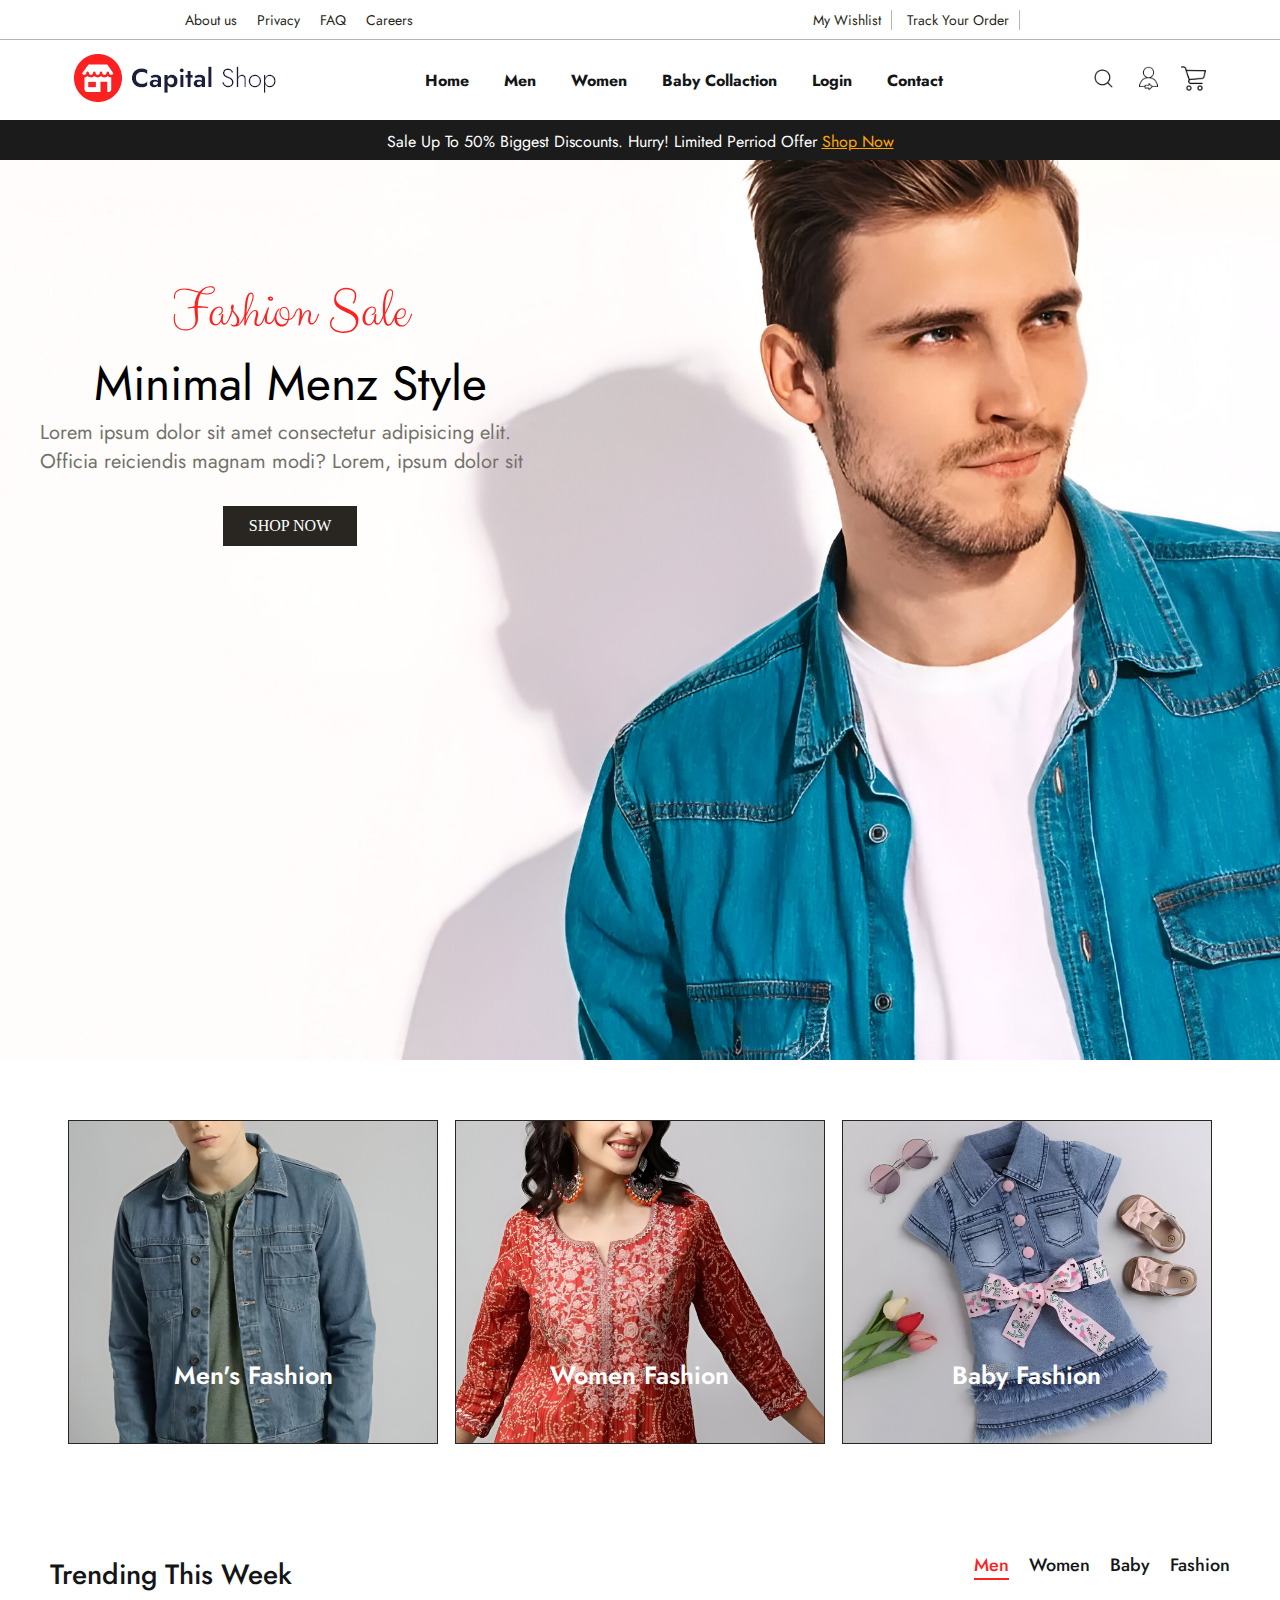
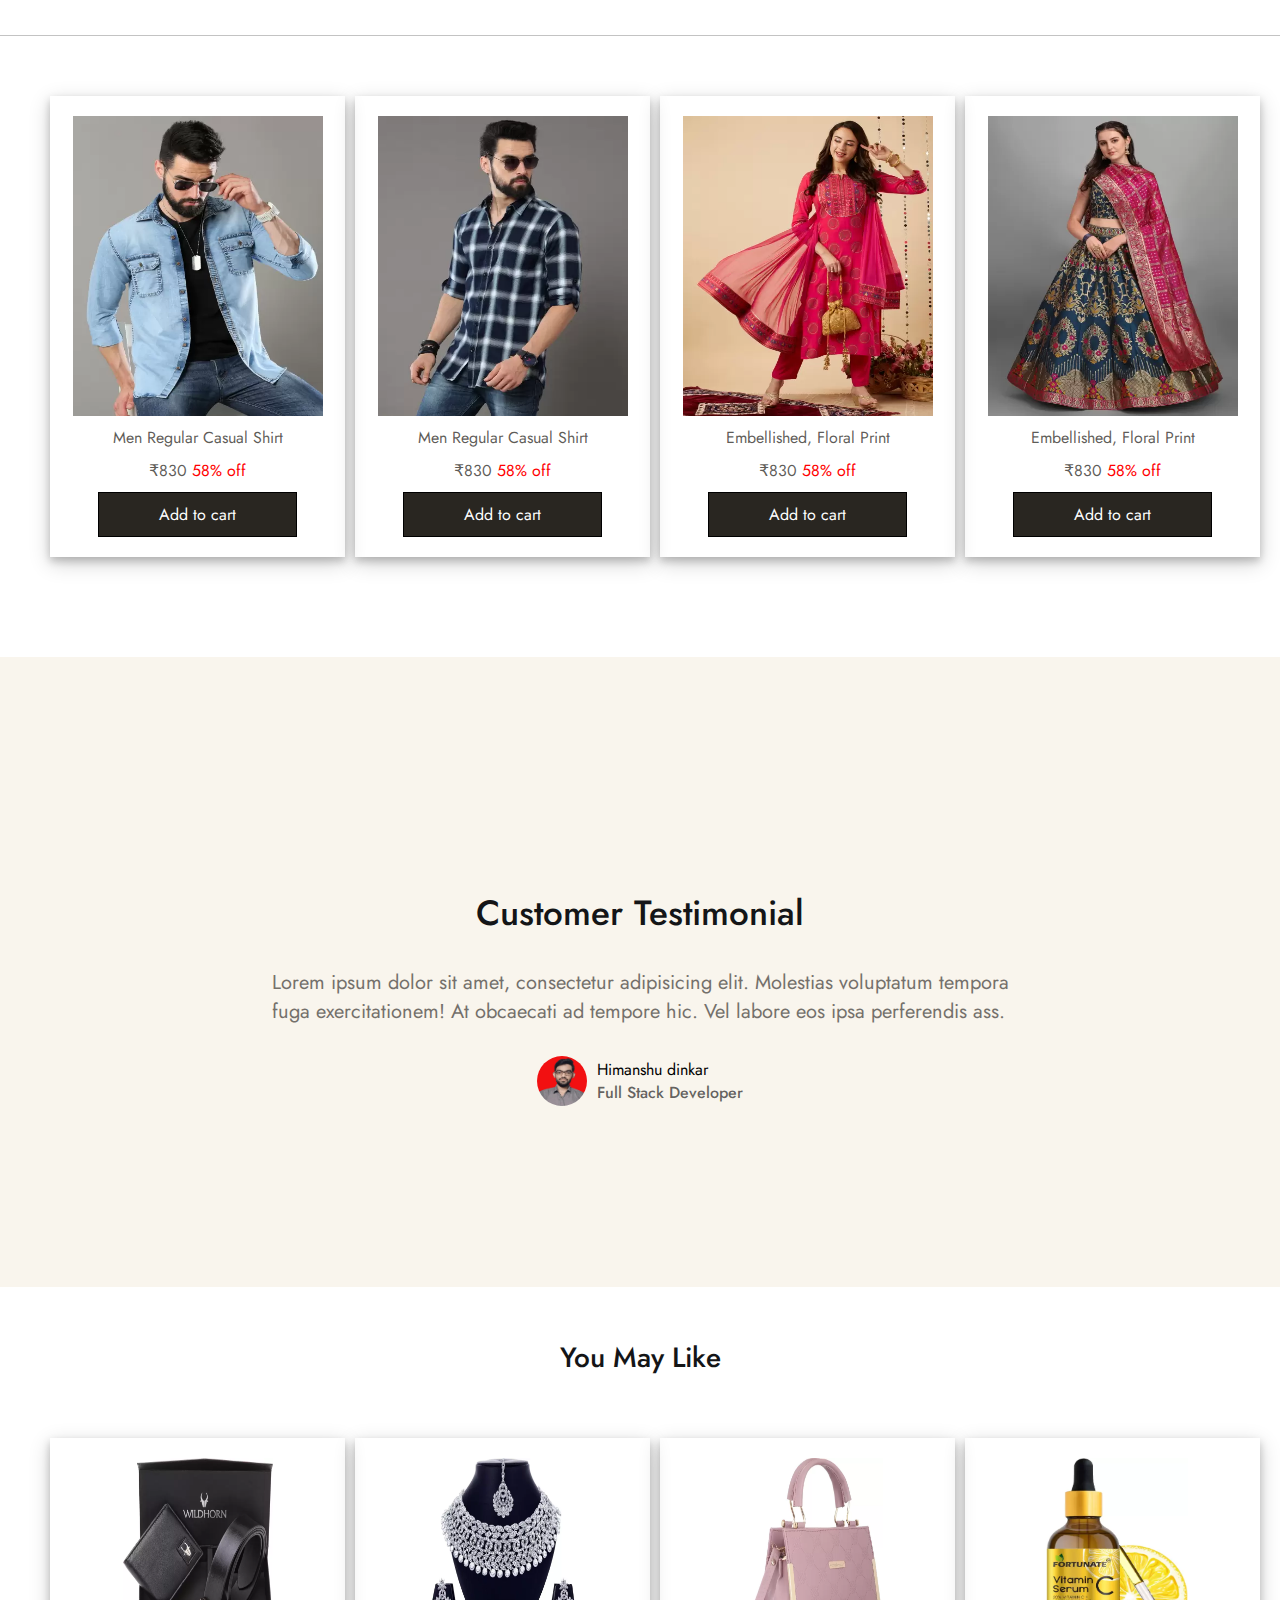
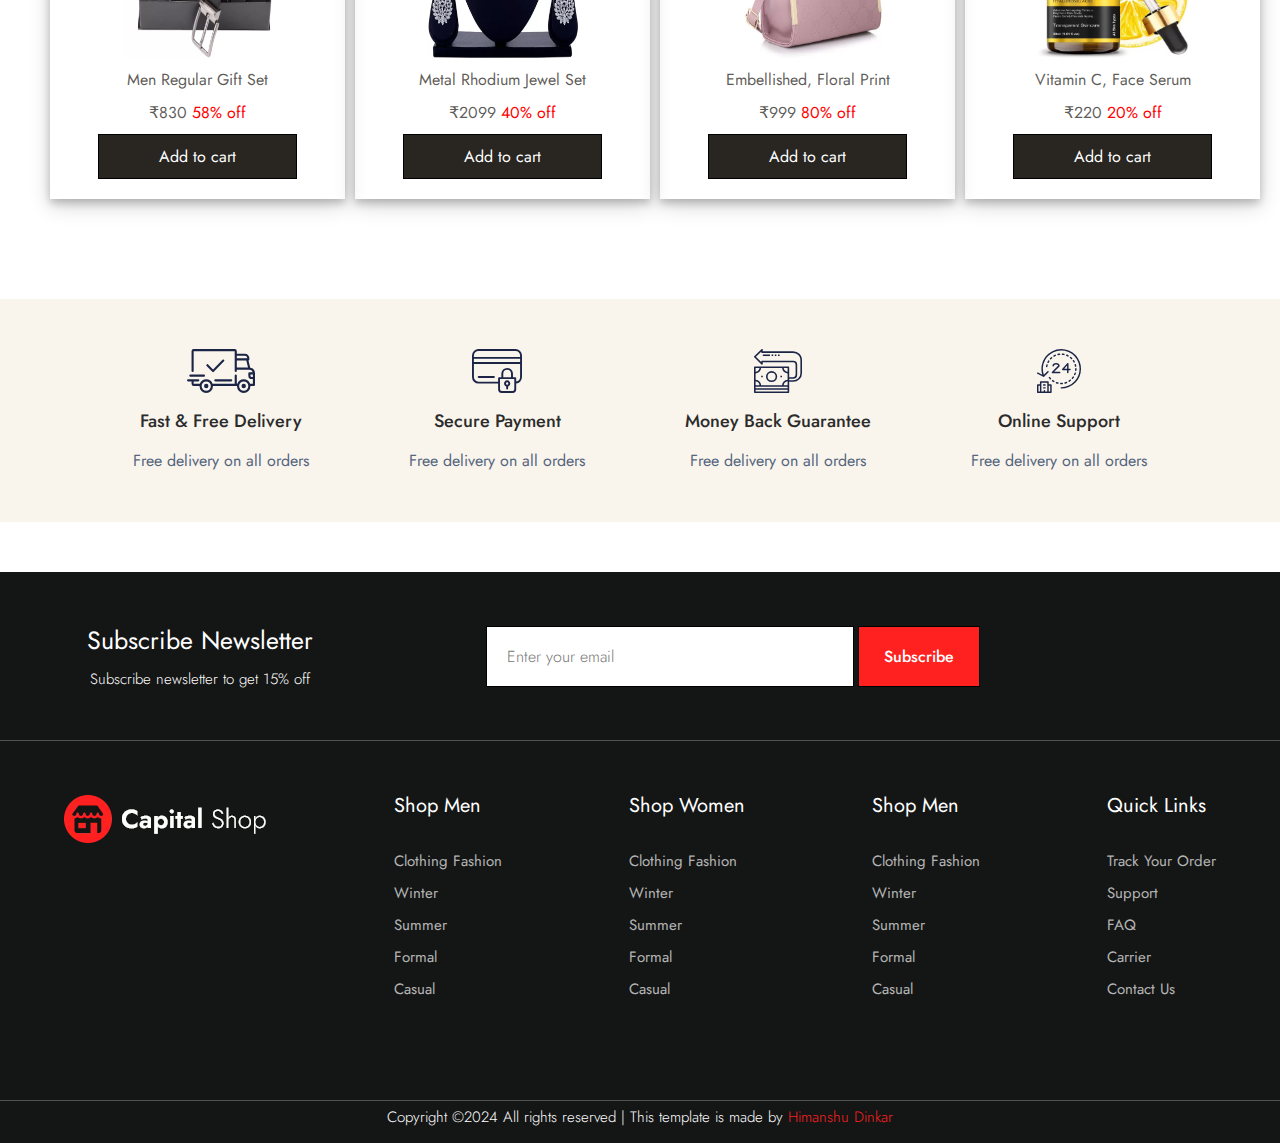
<file: index.html>
<!DOCTYPE html>
<html lang="en">
  <head>
    <meta charset="UTF-8" />
    <meta name="viewport" content="width=device-width, initial-scale=1.0" />
    <link rel="preconnect" href="https://fonts.googleapis.com" />
    <link rel="preconnect" href="https://fonts.gstatic.com" crossorigin />
    <link
      href="https://fonts.googleapis.com/css2?family=Jost:ital,wght@0,100..900;1,100..900&display=swap"
      rel="stylesheet"
    />
    <link
      rel="stylesheet"
      href="https://cdnjs.cloudflare.com/ajax/libs/font-awesome/6.6.0/css/all.min.css"
      integrity="sha512-Kc323vGBEqzTmouAECnVceyQqyqdsSiqLQISBL29aUW4U/M7pSPA/gEUZQqv1cwx4OnYxTxve5UMg5GT6L4JJg=="
      crossorigin="anonymous"
      referrerpolicy="no-referrer"
    />
    <link rel="preconnect" href="https://fonts.googleapis.com" />
    <link rel="preconnect" href="https://fonts.gstatic.com" crossorigin />
    <link
      href="https://fonts.googleapis.com/css2?family=Clicker+Script&display=swap"
      rel="stylesheet"
    />
    <link rel="stylesheet" href="/style.css" />
    <title>Document</title>
  </head>
  <body>
    <input type="checkbox" id="click">
    <!-- header section start -->
    <header id="home">
      <div class="fixed-navbar">
        <!-- first column start -->
        <div class="first-column">
          <!-- nav first -->
          <div class="nav-first">
            <nav>
              <ul>
                <li><a href="#">About us</a></li>
                <li><a href="#">Privacy</a></li>
                <li><a href="#">FAQ</a></li>
                <li><a href="#">Careers</a></li>
              </ul>
            </nav>
          </div>
          <!-- nav first end -->

          <!-- wishlink -->
          <div class="wishlink">
            <p>My Wishlist</p>
            <p>Track Your Order</p>
            <a href=""
              ><i class="fa-brands fa-facebook" style="color: #9ba0ab;"></i
            ></a>
            <a href=""
              ><i class="fa-brands fa-instagram" style="color: #9ba0ab;"></i
            ></a>
            <a href=""
              ><i class="fa-brands fa-linkedin-in" style="color: #9ba0ab;"></i
            ></a>
            <a href=""
              ><i class="fa-brands fa-youtube" style="color: #9ba0ab;"></i
            ></a>
            <a href=""
              ><i class="fa-brands fa-twitter" style="color: #9ba0ab;"></i
            ></a>
          </div>
          <!-- wishlink -->
        </div>
        <!-- first column ends -->
        <!-- second column start -->
        <div class="second-column">
          <!-- second column img -->
          <div class="second-column-img">
            <img src="/Images/logo(1).png" alt="" />
          </div>
          <!-- second column img -->
          <!-- nav second -->
          <div class="nav-second">
            <nav>
              <ul>
                <li><a href="/index.html">Home</a></li>
                <li><a href="/Men-page/men.html" target="_blank">Men</a></li>
                <li><a href="/women/women.html" target="_blank">Women</a></li>
                <li><a href="/baby_collection/baby.html" target="_blank">Baby Collaction</a></li>
                <li><a href="/login_page/login.html" target="_blank">Login</a></li>
                <li><a href="/contact_page/contact.html" target="_blank">Contact</a></li>
              </ul>
               <label for="click"
            ><i class="fa-sharp fa-solid fa-bars" style="color: rgb(6, 5, 6);"></i
          ></label>
            </nav>
          </div>
          <!-- nav second end -->
          <!-- second column icone -->
          <div class="second-column-icone">
            <a href="/Men-page/men.html" target="_blank"><img src="/Images/magnifying-glass.png" alt="" /></a>
            <a href="/login_page/login.html" target="_blank"><img src="/Images/user-login.png" alt="" /></a>
            <a href="/add_to_cart/cart.html" target="_blank"><img src="/Images/shopping-cart.png" alt="" /></a>
          </div>
          <!-- second column icone -->
        </div>
        <!-- second column ends -->
      </div>
      <!-- fixed navbar ens -->

      <!-- third column -->
      <div class="third-column">
        <p>
          Sale Up To 50% Biggest Discounts. Hurry! Limited Perriod Offer
          <a href="#">Shop Now </a>
        </p>
      </div>
      <!-- third column ends -->

      <!-- hero section -->
      <div class="hero">
        <div class="main-content">
          <p id="p1">Fashion Sale</p>
          <p id="p2">Minimal Menz Style</p>
          <p id="p3">
            Lorem ipsum dolor sit amet consectetur adipisicing elit. Officia
            reiciendis magnam modi? Lorem, ipsum dolor sit
          </p>
          <a href="/Men-page/men.html" target="_blank">SHOP NOW</a>
        </div>
      </div>
      <!-- hero section end -->
    </header>

    <!-- shop section start -->
    <section>
      <!-- m-w-b  -->
      <div class="m-w-b">
        <div class="men fashion">
          <a href="/Men-page/men.html" target="_blank">Men's Fashion</a>
        </div>
        <div class="women fashion">
          <a href="/women/women.html" target="_blank">Women Fashion</a>
        </div>
        <div class="baby fashion">
          <a href="/baby_collection/baby.html" target="_blank">Baby Fashion</a>
        </div>
      </div>
      <!-- m-w-b ends -->

      <!-- nav third -->
      <div class="nav-third">
        <h1>Trending This Week</h1>
        <nav>
          <ul>
            <li>
              <a href="/Men-page/men.html"><span>Men</span></a>
            </li>
            <li><a href="/women/women.html" target="_blank">Women</a></li>
            <li><a href="/baby_collection/baby.html" target="_blank">Baby</a></li>
            <li><a href="/Men-page/men.html" target="_blank">Fashion</a></li>
          </ul>
        </nav>
      </div>
      <!-- nav third end -->

      <!-- trending section -->
      <div class="trending">

        <div class="first-trending">
          <img
            src="/Images/m-crc-den-db-wht-blu-carbonn-cloth-original-imagh2zxn3bejnbd.webp"
            alt=""
          />
          <p>Men Regular Casual Shirt</p>
          <p>₹830 <span>58% off</span></p>
          <a href="/add_to_cart/cart.html" target="_blank">Add to cart</a>
        </div>

        <div class="first-trending">
          <img
            src="/Images/m-towel-001-tallwalker-original-imaghct3zkjg68z4.webp"
            alt=""
          />
          <p>Men Regular Casual Shirt</p>
          <p>₹830 <span>58% off</span></p>
          <a href="/add_to_cart/cart.html" target="_blank">Add to cart</a>
        </div>

        <div class="first-trending">
          <img
            src="/Images/xl-nov-pink-nsw-gs-xl-gosriki-original-imagubadx7s3yktg.webp"
            alt=""
          />
          <p>Embellished, Floral Print</p>
          <p>₹830 <span>58% off</span></p>
          <a href="/add_to_cart/cart.html" target="_blank">Add to cart</a>
        </div>

        <div class="first-trending">
          <img
            src="/Images/free-short-sleeve-amayra-purvaja-original-imagay3udgygphzv.webp"
            alt=""
          />
          <p>Embellished, Floral Print</p>
          <p>₹830 <span>58% off</span></p>
          <a href="/add_to_cart/cart.html" target="_blank">Add to cart</a>
        </div>
      </div>
      <!-- trending section end -->
    </section>
    <!-- shop section end -->

    <!-- customer section start -->
    <section>
      <!-- customer-reviwe -->
      <div class="customer">
        <h1>Customer Testimonial</h1>
        <p>
          Lorem ipsum dolor sit amet, consectetur adipisicing elit. Molestias 
          voluptatum tempora  <br> fuga exercitationem! At obcaecati ad tempore hic.
          Vel labore eos ipsa perferendis ass.
        </p>
        <div class="customer-image">
          <img src="/Images/Himanshuimage (1)-removebg-preview (2).jpg" alt="">
          <p>Himanshu dinkar <br> <span>Full Stack Developer</span></p>
        </div>
      </div>
      <!-- customer reviwe -->

      <!-- like section --> 
       <h1>You May Like</h1>

       <div class="like">

        <div class="first-like">
          <img
            src="/Images/gift-set-for-all-occasion3-gift3-5-wallet-wildhorn-original-imag68kqzcfem3h6.webp"
            alt=""
          />
          <p>Men Regular Gift Set</p>
          <p>₹830 <span>58% off</span></p>
          <a href="/add_to_cart/cart.html" target="_blank">Add to cart</a>
        </div>

        <div class="first-like">
          <img
            src="/Images/nekles.webp"
            alt=""
          />
          <p>Metal Rhodium Jewel Set </p>
          <p>₹2099 <span>40% off</span></p>
          <a href="/add_to_cart/cart.html" target="_blank">Add to cart</a>
        </div>

        <div class="first-like">
          <img
            src="/Images/purs.webp"
            alt=""
          />
          <p>Embellished, Floral Print</p>
          <p>₹999 <span>80% off</span></p>
          <a href="/add_to_cart/cart.html" target="_blank">Add to cart</a>
        </div>

        <div class="first-like">
          <img
            src="/Images/30-vitamin-c-face-serum-skin-brightening-anti-aging-skin-repair-original-imagevzz6jgrha7b.webp"
            alt=""
          />
          <p>Vitamin C, Face Serum</p>
          <p>₹220 <span>20% off</span></p>
          <a href="/add_to_cart/cart.html" target="_blank">Add to cart</a>
        </div>
      </div> 
      <!-- like section end -->

      <!-- big icone section -->

      <div class="big-icone">

        <div class="big">
          <img src="/Images/services1.svg" alt="">
          <p>Fast & Free Delivery</p>
          <pre>Free delivery on all orders</pre>
        </div>

        <div class="big">
          <img src="/Images/services2.svg" alt="">
          <p>Secure Payment</p>
          <pre>Free delivery on all orders</pre>
        </div>

        <div class="big">
          <img src="/Images/services3.svg" alt="">
          <p>Money Back Guarantee</p>
          <pre>Free delivery on all orders</pre>
        </div>

        <div class="big">
          <img src="/Images/services4.svg" alt="">
          <p>Online Support</p>
          <pre>Free delivery on all orders</pre>
        </div>

      </div>
       <!-- big icone section end -->
    </section>
    <!-- customer section end -->
     <!-- footer section start -->

     <!-- footer section start -->
     <footer>
      <!-- subscribe -->
      <div class="subscribe">

        <div class="newsletter">
          <h4>Subscribe Newsletter</h4>
          <p>Subscribe newsletter to get 15% off</p>
        </div>

        <div class="form">
          <input type="text" placeholder="Enter your email">
          <button type="submit">Subscribe</button>
        </div>

        <div class="form-icon">
          <a href=""
              ><i class="fa-brands fa-facebook" style="color: #9ba0ab;" ></i
            ></a>
             <a href=""
              ><i class="fa-brands fa-instagram" style="color: #9ba0ab;"></i
            ></a>
            <a href=""
              ><i class="fa-brands fa-youtube" style="color: #9ba0ab;"></i
            ></a>
            <a href=""
              ><i class="fa-brands fa-linkedin-in" style="color: #9ba0ab;"></i
            ></a>
            <a href=""
              ><i class="fa-brands fa-twitter" style="color: #9ba0ab;"></i
            ></a>
        </div>

      </div>
      <!-- subscribe end -->
       <!-- contact -->
      <div class="contact">

        <div class="contact-logo">
          <img src="/Images/logo2_footer.png" alt="">
        </div>

        <div class="contact-content">
          <p>Shop Men</p>
          <a href="">Clothing Fashion</a>
          <a href="">Winter</a>
          <a href="">Summer</a>
          <a href="">Formal</a>
          <a href="">Casual</a>
        </div>

        <div class="contact-content">
          <p>Shop Women</p>
          <a href="">Clothing Fashion</a>
          <a href="">Winter</a>
          <a href="">Summer</a>
          <a href="">Formal</a>
          <a href="">Casual</a>
        </div>

        <div class="contact-content shop-men">
          <p>Shop Men</p>
          <a href="">Clothing Fashion</a>
          <a href="">Winter</a>
          <a href="">Summer</a>
          <a href="">Formal</a>
          <a href="">Casual</a>
        </div>

        <div class="contact-content">
          <p>Quick Links</p>
          <a href="">Track Your Order</a>
          <a href="">Support</a>
          <a href="">FAQ</a>
          <a href="">Carrier</a>
          <a href="">Contact Us</a>
        </div>

      </div>  

      <div class="last">
      <h5>Copyright ©2024 All rights reserved | This template is made  by <span>Himanshu Dinkar</span></h5>
      </div>
       <!-- contact end -->
     </footer>
  </body>
</html>
</file>
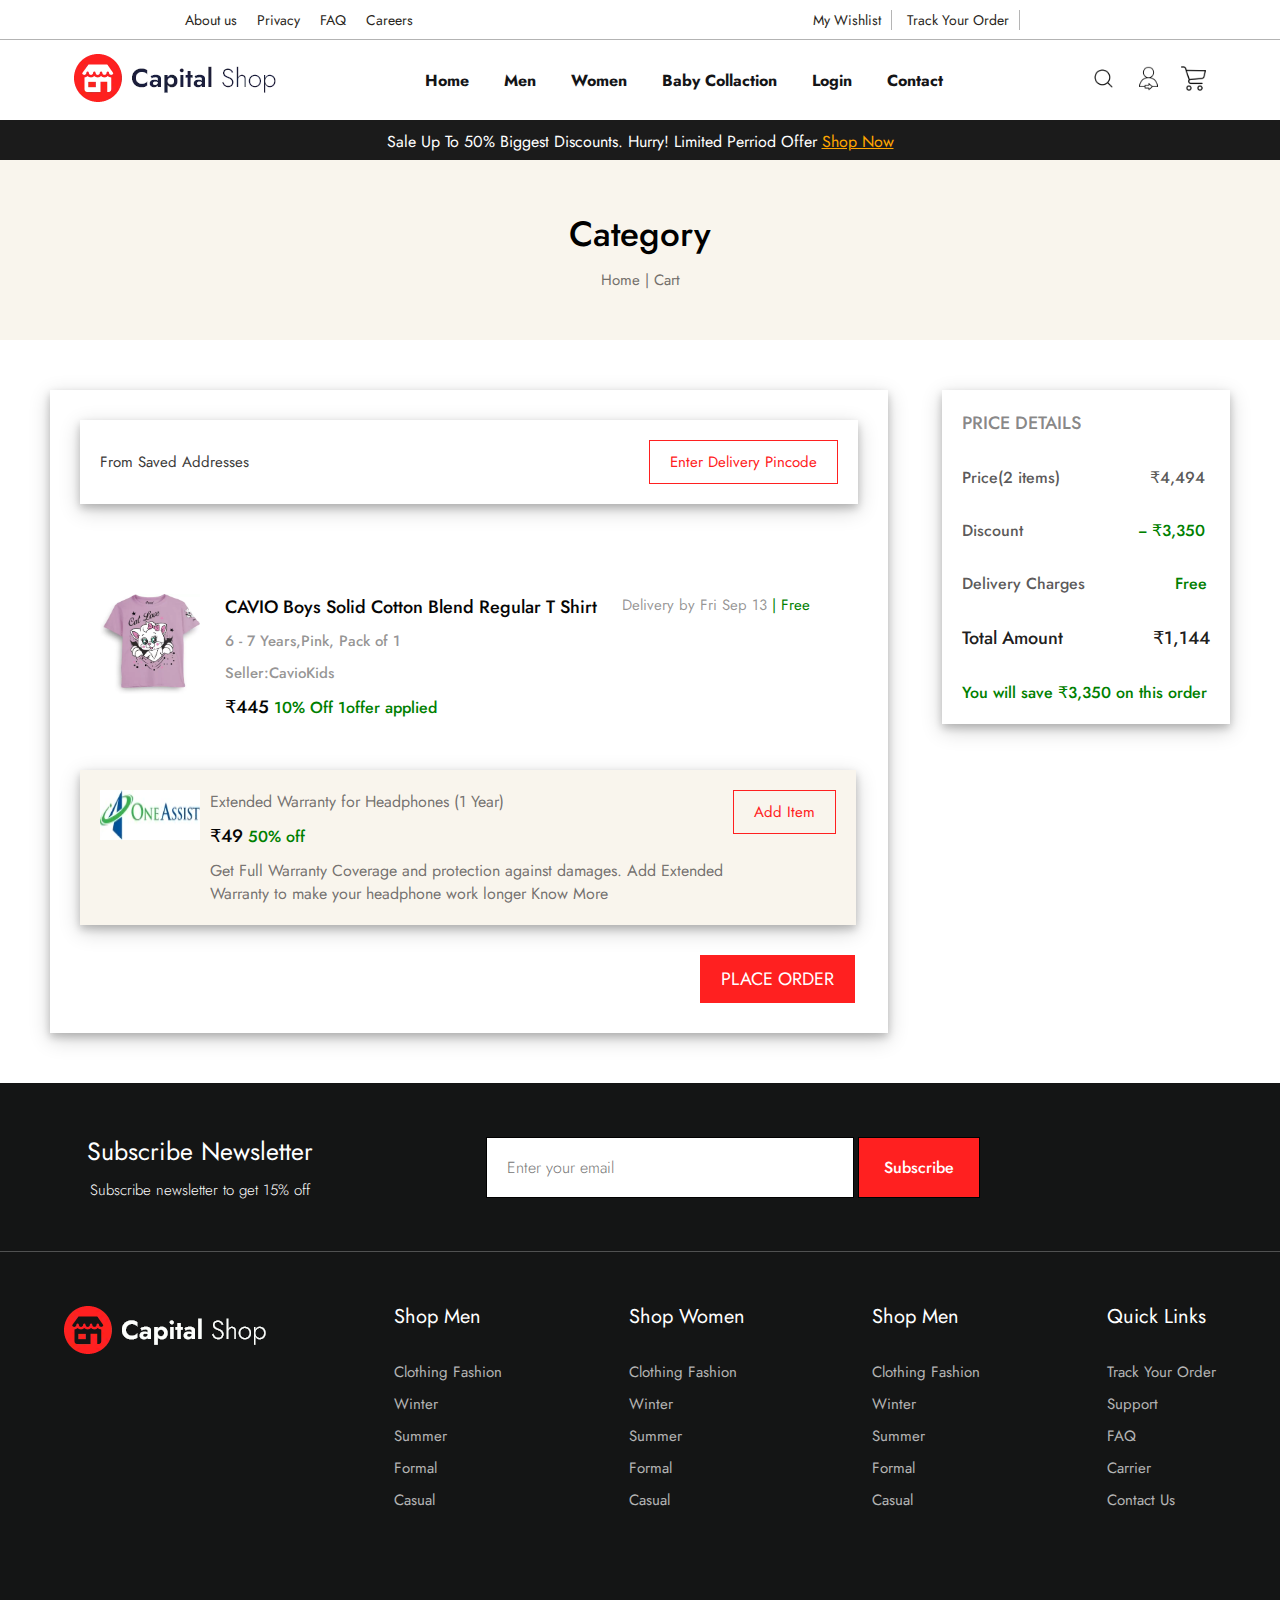
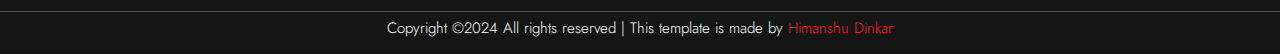
<file: add_to_cart/cart.html>
<!DOCTYPE html>
<html lang="en">
  <head>
    <meta charset="UTF-8" />
    <meta name="viewport" content="width=device-width, initial-scale=1.0" />
    <link rel="preconnect" href="https://fonts.googleapis.com" />
    <link rel="preconnect" href="https://fonts.gstatic.com" crossorigin />
    <link
      href="https://fonts.googleapis.com/css2?family=Jost:ital,wght@0,100..900;1,100..900&display=swap"
      rel="stylesheet"
    />
    <link
      rel="stylesheet"
      href="https://cdnjs.cloudflare.com/ajax/libs/font-awesome/6.6.0/css/all.min.css"
      integrity="sha512-Kc323vGBEqzTmouAECnVceyQqyqdsSiqLQISBL29aUW4U/M7pSPA/gEUZQqv1cwx4OnYxTxve5UMg5GT6L4JJg=="
      crossorigin="anonymous"
      referrerpolicy="no-referrer"
    />
    <link rel="preconnect" href="https://fonts.googleapis.com" />
    <link rel="preconnect" href="https://fonts.gstatic.com" crossorigin />
    <link
      href="https://fonts.googleapis.com/css2?family=Clicker+Script&display=swap"
      rel="stylesheet"
    />
    <link rel="stylesheet" href="/add_to_cart/cart.css" />
    <title>Document</title>
  </head>
  <body>
    <input type="checkbox" id="click" />
    <!-- header section start -->
    <header id="home">
      <div class="fixed-navbar">
        <!-- first column start -->
        <div class="first-column">
          <!-- nav first -->
          <div class="nav-first">
            <nav>
              <ul>
                <li><a href="#">About us</a></li>
                <li><a href="#">Privacy</a></li>
                <li><a href="#">FAQ</a></li>
                <li><a href="#">Careers</a></li>
              </ul>
            </nav>
          </div>
          <!-- nav first end -->

          <!-- wishlink -->
          <div class="wishlink">
            <p>My Wishlist</p>
            <p>Track Your Order</p>
            <a href=""
              ><i class="fa-brands fa-facebook" style="color: #9ba0ab;"></i
            ></a>
            <a href=""
              ><i class="fa-brands fa-instagram" style="color: #9ba0ab;"></i
            ></a>
            <a href=""
              ><i class="fa-brands fa-linkedin-in" style="color: #9ba0ab;"></i
            ></a>
            <a href=""
              ><i class="fa-brands fa-youtube" style="color: #9ba0ab;"></i
            ></a>
            <a href=""
              ><i class="fa-brands fa-twitter" style="color: #9ba0ab;"></i
            ></a>
          </div>
          <!-- wishlink -->
        </div>
        <!-- first column ends -->
        <!-- second column start -->
        <div class="second-column">
          <!-- second column img -->
          <div class="second-column-img">
            <img src="/Images/logo(1).png" alt="" />
          </div>
          <!-- second column img -->
          <!-- nav second -->
          <div class="nav-second">
            <nav>
              <ul>
                <li><a href="/index.html">Home</a></li>
                <li><a href="/Men-page/men.html">Men</a></li>
                <li><a href="/women/women.html" target="_blank">Women</a></li>
                <li>
                  <a href="/baby_collection/baby.html" target="_blank"
                    >Baby Collaction</a
                  >
                </li>
                <li>
                  <a href="/login_page/login.html" target="_blank">Login</a>
                </li>
                <li>
                  <a href="/contact_page/contact.html" target="_blank"
                    >Contact</a
                  >
                </li>
              </ul>
              <label for="click"
                ><i
                  class="fa-sharp fa-solid fa-bars"
                  style="color: rgb(6, 5, 6);"
                ></i
              ></label>
            </nav>
          </div>
          <!-- nav second end -->
          <!-- second column icone -->
          <div class="second-column-icone">
            <a href="#"><img src="/Images/magnifying-glass.png" alt="" /></a>
            <a href="/login_page/login.html"><img src="/Images/user-login.png" alt="" /></a>
            <a href="/add_to_cart/cart.html" target="_blank"><img src="/Images/shopping-cart.png" alt="" /></a>
          </div>
          <!-- second column icone -->
        </div>
        <!-- second column ends -->
      </div>
      <!-- fixed navbar ens -->

      <!-- third column -->
      <div class="third-column">
        <p>
          Sale Up To 50% Biggest Discounts. Hurry! Limited Perriod Offer
          <a href="#">Shop Now </a>
        </p>
      </div>
      <!-- third column ends -->

      <!-- fourth column -->
      <div class="fourth-column">
        <h1>Category</h1>
        <p>Home | Cart</p>
      </div>
      <!-- fourth column end -->
    </header>
    <!-- cart section start -->
    <section>
      <!-- cart section start -->
      <div class="cart">
        <!-- product section start -->
        <div class="product">
          <!-- address section start -->
          <div class="address">
            <p>From Saved Addresses</p>
            <a href="#">Enter Delivery Pincode</a>
          </div>
          <!-- address section end -->

          <!-- product image section start -->
          <div class="product-image">
            <img src="/Images/baby7.webp" alt="" />
            <!-- product contant -->
            <div class="product-contant">
              <h2>CAVIO Boys Solid Cotton Blend Regular T Shirt</h2>
              <p>6 - 7 Years,Pink, Pack of 1</p>
              <p>Seller:CavioKids</p>
              <h3>₹445 <span>10% Off 1offer applied</span></h3>
            </div>
            <div class="delivery">
              <p>Delivery by Fri Sep 13 <span>| Free</span></p>
            </div>
            <!-- product contant end -->
          </div>
          <!-- product image section end -->

          <!-- warranty -->
          <div class="warranty">
            <img src="/Images/warranty.webp" alt="" />
            <div class="warranty-card">
              <p>Extended Warranty for Headphones (1 Year)</p>
              <h2>₹49 <span>50% off</span></h2>
              <p>
                Get Full Warranty Coverage and protection against damages. Add
                Extended <br />
                Warranty to make your headphone work longer
                <span>Know More</span>
              </p>
            </div>
            <a href="#">Add Item</a>
          </div>
          <!-- warranty end -->
           <!-- order button -->
            <div class="order">
                <a href="#">PLACE ORDER</a>
            </div>
            <!-- order button -->
        </div>
        <!-- product section end -->
        <div class="price">

            <p >PRICE DETAILS</p>
            <div class="one">
                <p>Price(2 items)</p>
                <p style="margin-left: 40px;">₹4,494</p>
            </div>

            <div class="one">
                <p>Discount</p>
                <p style="margin-left: 65px;"><span>− ₹3,350</span></p>
            </div>

            <div class="one">
                <p>Delivery Charges</p>
                <p style="margin-left: 40px;"><span>Free</span></p>
            </div>

            <div class="one">
              <h2>Total Amount</h2>
              <h2 style="margin-left: 40px;">₹1,144</h2>
            </div>

            <div class="one">
                <p><span>You will save ₹3,350 on this order</span></p>
            </div>
        </div>
      </div>
    </section>
    <!-- cart section end -->

     <!-- footer section start -->
     <footer>
      <!-- subscribe -->
      <div class="subscribe">

        <div class="newsletter">
          <h4>Subscribe Newsletter</h4>
          <p>Subscribe newsletter to get 15% off</p>
        </div>

        <div class="form">
          <input type="text" placeholder="Enter your email">
          <button type="submit">Subscribe</button>
        </div>

        <div class="form-icon">
          <a href=""
              ><i class="fa-brands fa-facebook" style="color: #9ba0ab;" ></i
            ></a>
             <a href=""
              ><i class="fa-brands fa-instagram" style="color: #9ba0ab;"></i
            ></a>
            <a href=""
              ><i class="fa-brands fa-youtube" style="color: #9ba0ab;"></i
            ></a>
            <a href=""
              ><i class="fa-brands fa-linkedin-in" style="color: #9ba0ab;"></i
            ></a>
            <a href=""
              ><i class="fa-brands fa-twitter" style="color: #9ba0ab;"></i
            ></a>
        </div>

      </div>
      <!-- subscribe end -->
       <!-- contact -->
      <div class="contact">

        <div class="contact-logo">
          <img src="/Images/logo2_footer.png" alt="">
        </div>

        <div class="contact-content">
          <p>Shop Men</p>
          <a href="">Clothing Fashion</a>
          <a href="">Winter</a>
          <a href="">Summer</a>
          <a href="">Formal</a>
          <a href="">Casual</a>
        </div>

        <div class="contact-content">
          <p>Shop Women</p>
          <a href="">Clothing Fashion</a>
          <a href="">Winter</a>
          <a href="">Summer</a>
          <a href="">Formal</a>
          <a href="">Casual</a>
        </div>

        <div class="contact-content shop-men">
          <p>Shop Men</p>
          <a href="">Clothing Fashion</a>
          <a href="">Winter</a>
          <a href="">Summer</a>
          <a href="">Formal</a>
          <a href="">Casual</a>
        </div>

        <div class="contact-content">
          <p>Quick Links</p>
          <a href="">Track Your Order</a>
          <a href="">Support</a>
          <a href="">FAQ</a>
          <a href="">Carrier</a>
          <a href="">Contact Us</a>
        </div>

      </div>  

      <div class="last">
      <h5>Copyright ©2024 All rights reserved | This template is made  by <span>Himanshu Dinkar</span></h5>
      </div>
       <!-- contact end -->
     </footer>
  </body>
</html>
</file>
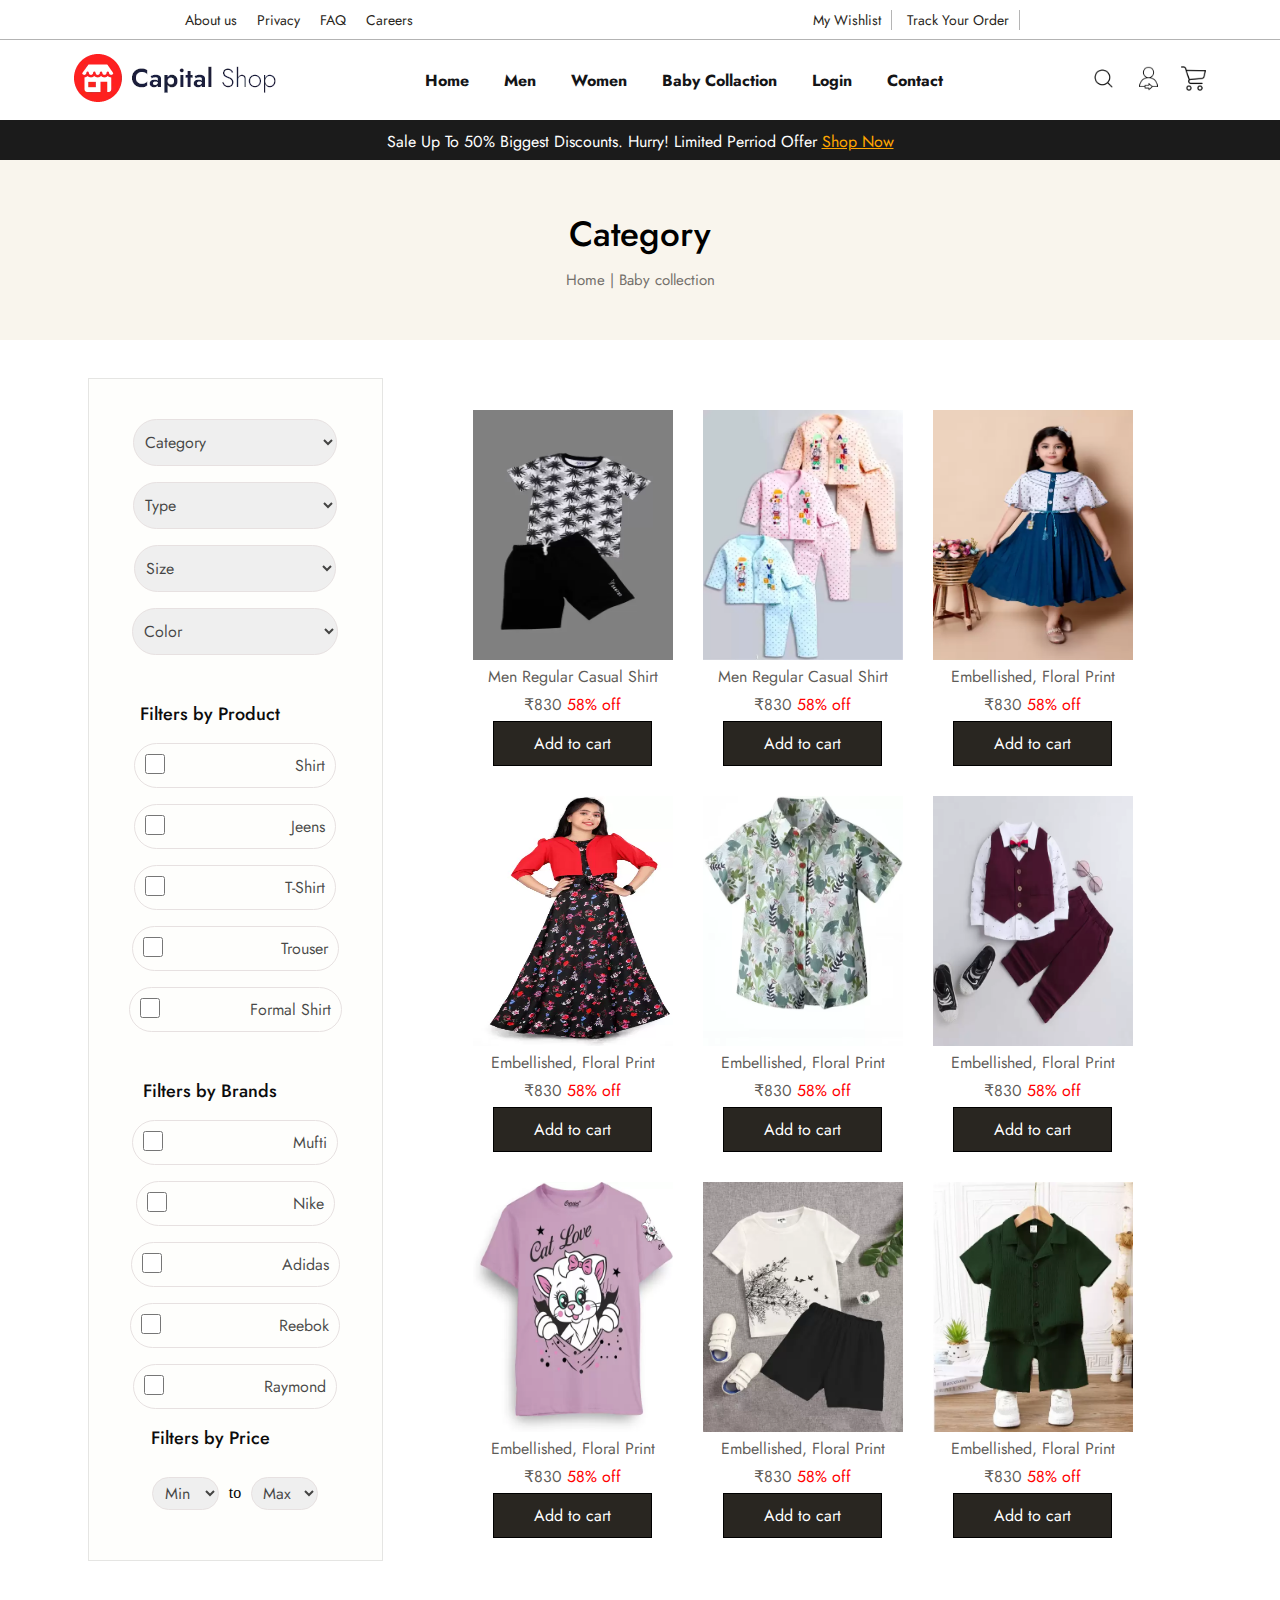
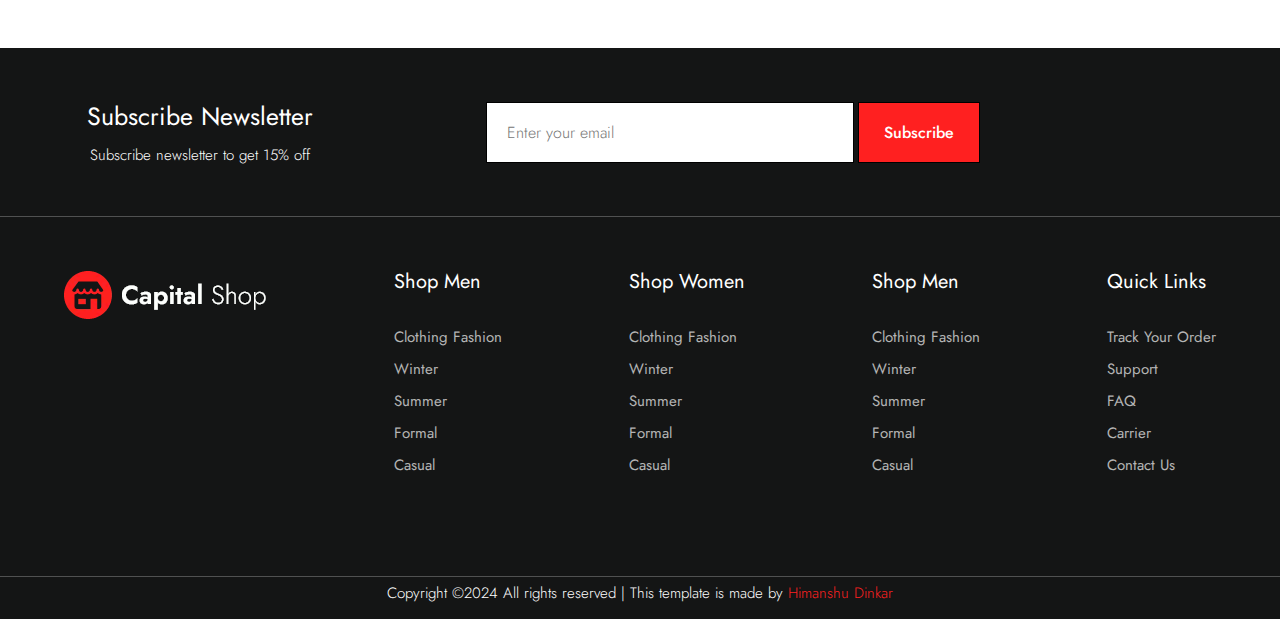
<file: baby_collection/baby.html>
<!DOCTYPE html>
<html lang="en">
  <head>
    <meta charset="UTF-8" />
    <meta name="viewport" content="width=device-width, initial-scale=1.0" />
    <link rel="preconnect" href="https://fonts.googleapis.com" />
    <link rel="preconnect" href="https://fonts.gstatic.com" crossorigin />
    <link
      href="https://fonts.googleapis.com/css2?family=Jost:ital,wght@0,100..900;1,100..900&display=swap"
      rel="stylesheet"
    />
    <link
      rel="stylesheet"
      href="https://cdnjs.cloudflare.com/ajax/libs/font-awesome/6.6.0/css/all.min.css"
      integrity="sha512-Kc323vGBEqzTmouAECnVceyQqyqdsSiqLQISBL29aUW4U/M7pSPA/gEUZQqv1cwx4OnYxTxve5UMg5GT6L4JJg=="
      crossorigin="anonymous"
      referrerpolicy="no-referrer"
    />
    <link rel="preconnect" href="https://fonts.googleapis.com" />
    <link rel="preconnect" href="https://fonts.gstatic.com" crossorigin />
    <link
      href="https://fonts.googleapis.com/css2?family=Clicker+Script&display=swap"
      rel="stylesheet"
    />
    <link rel="stylesheet" href="/baby_collection/baby.css" />
    <title>Document</title>
  </head>
  <body>
    <input type="checkbox" id="click" />
    <!-- header section start -->
    <header id="home">
      <div class="fixed-navbar">
        <!-- first column start -->
        <div class="first-column">
          <!-- nav first -->
          <div class="nav-first">
            <nav>
              <ul>
                <li><a href="#">About us</a></li>
                <li><a href="#">Privacy</a></li>
                <li><a href="#">FAQ</a></li>
                <li><a href="#">Careers</a></li>
              </ul>
            </nav>
          </div>
          <!-- nav first end -->

          <!-- wishlink -->
          <div class="wishlink">
            <p>My Wishlist</p>
            <p>Track Your Order</p>
            <a href=""
              ><i class="fa-brands fa-facebook" style="color: #9ba0ab;"></i
            ></a>
            <a href=""
              ><i class="fa-brands fa-instagram" style="color: #9ba0ab;"></i
            ></a>
            <a href=""
              ><i class="fa-brands fa-linkedin-in" style="color: #9ba0ab;"></i
            ></a>
            <a href=""
              ><i class="fa-brands fa-youtube" style="color: #9ba0ab;"></i
            ></a>
            <a href=""
              ><i class="fa-brands fa-twitter" style="color: #9ba0ab;"></i
            ></a>
          </div>
          <!-- wishlink -->
        </div>
        <!-- first column ends -->
        <!-- second column start -->
        <div class="second-column">
          <!-- second column img -->
          <div class="second-column-img">
            <img src="/Images/logo(1).png" alt="" />
          </div>
          <!-- second column img -->
          <!-- nav second -->
          <div class="nav-second">
            <nav>
              <ul>
                <li><a href="/index.html">Home</a></li>
                <li><a href="/Men-page/men.html" target="_blank">Men</a></li>
                <li><a href="/women/women.html" target="_blank">Women</a></li>
                <li><a href="/baby_collection/baby.html">Baby Collaction</a></li>
                <li><a href="/login_page/login.html" target="_blank">Login</a></li>
                <li><a href="/baby_collection/baby.html" target="_blank">Contact</a></li>
              </ul>
              <label for="click"
                ><i
                  class="fa-sharp fa-solid fa-bars"
                  style="color: rgb(6, 5, 6);"
                ></i
              ></label>
            </nav>
          </div>
          <!-- nav second end -->
          <!-- second column icone -->
          <div class="second-column-icone">
            <a href="#"><img src="/Images/magnifying-glass.png" alt="" /></a>
            <a href="/login_page/login.html" target="_blank"><img src="/Images/user-login.png" alt="" /></a>
            <a href="/add_to_cart/cart.html" target="_blank"><img src="/Images/shopping-cart.png" alt="" /></a>
          </div>
          <!-- second column icone -->
        </div>
        <!-- second column ends -->
      </div>
      <!-- fixed navbar ens -->

      <!-- third column -->
      <div class="third-column">
        <p>
          Sale Up To 50% Biggest Discounts. Hurry! Limited Perriod Offer
          <a href="#">Shop Now </a>
        </p>
      </div>
      <!-- third column ends -->

      <!-- fourth column -->
      <div class="fourth-column">
        <h1>Category</h1>
        <p>Home | Baby collection</p>
      </div>
      <!-- fourth column end -->
    </header>
    <section>
      <!-- shoping section -->
      <div class="shopping">
        <!-- filter  section -->
        <div class="filter">
          <!-- select section -->
          <div class="select">
            <label for="cat"></label>
            <select name="cat" id="cat">
              <option value="cat">Category</option>
              <option value="cat1">Category1</option>
              <option value="cat2">Category2</option>
              <option value="cat3">Category3</option>
              <option value="cat4">Category4</option>
            </select>
          </div>

          <div class="select">
            <label for="type"></label>
            <select name="type" id="type" style="padding: 10px 140px 10px 2px;">
              <option value="type">Type</option>
              <option value="type1">Type1</option>
              <option value="type2">Type2</option>
              <option value="type3">Type3</option>
              <option value="type4">Type4</option>
            </select>
          </div>

          <div class="select">
            <label for="size"></label>
            <select name="size" id="size" style="padding: 10px 141px 10px 2px;">
              <option value="size">Size</option>
              <option value="size1">Size1</option>
              <option value="size">Size2</option>
              <option value="size3">Size3</option>
              <option value="size4">Size4</option>
            </select>
          </div>

          <div class="select">
            <label for="size"></label>
            <select name="size" id="size" style="padding: 10px 135px 10px 2px;">
              <option value="col">Color</option>
              <option value="col1">Color1</option>
              <option value="col2">Color2</option>
              <option value="col3">Color3</option>
              <option value="col4">Color4</option>
            </select>
          </div>
          <!-- select section end -->

          <!-- cloths section -->
          <div class="cloths">
            <h3>Filters by Product</h3>

            <div class="wear">
              <input type="checkbox" name="cloths" id="top" />
              <p style="margin-left: 90px;">Shirt</p>
            </div>

            <div class="wear">
              <input type="checkbox" name="cloths" id="top" />
              <p style="margin-left: 86px;">Jeens</p>
            </div>

            <div class="wear">
              <input type="checkbox" name="cloths" id="top" />
              <p style="margin-left: 80px;">T-Shirt</p>
            </div>

            <div class="wear">
              <input type="checkbox" name="cloths" id="top" />
              <p style="margin-left: 78px;">Trouser</p>
            </div>

            <div class="wear">
              <input type="checkbox" name="cloths" id="top" />
              <p style="margin-left: 50px;">Formal Shirt</p>
            </div>
          </div>
          <!-- cloths section end -->

          <!-- product section start -->
          <div class="product">
            <h3>Filters by Brands</h3>

            <div class="first-product">
              <input type="checkbox" name="cloths" id="top" />
              <p style="margin-left: 90px;">Mufti</p>
            </div>

            <div class="first-product">
              <input type="checkbox" name="cloths" id="top" />
              <p style="margin-left: 86px;">Nike</p>
            </div>

            <div class="first-product">
              <input type="checkbox" name="cloths" id="top" />
              <p style="margin-left: 80px;">Adidas</p>
            </div>

            <div class="first-product">
              <input type="checkbox" name="cloths" id="top" />
              <p style="margin-left: 78px;">Reebok</p>
            </div>

            <div class="first-product">
              <input type="checkbox" name="cloths" id="top" />
              <p style="margin-left: 60px;">Raymond</p>
            </div>
          </div>
          <!-- product section end -->

          <!-- price section -->
          <h3>Filters by Price</h3>

          <div class="price">

            <div class="min-max">
              <label for="size"></label>
              <select
                name="size"
                id="size"
              >
                <option value="col">Min</option>
                <option value="col1">500</option>
                <option value="col2">1000</option>
                <option value="col3">1500</option>
                <option value="col4">2000</option>
              </select>

            </div>

            <div><p>to</p></div>

            <div class="min-max">
              <label for="size"></label>
              <select
                name="size"
                id="size"
              >
                <option value="col">Max</option>
                <option value="col1">500</option>
                <option value="col2">1000</option>
                <option value="col3">1500</option>
                <option value="col4">2000</option>
              </select>
            </div>

          </div>
          <!-- price section -->
          <!-- fliter section end -->
        </div>
        <!-- trending section -->
        <div class="trending">
          <div class="first-trending">
            <img
              src="/Images/baby1.webp"
              alt=""
            />
            <p>Men Regular Casual Shirt</p>
            <p>₹830 <span>58% off</span></p>
            <a href="/add_to_cart/cart.html" target="_blank">Add to cart</a>
          </div>

          <div class="first-trending">
            <img
              src="/Images/baby2.webp"
              alt=""
            />
            <p>Men Regular Casual Shirt</p>
            <p>₹830 <span>58% off</span></p>
            <a href="/add_to_cart/cart.html" target="_blank">Add to cart</a>
          </div>

          <div class="first-trending">
            <img
              src="/Images/baby3.webp"
              alt=""
            />
            <p>Embellished, Floral Print</p>
            <p>₹830 <span>58% off</span></p>
            <a href="/add_to_cart/cart.html" target="_blank">Add to cart</a>
          </div>

          <div class="first-trending">
            <img
              src="/Images/baby4.webp"
              alt=""
            />
            <p>Embellished, Floral Print</p>
            <p>₹830 <span>58% off</span></p>
            <a href="/add_to_cart/cart.html" target="_blank">Add to cart</a>
          </div>

          <div class="first-trending">
            <img
              src="/Images/baby5.webp"
              alt=""
            />
            <p>Embellished, Floral Print</p>
            <p>₹830 <span>58% off</span></p>
            <a href="/add_to_cart/cart.html" target="_blank">Add to cart</a>
          </div>

          <div class="first-trending">
            <img
              src="/Images/baby6.webp"
              alt=""
            />
            <p>Embellished, Floral Print</p>
            <p>₹830 <span>58% off</span></p>
            <a href="/add_to_cart/cart.html" target="_blank">Add to cart</a>
          </div>

          <div class="first-trending">
            <img
              src="/Images/baby7.webp"
              alt=""
            />
            <p>Embellished, Floral Print</p>
            <p>₹830 <span>58% off</span></p>
            <a href="/add_to_cart/cart.html" target="_blank">Add to cart</a>
          </div>

          <div class="first-trending">
            <img
              src="/Images/baby8.webp"
              alt=""
            />
            <p>Embellished, Floral Print</p>
            <p>₹830 <span>58% off</span></p>
            <a href="/add_to_cart/cart.html" target="_blank">Add to cart</a>
          </div>

          <div class="first-trending disable">
            <img
              src="/Images/baby9.webp"
              alt=""
            />
            <p>Embellished, Floral Print</p>
            <p>₹830 <span>58% off</span></p>
            <a href="/add_to_cart/cart.html" target="_blank">Add to cart</a>
          </div>
        </div>
      </div>
      <!-- trending section end -->
    </section>
    <!-- footer section start -->
     <footer>
      <!-- subscribe -->
      <div class="subscribe">

        <div class="newsletter">
          <h4>Subscribe Newsletter</h4>
          <p>Subscribe newsletter to get 15% off</p>
        </div>

        <div class="form">
          <input type="text" placeholder="Enter your email">
          <button type="submit">Subscribe</button>
        </div>

        <div class="form-icon">
          <a href=""
              ><i class="fa-brands fa-facebook" style="color: #9ba0ab;" ></i
            ></a>
             <a href=""
              ><i class="fa-brands fa-instagram" style="color: #9ba0ab;"></i
            ></a>
            <a href=""
              ><i class="fa-brands fa-youtube" style="color: #9ba0ab;"></i
            ></a>
            <a href=""
              ><i class="fa-brands fa-linkedin-in" style="color: #9ba0ab;"></i
            ></a>
            <a href=""
              ><i class="fa-brands fa-twitter" style="color: #9ba0ab;"></i
            ></a>
        </div>

      </div>
      <!-- subscribe end -->
       <!-- contact -->
      <div class="contact">

        <div class="contact-logo">
          <img src="/Images/logo2_footer.png" alt="">
        </div>

        <div class="contact-content">
          <p>Shop Men</p>
          <a href="">Clothing Fashion</a>
          <a href="">Winter</a>
          <a href="">Summer</a>
          <a href="">Formal</a>
          <a href="">Casual</a>
        </div>

        <div class="contact-content">
          <p>Shop Women</p>
          <a href="">Clothing Fashion</a>
          <a href="">Winter</a>
          <a href="">Summer</a>
          <a href="">Formal</a>
          <a href="">Casual</a>
        </div>

        <div class="contact-content shop-men">
          <p>Shop Men</p>
          <a href="">Clothing Fashion</a>
          <a href="">Winter</a>
          <a href="">Summer</a>
          <a href="">Formal</a>
          <a href="">Casual</a>
        </div>

        <div class="contact-content">
          <p>Quick Links</p>
          <a href="">Track Your Order</a>
          <a href="">Support</a>
          <a href="">FAQ</a>
          <a href="">Carrier</a>
          <a href="">Contact Us</a>
        </div>

      </div>  

      <div class="last">
      <h5>Copyright ©2024 All rights reserved | This template is made  by <span>Himanshu Dinkar</span></h5>
      </div>
       <!-- contact end -->
     </footer>
  </body>
</html>
</file>
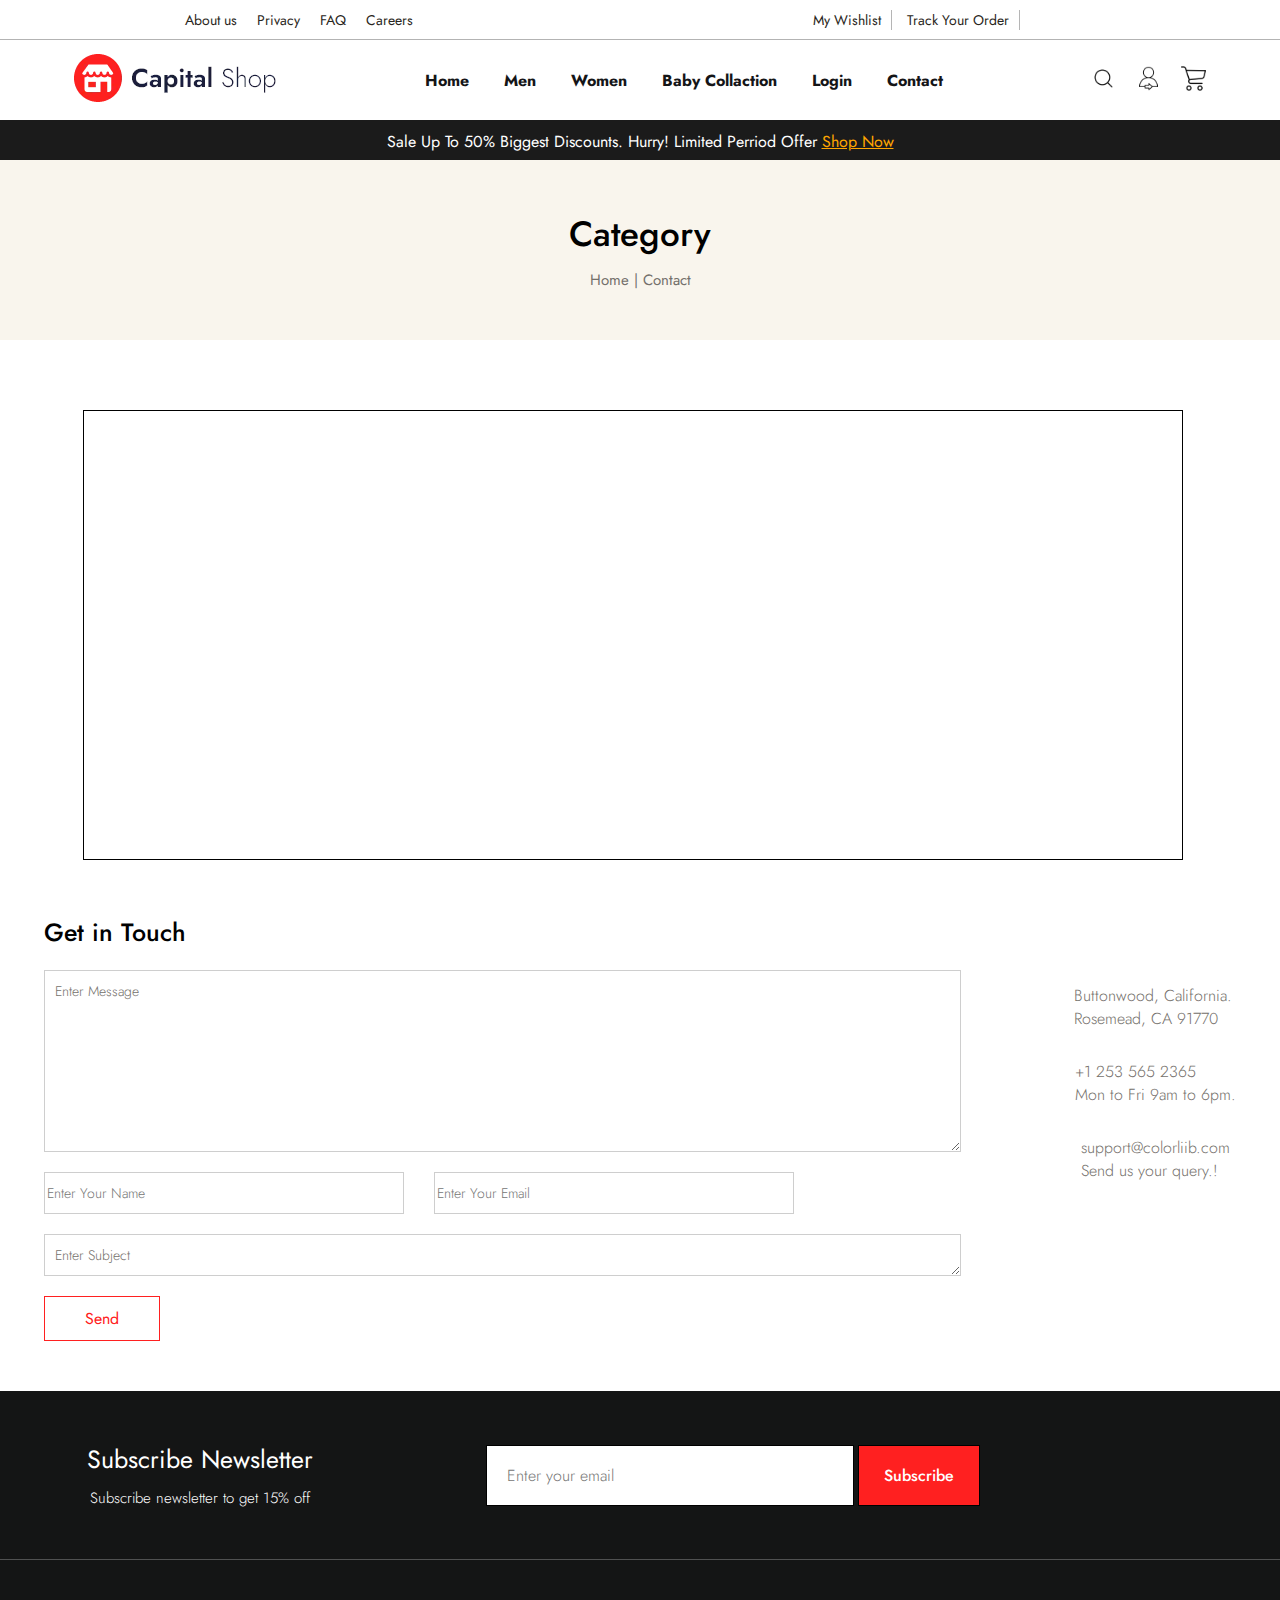
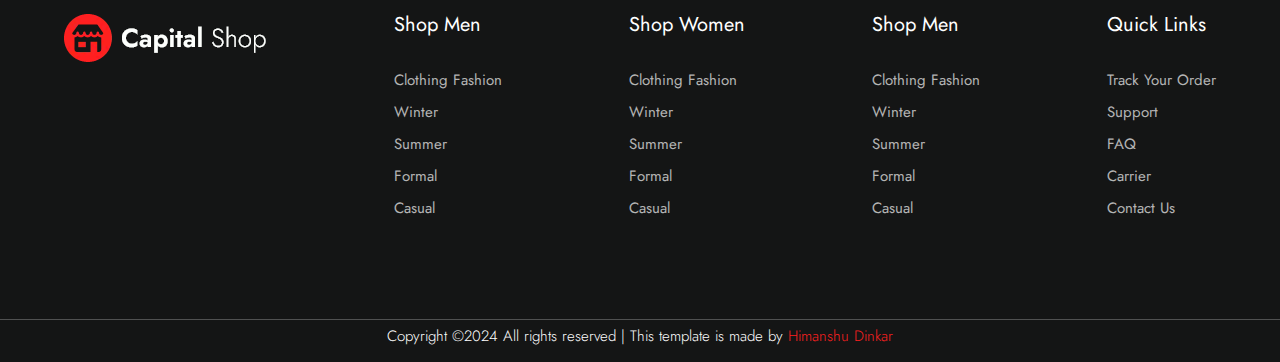
<file: contact_page/contact.html>
<!DOCTYPE html>
<html lang="en">
  <head>
    <meta charset="UTF-8" />
    <meta name="viewport" content="width=device-width, initial-scale=1.0" />
    <link rel="preconnect" href="https://fonts.googleapis.com" />
    <link rel="preconnect" href="https://fonts.gstatic.com" crossorigin />
    <link
      href="https://fonts.googleapis.com/css2?family=Jost:ital,wght@0,100..900;1,100..900&display=swap"
      rel="stylesheet"
    />
    <link
      rel="stylesheet"
      href="https://cdnjs.cloudflare.com/ajax/libs/font-awesome/6.6.0/css/all.min.css"
      integrity="sha512-Kc323vGBEqzTmouAECnVceyQqyqdsSiqLQISBL29aUW4U/M7pSPA/gEUZQqv1cwx4OnYxTxve5UMg5GT6L4JJg=="
      crossorigin="anonymous"
      referrerpolicy="no-referrer"
    />
    <link rel="preconnect" href="https://fonts.googleapis.com" />
    <link rel="preconnect" href="https://fonts.gstatic.com" crossorigin />
    <link
      href="https://fonts.googleapis.com/css2?family=Clicker+Script&display=swap"
      rel="stylesheet"
    />
    <link rel="stylesheet" href="/contact_page/contact.css" />
    <title>Document</title>
  </head>
  <body>
    <input type="checkbox" id="click" />
    <!-- header section start -->
    <header id="home">
      <div class="fixed-navbar">
        <!-- first column start -->
        <div class="first-column">
          <!-- nav first -->
          <div class="nav-first">
            <nav>
              <ul>
                <li><a href="#">About us</a></li>
                <li><a href="#">Privacy</a></li>
                <li><a href="#">FAQ</a></li>
                <li><a href="#">Careers</a></li>
              </ul>
            </nav>
          </div>
          <!-- nav first end -->

          <!-- wishlink -->
          <div class="wishlink">
            <p>My Wishlist</p>
            <p>Track Your Order</p>
            <a href=""
              ><i class="fa-brands fa-facebook" style="color: #9ba0ab;"></i
            ></a>
            <a href=""
              ><i class="fa-brands fa-instagram" style="color: #9ba0ab;"></i
            ></a>
            <a href=""
              ><i class="fa-brands fa-linkedin-in" style="color: #9ba0ab;"></i
            ></a>
            <a href=""
              ><i class="fa-brands fa-youtube" style="color: #9ba0ab;"></i
            ></a>
            <a href=""
              ><i class="fa-brands fa-twitter" style="color: #9ba0ab;"></i
            ></a>
          </div>
          <!-- wishlink -->
        </div>
        <!-- first column ends -->
        <!-- second column start -->
        <div class="second-column">
          <!-- second column img -->
          <div class="second-column-img">
            <img src="/Images/logo(1).png" alt="" />
          </div>
          <!-- second column img -->
          <!-- nav second -->
          <div class="nav-second">
            <nav>
              <ul>
                <li><a href="/index.html">Home</a></li>
                <li><a href="/Men-page/men.html">Men</a></li>
                <li><a href="/women/women.html" target="_blank">Women</a></li>
                <li>
                  <a href="/baby_collection/baby.html" target="_blank"
                    >Baby Collaction</a
                  >
                </li>
                <li>
                  <a href="/login_page/login.html" target="_blank">Login</a>
                </li>
                <li><a href="/contact_page/contact.html">Contact</a></li>
              </ul>
              <label for="click"
                ><i
                  class="fa-sharp fa-solid fa-bars"
                  style="color: rgb(6, 5, 6);"
                ></i
              ></label>
            </nav>
          </div>
          <!-- nav second end -->
          <!-- second column icone -->
          <div class="second-column-icone">
            <a href="#"><img src="/Images/magnifying-glass.png" alt="" /></a>
            <a href="/login_page/login.html"><img src="/Images/user-login.png" alt="" /></a>
            <a href="/add_to_cart/cart.html" target="_blank"><img src="/Images/shopping-cart.png" alt="" /></a>
          </div>
          <!-- second column icone -->
        </div>
        <!-- second column ends -->
      </div>
      <!-- fixed navbar ens -->

      <!-- third column -->
      <div class="third-column">
        <p>
          Sale Up To 50% Biggest Discounts. Hurry! Limited Perriod Offer
          <a href="#">Shop Now </a>
        </p>
      </div>
      <!-- third column ends -->

      <!-- fourth column -->
      <div class="fourth-column">
        <h1>Category</h1>
        <p>Home | Contact</p>
      </div>
      <!-- fourth column end -->
    </header>
    <!-- main section start -->
    <section>
      <!-- map -->
      <iframe
        src="https://www.google.com/maps/embed?pb=!1m18!1m12!1m3!1d234700.74934683295!2d77.40589145!3d23.199409700000004!2m3!1f0!2f0!3f0!3m2!1i1024!2i768!4f13.1!3m3!1m2!1s0x397c428f8fd68fbd%3A0x2155716d572d4f8!2sBhopal%2C%20Madhya%20Pradesh!5e0!3m2!1sen!2sin!4v1725896968119!5m2!1sen!2sin"
        width="1100"
        height="450"
        style="border: 1px solid black; margin-top: 70px; margin-left: 83px;"
        allowfullscreen=""
        loading="lazy"
        referrerpolicy="no-referrer-when-downgrade"
      ></iframe>
      <!-- map end -->
        <div class="contact-form">

            <div class="form">

                <h1>Get in Touch</h1>
                <textarea name="msg" id="" cols="110" rows="8">Enter Message</textarea>

                <div class="name">
                    <input type="text" placeholder="Enter Your Name">
                    <input type="email" placeholder="Enter Your Email">
                </div>
                <textarea name="msg" id="" cols="110" rows="1">Enter Subject</textarea>

                <a href="#">Send</a>
            </div>

            <div class="contact-icone">

                <div class="home">
                    <i class="fa-solid fa-house" style="color: #9ba0ab; font-size: 28px;"></i>
                    <p>Buttonwood, California. <br>Rosemead, CA 91770</p>
                </div>

                <div class="home">
                    <i class="fa-solid fa-mobile" style="color: #9ba0ab; font-size: 28px;"></i>
                    <p style="margin-left: 5px;">+1 253 565 2365 <br>Mon to Fri 9am to 6pm.</p>
                </div>

                <div class="home">
                    <i class="fa-solid fa-message" style="color: #9ba0ab; font-size: 28px; margin-right: 5px;"></i>
                    <p>support@colorliib.com <br> Send us your query.!</p>
                </div>
            </div>

        </div>
    </section>
    <!-- main section end -->
      <!-- footer section start -->
     <footer>
      <!-- subscribe -->
      <div class="subscribe">

        <div class="newsletter">
          <h4>Subscribe Newsletter</h4>
          <p>Subscribe newsletter to get 15% off</p>
        </div>

        <div class="form">
          <input type="text" placeholder="Enter your email">
          <button type="submit">Subscribe</button>
        </div>

        <div class="form-icon">
          <a href=""
              ><i class="fa-brands fa-facebook" style="color: #9ba0ab;" ></i
            ></a>
             <a href=""
              ><i class="fa-brands fa-instagram" style="color: #9ba0ab;"></i
            ></a>
            <a href=""
              ><i class="fa-brands fa-youtube" style="color: #9ba0ab;"></i
            ></a>
            <a href=""
              ><i class="fa-brands fa-linkedin-in" style="color: #9ba0ab;"></i
            ></a>
            <a href=""
              ><i class="fa-brands fa-twitter" style="color: #9ba0ab;"></i
            ></a>
        </div>

      </div>
      <!-- subscribe end -->
       <!-- contact -->
      <div class="contact">

        <div class="contact-logo">
          <img src="/Images/logo2_footer.png" alt="">
        </div>

        <div class="contact-content">
          <p>Shop Men</p>
          <a href="">Clothing Fashion</a>
          <a href="">Winter</a>
          <a href="">Summer</a>
          <a href="">Formal</a>
          <a href="">Casual</a>
        </div>

        <div class="contact-content">
          <p>Shop Women</p>
          <a href="">Clothing Fashion</a>
          <a href="">Winter</a>
          <a href="">Summer</a>
          <a href="">Formal</a>
          <a href="">Casual</a>
        </div>

        <div class="contact-content shop-men">
          <p>Shop Men</p>
          <a href="">Clothing Fashion</a>
          <a href="">Winter</a>
          <a href="">Summer</a>
          <a href="">Formal</a>
          <a href="">Casual</a>
        </div>

        <div class="contact-content">
          <p>Quick Links</p>
          <a href="">Track Your Order</a>
          <a href="">Support</a>
          <a href="">FAQ</a>
          <a href="">Carrier</a>
          <a href="">Contact Us</a>
        </div>

      </div>  

      <div class="last">
      <h5>Copyright ©2024 All rights reserved | This template is made  by <span>Himanshu Dinkar</span></h5>
      </div>
       <!-- contact end -->
     </footer>
  </body>
</html>
</file>
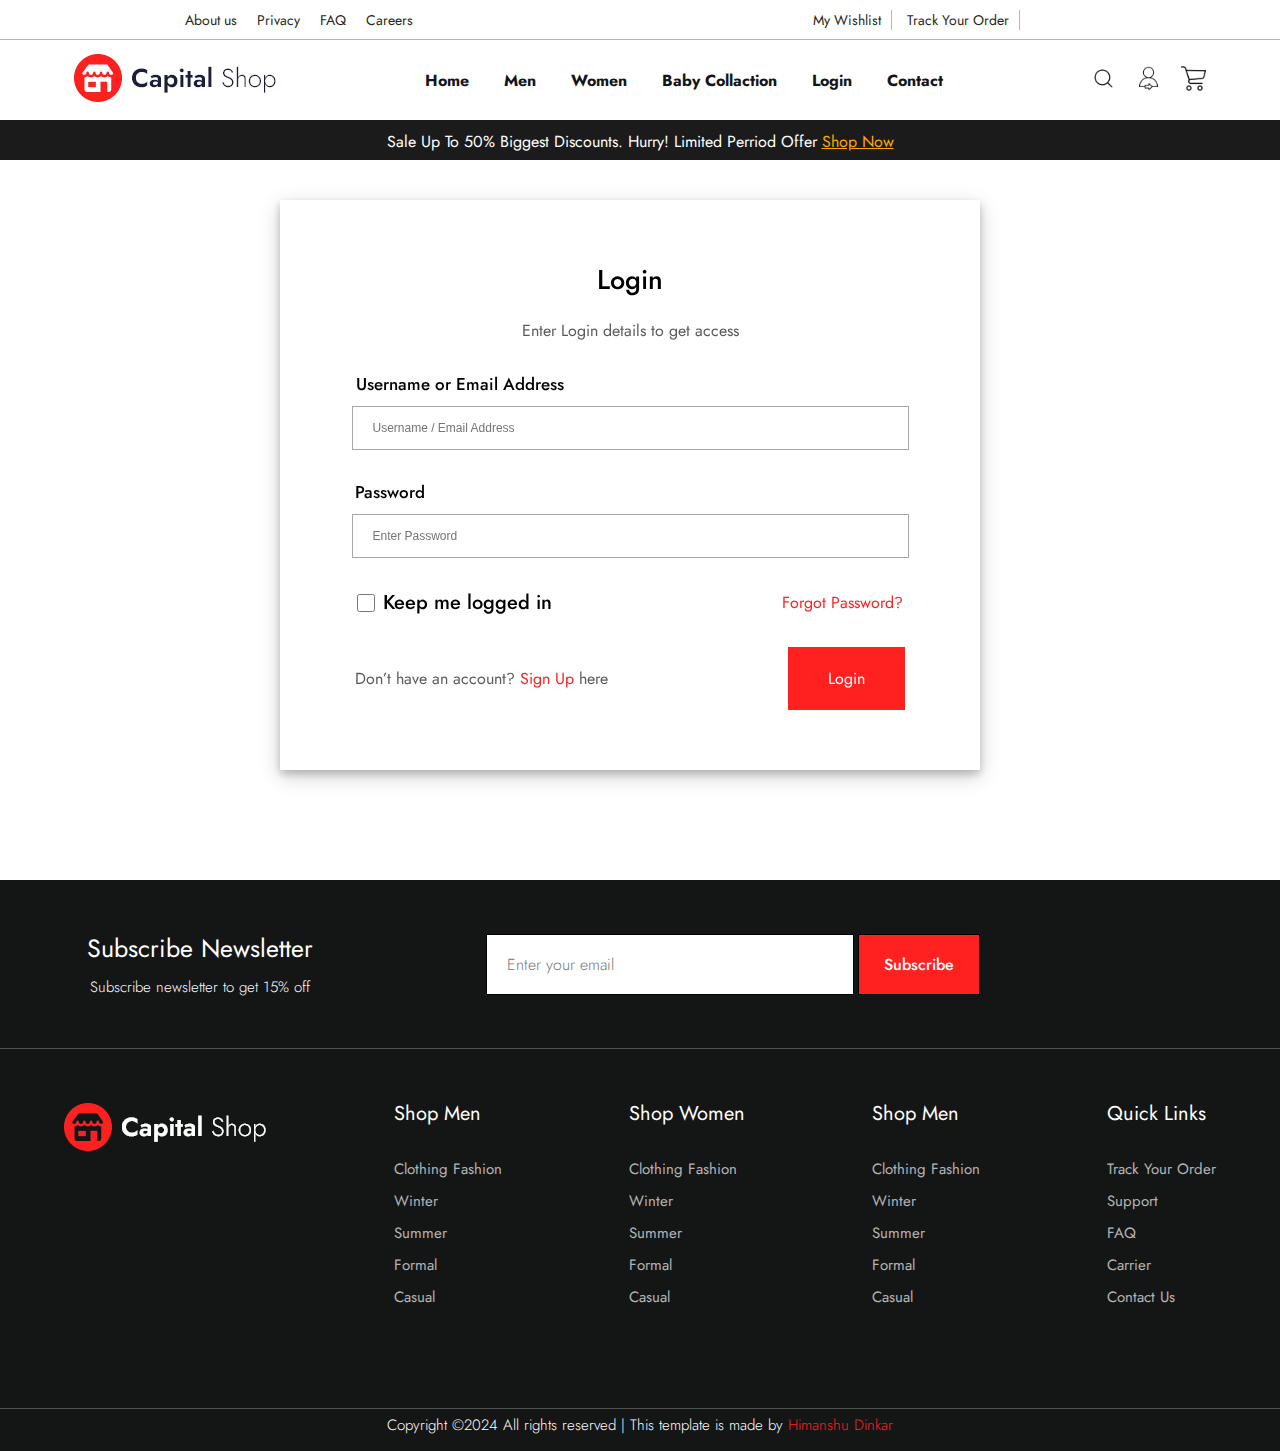
<file: login_page/login.html>
<!DOCTYPE html>
<html lang="en">
  <head>
    <meta charset="UTF-8" />
    <meta name="viewport" content="width=device-width, initial-scale=1.0" />
    <link rel="preconnect" href="https://fonts.googleapis.com" />
    <link rel="preconnect" href="https://fonts.gstatic.com" crossorigin />
    <link
      href="https://fonts.googleapis.com/css2?family=Jost:ital,wght@0,100..900;1,100..900&display=swap"
      rel="stylesheet"
    />
    <link
      rel="stylesheet"
      href="https://cdnjs.cloudflare.com/ajax/libs/font-awesome/6.6.0/css/all.min.css"
      integrity="sha512-Kc323vGBEqzTmouAECnVceyQqyqdsSiqLQISBL29aUW4U/M7pSPA/gEUZQqv1cwx4OnYxTxve5UMg5GT6L4JJg=="
      crossorigin="anonymous"
      referrerpolicy="no-referrer"
    />
    <link rel="preconnect" href="https://fonts.googleapis.com" />
    <link rel="preconnect" href="https://fonts.gstatic.com" crossorigin />
    <link
      href="https://fonts.googleapis.com/css2?family=Clicker+Script&display=swap"
      rel="stylesheet"
    />
    <link rel="stylesheet" href="/login_page/login.css" />
    <title>Document</title>
  </head>
  <body>
    <input type="checkbox" id="click">
    <!-- header section start -->
    <header id="home">
      <div class="fixed-navbar">
        <!-- first column start -->
        <div class="first-column">
          <!-- nav first -->
          <div class="nav-first">
            <nav>
              <ul>
                <li><a href="#">About us</a></li>
                <li><a href="#">Privacy</a></li>
                <li><a href="#">FAQ</a></li>
                <li><a href="#">Careers</a></li>
              </ul>
            </nav>
          </div>
          <!-- nav first end -->

          <!-- wishlink -->
          <div class="wishlink">
            <p>My Wishlist</p>
            <p>Track Your Order</p>
            <a href=""
              ><i class="fa-brands fa-facebook" style="color: #9ba0ab;"></i
            ></a>
            <a href=""
              ><i class="fa-brands fa-instagram" style="color: #9ba0ab;"></i
            ></a>
            <a href=""
              ><i class="fa-brands fa-linkedin-in" style="color: #9ba0ab;"></i
            ></a>
            <a href=""
              ><i class="fa-brands fa-youtube" style="color: #9ba0ab;"></i
            ></a>
            <a href=""
              ><i class="fa-brands fa-twitter" style="color: #9ba0ab;"></i
            ></a>
          </div>
          <!-- wishlink -->
        </div>
        <!-- first column ends -->
        <!-- second column start -->
        <div class="second-column">
          <!-- second column img -->
          <div class="second-column-img">
            <img src="/Images/logo(1).png" alt="" />
          </div>
          <!-- second column img -->
          <!-- nav second -->
          <div class="nav-second">
            <nav>
              <ul>
                <li><a href="/index.html">Home</a></li>
                <li><a href="/Men-page/men.html" target="_blank">Men</a></li>
                <li><a href="/women/women.html" target="_blank">Women</a></li>
                <li><a href="/baby_collection/baby.html" target="_blank">Baby Collaction</a></li>
                <li><a href="/login_page/login.html">Login</a></li>
                <li><a href="/contact_page/contact.html" target="_blank">Contact</a></li>
              </ul>
               <label for="click"
            ><i class="fa-sharp fa-solid fa-bars" style="color: rgb(6, 5, 6);"></i
          ></label>
            </nav>
          </div>
          <!-- nav second end -->
          <!-- second column icone -->
          <div class="second-column-icone">
            <a href="#"><img src="/Images/magnifying-glass.png" alt="" /></a>
            <a href="#"><img src="/Images/user-login.png" alt="" /></a>
            <a href="/add_to_cart/cart.html" target="_blank"><img src="/Images/shopping-cart.png" alt="" /></a>
          </div>
          <!-- second column icone -->
        </div>
        <!-- second column ends -->
      </div>
      <!-- fixed navbar ens -->

      <!-- third column -->
      <div class="third-column">
        <p>
          Sale Up To 50% Biggest Discounts. Hurry! Limited Perriod Offer
          <a href="#">Shop Now </a>
        </p>
      </div>
      <!-- third column ends -->
       </header>

       <!-- form section start -->
       <section>
        <div class="login">

            <div class="first-line">
                <h1>Login</h1>
                <p>Enter Login details to get access</p>
            </div>

            <div class="second-line">
                <label for="name">Username or Email Address</label>
                <input type="text" id="name" placeholder="Username / Email Address">
            </div>

            <div class="third-line">
                <label for="pass">Password</label>
                <input type="password" id="pass" placeholder="Enter Password"> 
            </div>

            <div class="fourth-line">
                <input type="checkbox" name="chake" id="chake"> <label for="chake">Keep me logged in</label>
                <p>Forgot Password?</p>
            </div>

            <div class="fifth-line">
                <p>Don’t have an account? <span>Sign Up</span> here</p>
                <a href="#">Login</a>
            </div>
        </div>
       </section>
       <!-- form section end -->

        <!-- footer section start -->
     <footer>
      <!-- subscribe -->
      <div class="subscribe">

        <div class="newsletter">
          <h4>Subscribe Newsletter</h4>
          <p>Subscribe newsletter to get 15% off</p>
        </div>

        <div class="form">
          <input type="text" placeholder="Enter your email">
          <button type="submit">Subscribe</button>
        </div>

        <div class="form-icon">
          <a href=""
              ><i class="fa-brands fa-facebook" style="color: #9ba0ab;" ></i
            ></a>
             <a href=""
              ><i class="fa-brands fa-instagram" style="color: #9ba0ab;"></i
            ></a>
            <a href=""
              ><i class="fa-brands fa-youtube" style="color: #9ba0ab;"></i
            ></a>
            <a href=""
              ><i class="fa-brands fa-linkedin-in" style="color: #9ba0ab;"></i
            ></a>
            <a href=""
              ><i class="fa-brands fa-twitter" style="color: #9ba0ab;"></i
            ></a>
        </div>

      </div>
      <!-- subscribe end -->
       <!-- contact -->
      <div class="contact">

        <div class="contact-logo">
          <img src="/Images/logo2_footer.png" alt="">
        </div>

        <div class="contact-content">
          <p>Shop Men</p>
          <a href="">Clothing Fashion</a>
          <a href="">Winter</a>
          <a href="">Summer</a>
          <a href="">Formal</a>
          <a href="">Casual</a>
        </div>

        <div class="contact-content">
          <p>Shop Women</p>
          <a href="">Clothing Fashion</a>
          <a href="">Winter</a>
          <a href="">Summer</a>
          <a href="">Formal</a>
          <a href="">Casual</a>
        </div>

        <div class="contact-content shop-men">
          <p>Shop Men</p>
          <a href="">Clothing Fashion</a>
          <a href="">Winter</a>
          <a href="">Summer</a>
          <a href="">Formal</a>
          <a href="">Casual</a>
        </div>

        <div class="contact-content">
          <p>Quick Links</p>
          <a href="">Track Your Order</a>
          <a href="">Support</a>
          <a href="">FAQ</a>
          <a href="">Carrier</a>
          <a href="">Contact Us</a>
        </div>

      </div>  

      <div class="last">
      <h5>Copyright ©2024 All rights reserved | This template is made  by <span>Himanshu Dinkar</span></h5>
      </div>
       <!-- contact end -->
     </footer>
  </body>
</html>
</file>
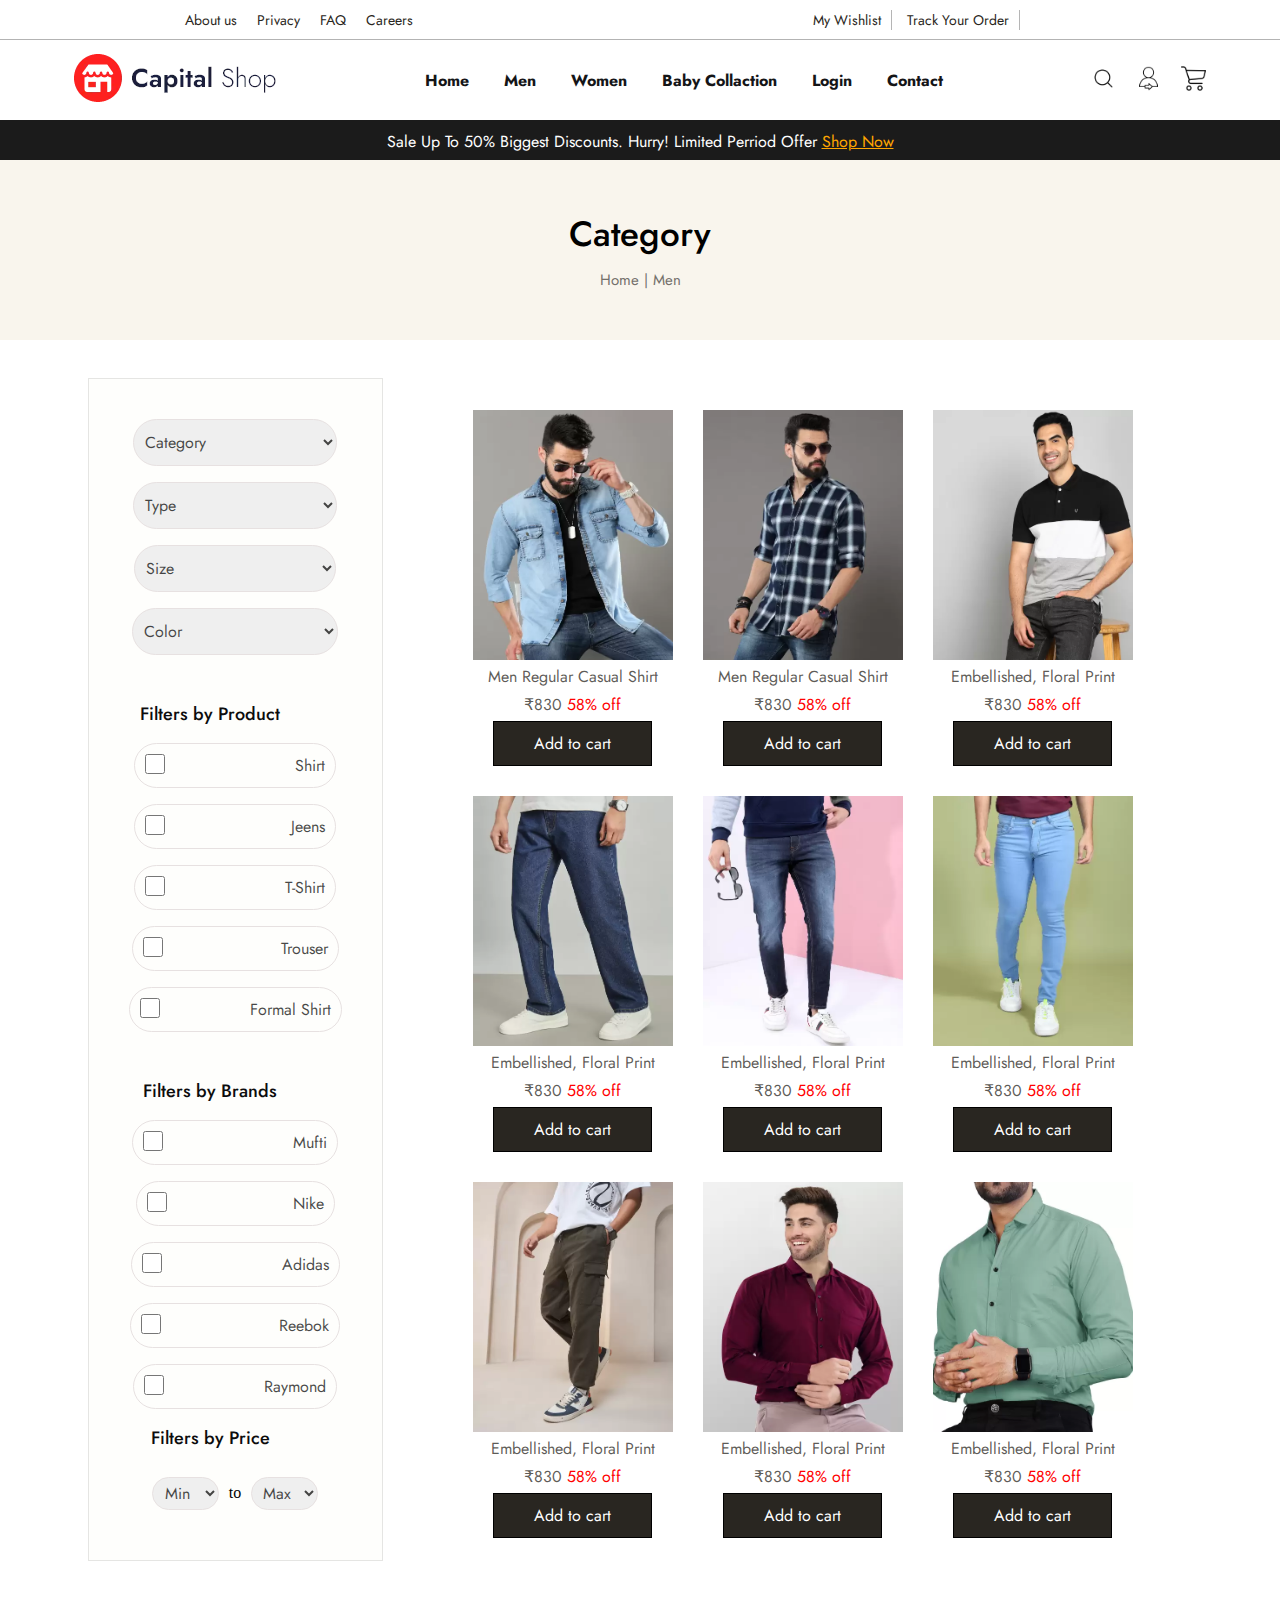
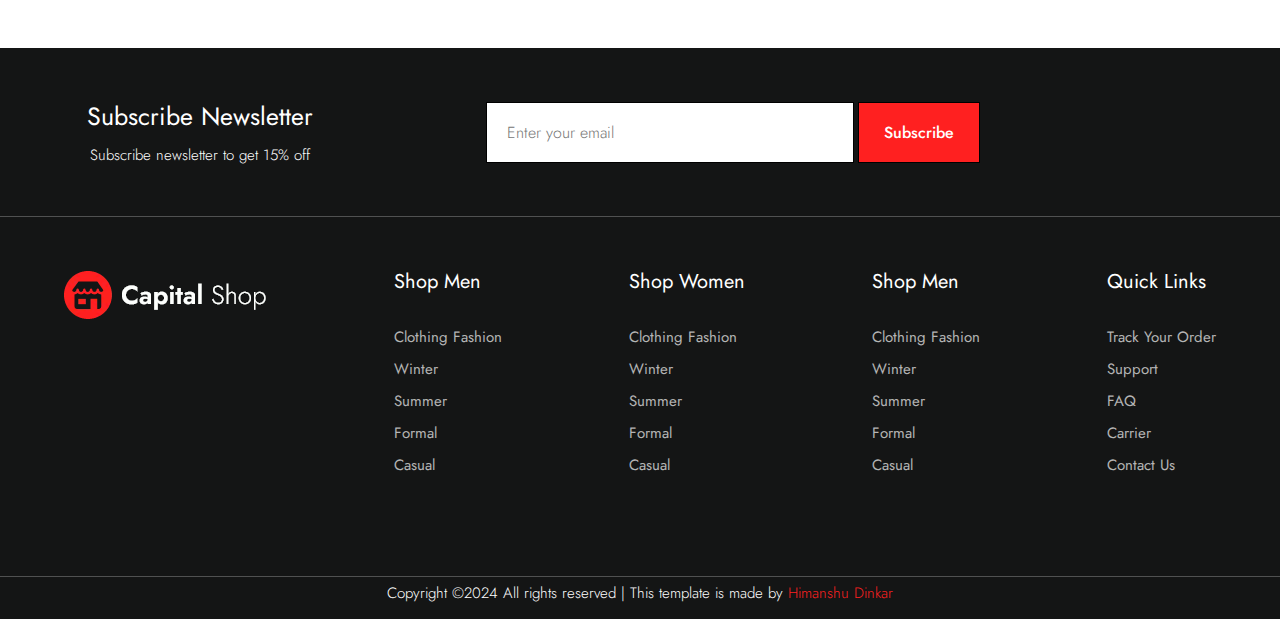
<file: Men-page/men.html>
<!DOCTYPE html>
<html lang="en">
  <head>
    <meta charset="UTF-8" />
    <meta name="viewport" content="width=device-width, initial-scale=1.0" />
    <link rel="preconnect" href="https://fonts.googleapis.com" />
    <link rel="preconnect" href="https://fonts.gstatic.com" crossorigin />
    <link
      href="https://fonts.googleapis.com/css2?family=Jost:ital,wght@0,100..900;1,100..900&display=swap"
      rel="stylesheet"
    />
    <link
      rel="stylesheet"
      href="https://cdnjs.cloudflare.com/ajax/libs/font-awesome/6.6.0/css/all.min.css"
      integrity="sha512-Kc323vGBEqzTmouAECnVceyQqyqdsSiqLQISBL29aUW4U/M7pSPA/gEUZQqv1cwx4OnYxTxve5UMg5GT6L4JJg=="
      crossorigin="anonymous"
      referrerpolicy="no-referrer"
    />
    <link rel="preconnect" href="https://fonts.googleapis.com" />
    <link rel="preconnect" href="https://fonts.gstatic.com" crossorigin />
    <link
      href="https://fonts.googleapis.com/css2?family=Clicker+Script&display=swap"
      rel="stylesheet"
    />
    <link rel="stylesheet" href="/Men-page/men.css" />
    <title>Document</title>
  </head>
  <body>
    <input type="checkbox" id="click" />
    <!-- header section start -->
    <header id="home">
      <div class="fixed-navbar">
        <!-- first column start -->
        <div class="first-column">
          <!-- nav first -->
          <div class="nav-first">
            <nav>
              <ul>
                <li><a href="#">About us</a></li>
                <li><a href="#">Privacy</a></li>
                <li><a href="#">FAQ</a></li>
                <li><a href="#">Careers</a></li>
              </ul>
            </nav>
          </div>
          <!-- nav first end -->

          <!-- wishlink -->
          <div class="wishlink">
            <p>My Wishlist</p>
            <p>Track Your Order</p>
            <a href=""
              ><i class="fa-brands fa-facebook" style="color: #9ba0ab;"></i
            ></a>
            <a href=""
              ><i class="fa-brands fa-instagram" style="color: #9ba0ab;"></i
            ></a>
            <a href=""
              ><i class="fa-brands fa-linkedin-in" style="color: #9ba0ab;"></i
            ></a>
            <a href=""
              ><i class="fa-brands fa-youtube" style="color: #9ba0ab;"></i
            ></a>
            <a href=""
              ><i class="fa-brands fa-twitter" style="color: #9ba0ab;"></i
            ></a>
          </div>
          <!-- wishlink -->
        </div>
        <!-- first column ends -->
        <!-- second column start -->
        <div class="second-column">
          <!-- second column img -->
          <div class="second-column-img">
            <img src="/Images/logo(1).png" alt="" />
          </div>
          <!-- second column img -->
          <!-- nav second -->
          <div class="nav-second">
            <nav>
              <ul>
                <li><a href="/index.html">Home</a></li>
                <li><a href="/Men-page/men.html">Men</a></li>
                <li><a href="/women/women.html" target="_blank">Women</a></li>
                <li><a href="/baby_collection/baby.html" target="_blank">Baby Collaction</a></li>
                <li><a href="/login_page/login.html" target="_blank">Login</a></li>
                <li><a href="/contact_page/contact.html" target="_blank">Contact</a></li>
              </ul>
              <label for="click"
                ><i
                  class="fa-sharp fa-solid fa-bars"
                  style="color: rgb(6, 5, 6);"
                ></i
              ></label>
            </nav>
          </div>
          <!-- nav second end -->
          <!-- second column icone -->
          <div class="second-column-icone">
            <a href="#"><img src="/Images/magnifying-glass.png" alt="" /></a>
            <a href="/login_page/login.html" target="_blank"><img src="/Images/user-login.png" alt="" /></a>
            <a href="/add_to_cart/cart.html" target="_blank"><img src="/Images/shopping-cart.png" alt="" /></a>
          </div>
          <!-- second column icone -->
        </div>
        <!-- second column ends -->
      </div>
      <!-- fixed navbar ens -->

      <!-- third column -->
      <div class="third-column">
        <p>
          Sale Up To 50% Biggest Discounts. Hurry! Limited Perriod Offer
          <a href="#">Shop Now </a>
        </p>
      </div>
      <!-- third column ends -->

      <!-- fourth column -->
      <div class="fourth-column">
        <h1>Category</h1>
        <p>Home | Men</p>
      </div>
      <!-- fourth column end -->
    </header>
    <section>
      <!-- shoping section -->
      <div class="shopping">
        <!-- filter  section -->
        <div class="filter">
          <!-- select section -->
          <div class="select">
            <label for="cat"></label>
            <select name="cat" id="cat">
              <option value="cat">Category</option>
              <option value="cat1">Category1</option>
              <option value="cat2">Category2</option>
              <option value="cat3">Category3</option>
              <option value="cat4">Category4</option>
            </select>
          </div>

          <div class="select">
            <label for="type"></label>
            <select name="type" id="type" style="padding: 10px 140px 10px 2px;">
              <option value="type">Type</option>
              <option value="type1">Type1</option>
              <option value="type2">Type2</option>
              <option value="type3">Type3</option>
              <option value="type4">Type4</option>
            </select>
          </div>

          <div class="select">
            <label for="size"></label>
            <select name="size" id="size" style="padding: 10px 141px 10px 2px;">
              <option value="size">Size</option>
              <option value="size1">Size1</option>
              <option value="size">Size2</option>
              <option value="size3">Size3</option>
              <option value="size4">Size4</option>
            </select>
          </div>

          <div class="select">
            <label for="size"></label>
            <select name="size" id="size" style="padding: 10px 135px 10px 2px;">
              <option value="col">Color</option>
              <option value="col1">Color1</option>
              <option value="col2">Color2</option>
              <option value="col3">Color3</option>
              <option value="col4">Color4</option>
            </select>
          </div>
          <!-- select section end -->

          <!-- cloths section -->
          <div class="cloths">
            <h3>Filters by Product</h3>

            <div class="wear">
              <input type="checkbox" name="cloths" id="top" />
              <p style="margin-left: 90px;">Shirt</p>
            </div>

            <div class="wear">
              <input type="checkbox" name="cloths" id="top" />
              <p style="margin-left: 86px;">Jeens</p>
            </div>

            <div class="wear">
              <input type="checkbox" name="cloths" id="top" />
              <p style="margin-left: 80px;">T-Shirt</p>
            </div>

            <div class="wear">
              <input type="checkbox" name="cloths" id="top" />
              <p style="margin-left: 78px;">Trouser</p>
            </div>

            <div class="wear">
              <input type="checkbox" name="cloths" id="top" />
              <p style="margin-left: 50px;">Formal Shirt</p>
            </div>
          </div>
          <!-- cloths section end -->

          <!-- product section start -->
          <div class="product">
            <h3>Filters by Brands</h3>

            <div class="first-product">
              <input type="checkbox" name="cloths" id="top" />
              <p style="margin-left: 90px;">Mufti</p>
            </div>

            <div class="first-product">
              <input type="checkbox" name="cloths" id="top" />
              <p style="margin-left: 86px;">Nike</p>
            </div>

            <div class="first-product">
              <input type="checkbox" name="cloths" id="top" />
              <p style="margin-left: 80px;">Adidas</p>
            </div>

            <div class="first-product">
              <input type="checkbox" name="cloths" id="top" />
              <p style="margin-left: 78px;">Reebok</p>
            </div>

            <div class="first-product">
              <input type="checkbox" name="cloths" id="top" />
              <p style="margin-left: 60px;">Raymond</p>
            </div>
          </div>
          <!-- product section end -->

          <!-- price section -->
          <h3>Filters by Price</h3>

          <div class="price">

            <div class="min-max">
              <label for="size"></label>
              <select
                name="size"
                id="size"
              >
                <option value="col">Min</option>
                <option value="col1">500</option>
                <option value="col2">1000</option>
                <option value="col3">1500</option>
                <option value="col4">2000</option>
              </select>

            </div>

            <div><p>to</p></div>

            <div class="min-max">
              <label for="size"></label>
              <select
                name="size"
                id="size"
              >
                <option value="col">Max</option>
                <option value="col1">500</option>
                <option value="col2">1000</option>
                <option value="col3">1500</option>
                <option value="col4">2000</option>
              </select>
            </div>

          </div>
          <!-- price section -->
          <!-- fliter section end -->
        </div>
        <!-- trending section -->
        <div class="trending">
          <div class="first-trending">
            <img
              src="/Images/m-crc-den-db-wht-blu-carbonn-cloth-original-imagh2zxn3bejnbd.webp"
              alt=""
            />
            <p>Men Regular Casual Shirt</p>
            <p>₹830 <span>58% off</span></p>
            <a href="/add_to_cart/cart.html" target="_blank">Add to cart</a>
          </div>

          <div class="first-trending">
            <img
              src="/Images/m-towel-001-tallwalker-original-imaghct3zkjg68z4.webp"
              alt=""
            />
            <p>Men Regular Casual Shirt</p>
            <p>₹830 <span>58% off</span></p>
            <a href="/add_to_cart/cart.html" target="_blank">Add to cart</a>
          </div>

          <div class="first-trending">
            <img
              src="/Images/men.webp"
              alt=""
            />
            <p>Embellished, Floral Print</p>
            <p>₹830 <span>58% off</span></p>
            <a href="/add_to_cart/cart.html" target="_blank">Add to cart</a>
          </div>

          <div class="first-trending">
            <img
              src="/Images/men4.webp"
              alt=""
            />
            <p>Embellished, Floral Print</p>
            <p>₹830 <span>58% off</span></p>
            <a href="/add_to_cart/cart.html" target="_blank">Add to cart</a>
          </div>

          <div class="first-trending">
            <img
              src="/Images/men5.webp"
              alt=""
            />
            <p>Embellished, Floral Print</p>
            <p>₹830 <span>58% off</span></p>
            <a href="/add_to_cart/cart.html" target="_blank">Add to cart</a>
          </div>

          <div class="first-trending">
            <img
              src="/Images/men6.webp"
              alt=""
            />
            <p>Embellished, Floral Print</p>
            <p>₹830 <span>58% off</span></p>
            <a href="/add_to_cart/cart.html" target="_blank">Add to cart</a>
          </div>

          <div class="first-trending">
            <img
              src="/Images/men7.webp"
              alt=""
            />
            <p>Embellished, Floral Print</p>
            <p>₹830 <span>58% off</span></p>
            <a href="/add_to_cart/cart.html" target="_blank">Add to cart</a>
          </div>

          <div class="first-trending">
            <img
              src="/Images/men88.webp"
              alt=""
            />
            <p>Embellished, Floral Print</p>
            <p>₹830 <span>58% off</span></p>
            <a href="/add_to_cart/cart.html" target="_blank">Add to cart</a>
          </div>

          <div class="first-trending disable">
            <img
              src="/Images/men9.webp"
              alt=""
            />
            <p>Embellished, Floral Print</p>
            <p>₹830 <span>58% off</span></p>
            <a href="/add_to_cart/cart.html" target="_blank">Add to cart</a>
          </div>
        </div>
      </div>
      <!-- trending section end -->
    </section>
    <!-- footer section start -->
     <footer>
      <!-- subscribe -->
      <div class="subscribe">

        <div class="newsletter">
          <h4>Subscribe Newsletter</h4>
          <p>Subscribe newsletter to get 15% off</p>
        </div>

        <div class="form">
          <input type="text" placeholder="Enter your email">
          <button type="submit">Subscribe</button>
        </div>

        <div class="form-icon">
          <a href=""
              ><i class="fa-brands fa-facebook" style="color: #9ba0ab;" ></i
            ></a>
             <a href=""
              ><i class="fa-brands fa-instagram" style="color: #9ba0ab;"></i
            ></a>
            <a href=""
              ><i class="fa-brands fa-youtube" style="color: #9ba0ab;"></i
            ></a>
            <a href=""
              ><i class="fa-brands fa-linkedin-in" style="color: #9ba0ab;"></i
            ></a>
            <a href=""
              ><i class="fa-brands fa-twitter" style="color: #9ba0ab;"></i
            ></a>
        </div>

      </div>
      <!-- subscribe end -->
       <!-- contact -->
      <div class="contact">

        <div class="contact-logo">
          <img src="/Images/logo2_footer.png" alt="">
        </div>

        <div class="contact-content">
          <p>Shop Men</p>
          <a href="">Clothing Fashion</a>
          <a href="">Winter</a>
          <a href="">Summer</a>
          <a href="">Formal</a>
          <a href="">Casual</a>
        </div>

        <div class="contact-content">
          <p>Shop Women</p>
          <a href="">Clothing Fashion</a>
          <a href="">Winter</a>
          <a href="">Summer</a>
          <a href="">Formal</a>
          <a href="">Casual</a>
        </div>

        <div class="contact-content shop-men">
          <p>Shop Men</p>
          <a href="">Clothing Fashion</a>
          <a href="">Winter</a>
          <a href="">Summer</a>
          <a href="">Formal</a>
          <a href="">Casual</a>
        </div>

        <div class="contact-content">
          <p>Quick Links</p>
          <a href="">Track Your Order</a>
          <a href="">Support</a>
          <a href="">FAQ</a>
          <a href="">Carrier</a>
          <a href="">Contact Us</a>
        </div>

      </div>  

      <div class="last">
      <h5>Copyright ©2024 All rights reserved | This template is made  by <span>Himanshu Dinkar</span></h5>
      </div>
       <!-- contact end -->
     </footer>
  </body>
</html>
</file>
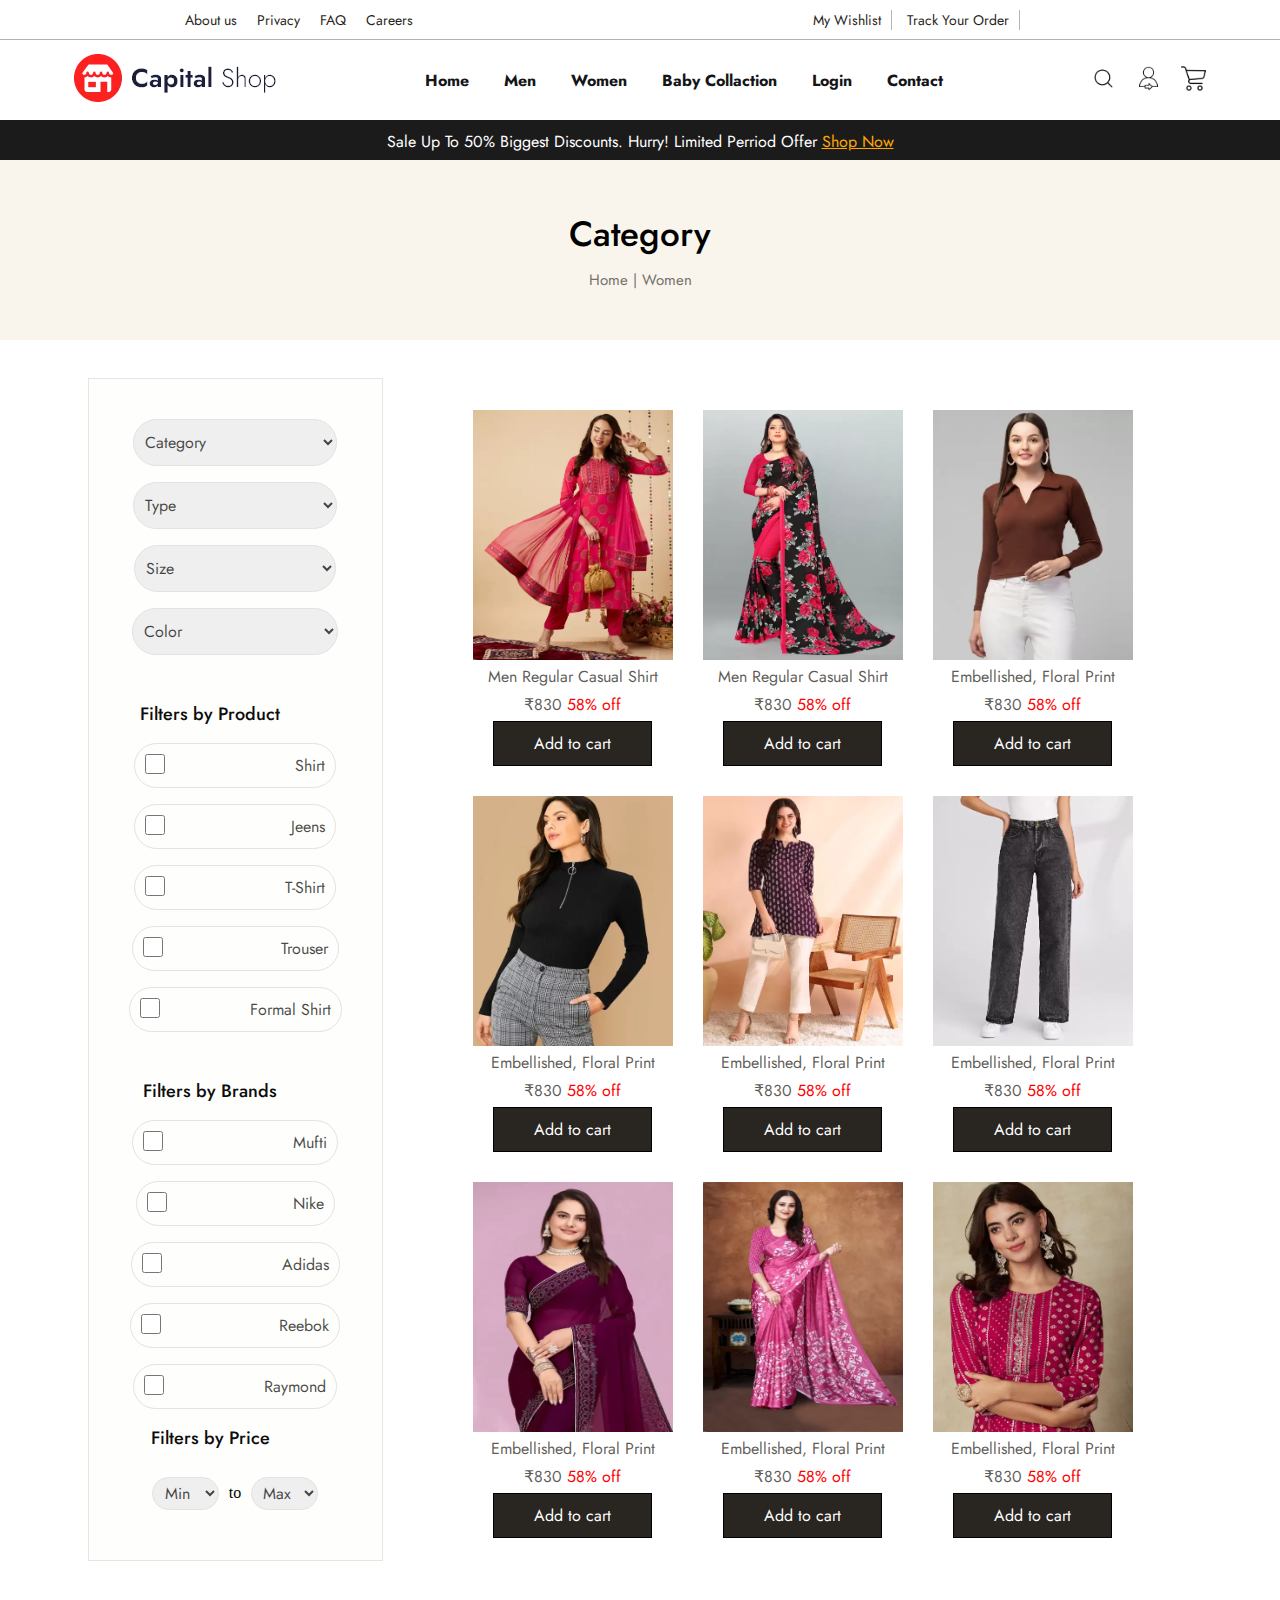
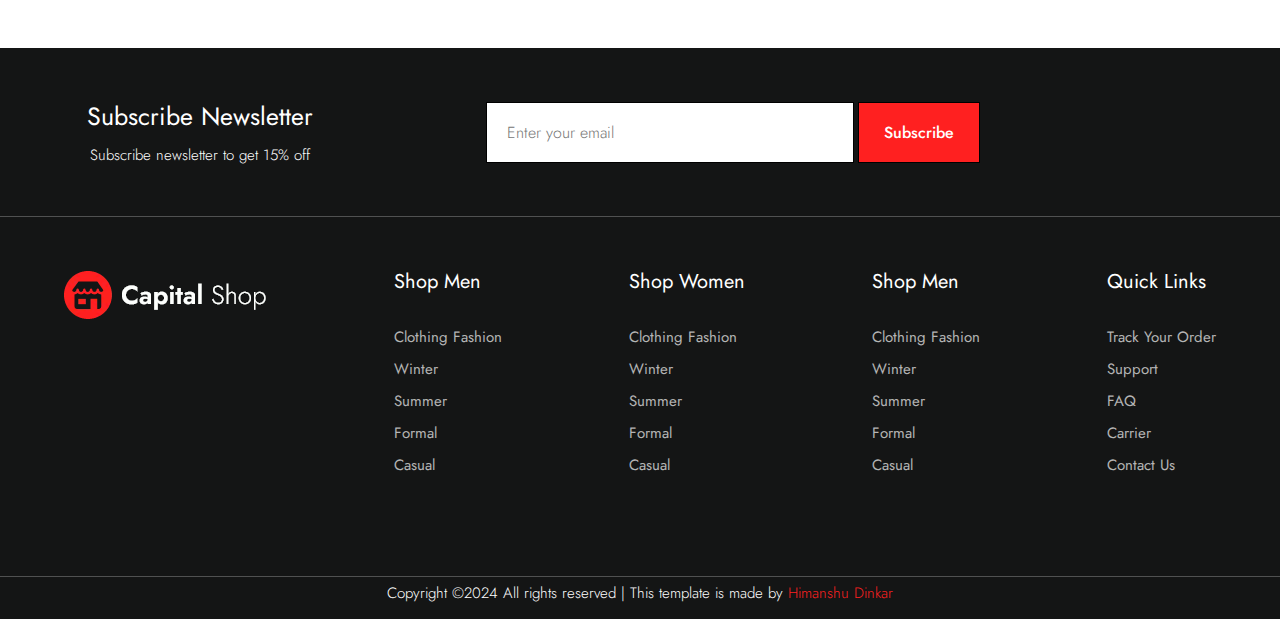
<file: women/women.html>
<!DOCTYPE html>
<html lang="en">
  <head>
    <meta charset="UTF-8" />
    <meta name="viewport" content="width=device-width, initial-scale=1.0" />
    <link rel="preconnect" href="https://fonts.googleapis.com" />
    <link rel="preconnect" href="https://fonts.gstatic.com" crossorigin />
    <link
      href="https://fonts.googleapis.com/css2?family=Jost:ital,wght@0,100..900;1,100..900&display=swap"
      rel="stylesheet"
    />
    <link
      rel="stylesheet"
      href="https://cdnjs.cloudflare.com/ajax/libs/font-awesome/6.6.0/css/all.min.css"
      integrity="sha512-Kc323vGBEqzTmouAECnVceyQqyqdsSiqLQISBL29aUW4U/M7pSPA/gEUZQqv1cwx4OnYxTxve5UMg5GT6L4JJg=="
      crossorigin="anonymous"
      referrerpolicy="no-referrer"
    />
    <link rel="preconnect" href="https://fonts.googleapis.com" />
    <link rel="preconnect" href="https://fonts.gstatic.com" crossorigin />
    <link
      href="https://fonts.googleapis.com/css2?family=Clicker+Script&display=swap"
      rel="stylesheet"
    />
    <link rel="stylesheet" href="/women/women.css" />
    <title>Document</title>
  </head>
  <body>
    <input type="checkbox" id="click" />
    <!-- header section start -->
    <header id="home">
      <div class="fixed-navbar">
        <!-- first column start -->
        <div class="first-column">
          <!-- nav first -->
          <div class="nav-first">
            <nav>
              <ul>
                <li><a href="#">About us</a></li>
                <li><a href="#">Privacy</a></li>
                <li><a href="#">FAQ</a></li>
                <li><a href="#">Careers</a></li>
              </ul>
            </nav>
          </div>
          <!-- nav first end -->

          <!-- wishlink -->
          <div class="wishlink">
            <p>My Wishlist</p>
            <p>Track Your Order</p>
            <a href=""
              ><i class="fa-brands fa-facebook" style="color: #9ba0ab;"></i
            ></a>
            <a href=""
              ><i class="fa-brands fa-instagram" style="color: #9ba0ab;"></i
            ></a>
            <a href=""
              ><i class="fa-brands fa-linkedin-in" style="color: #9ba0ab;"></i
            ></a>
            <a href=""
              ><i class="fa-brands fa-youtube" style="color: #9ba0ab;"></i
            ></a>
            <a href=""
              ><i class="fa-brands fa-twitter" style="color: #9ba0ab;"></i
            ></a>
          </div>
          <!-- wishlink -->
        </div>
        <!-- first column ends -->
        <!-- second column start -->
        <div class="second-column">
          <!-- second column img -->
          <div class="second-column-img">
            <img src="/Images/logo(1).png" alt="" />
          </div>
          <!-- second column img -->
          <!-- nav second -->
          <div class="nav-second">
            <nav>
              <ul>
                <li><a href="/index.html">Home</a></li>
                <li><a href="/Men-page/men.html" target="_blank">Men</a></li>
                <li><a href="/women/women.html">Women</a></li>
                <li><a href="/baby_collection/baby.html" target="_blank">Baby Collaction</a></li>
                <li><a href="/login_page/login.html" target="_blank">Login</a></li>
                <li><a href="/contact_page/contact.html" target="_blank">Contact</a></li>
              </ul>
              <label for="click"
                ><i
                  class="fa-sharp fa-solid fa-bars"
                  style="color: rgb(6, 5, 6);"
                ></i
              ></label>
            </nav>
          </div>
          <!-- nav second end -->
          <!-- second column icone -->
          <div class="second-column-icone">
            <a href="#"><img src="/Images/magnifying-glass.png" alt="" /></a>
            <a href="/login_page/login.html" target="_blank"><img src="/Images/user-login.png" alt="" /></a>
            <a href="/add_to_cart/cart.html" target="_blank"><img src="/Images/shopping-cart.png" alt="" /></a>
          </div>
          <!-- second column icone -->
        </div>
        <!-- second column ends -->
      </div>
      <!-- fixed navbar ens -->

      <!-- third column -->
      <div class="third-column">
        <p>
          Sale Up To 50% Biggest Discounts. Hurry! Limited Perriod Offer
          <a href="#">Shop Now </a>
        </p>
      </div>
      <!-- third column ends -->

      <!-- fourth column -->
      <div class="fourth-column">
        <h1>Category</h1>
        <p>Home | Women</p>
      </div>
      <!-- fourth column end -->
    </header>
    <section>
      <!-- shoping section -->
      <div class="shopping">
        <!-- filter  section -->
        <div class="filter">
          <!-- select section -->
          <div class="select">
            <label for="cat"></label>
            <select name="cat" id="cat">
              <option value="cat">Category</option>
              <option value="cat1">Category1</option>
              <option value="cat2">Category2</option>
              <option value="cat3">Category3</option>
              <option value="cat4">Category4</option>
            </select>
          </div>

          <div class="select">
            <label for="type"></label>
            <select name="type" id="type" style="padding: 10px 140px 10px 2px;">
              <option value="type">Type</option>
              <option value="type1">Type1</option>
              <option value="type2">Type2</option>
              <option value="type3">Type3</option>
              <option value="type4">Type4</option>
            </select>
          </div>

          <div class="select">
            <label for="size"></label>
            <select name="size" id="size" style="padding: 10px 141px 10px 2px;">
              <option value="size">Size</option>
              <option value="size1">Size1</option>
              <option value="size">Size2</option>
              <option value="size3">Size3</option>
              <option value="size4">Size4</option>
            </select>
          </div>

          <div class="select">
            <label for="size"></label>
            <select name="size" id="size" style="padding: 10px 135px 10px 2px;">
              <option value="col">Color</option>
              <option value="col1">Color1</option>
              <option value="col2">Color2</option>
              <option value="col3">Color3</option>
              <option value="col4">Color4</option>
            </select>
          </div>
          <!-- select section end -->

          <!-- cloths section -->
          <div class="cloths">
            <h3>Filters by Product</h3>

            <div class="wear">
              <input type="checkbox" name="cloths" id="top" />
              <p style="margin-left: 90px;">Shirt</p>
            </div>

            <div class="wear">
              <input type="checkbox" name="cloths" id="top" />
              <p style="margin-left: 86px;">Jeens</p>
            </div>

            <div class="wear">
              <input type="checkbox" name="cloths" id="top" />
              <p style="margin-left: 80px;">T-Shirt</p>
            </div>

            <div class="wear">
              <input type="checkbox" name="cloths" id="top" />
              <p style="margin-left: 78px;">Trouser</p>
            </div>

            <div class="wear">
              <input type="checkbox" name="cloths" id="top" />
              <p style="margin-left: 50px;">Formal Shirt</p>
            </div>
          </div>
          <!-- cloths section end -->

          <!-- product section start -->
          <div class="product">
            <h3>Filters by Brands</h3>

            <div class="first-product">
              <input type="checkbox" name="cloths" id="top" />
              <p style="margin-left: 90px;">Mufti</p>
            </div>

            <div class="first-product">
              <input type="checkbox" name="cloths" id="top" />
              <p style="margin-left: 86px;">Nike</p>
            </div>

            <div class="first-product">
              <input type="checkbox" name="cloths" id="top" />
              <p style="margin-left: 80px;">Adidas</p>
            </div>

            <div class="first-product">
              <input type="checkbox" name="cloths" id="top" />
              <p style="margin-left: 78px;">Reebok</p>
            </div>

            <div class="first-product">
              <input type="checkbox" name="cloths" id="top" />
              <p style="margin-left: 60px;">Raymond</p>
            </div>
          </div>
          <!-- product section end -->

          <!-- price section -->
          <h3>Filters by Price</h3>

          <div class="price">

            <div class="min-max">
              <label for="size"></label>
              <select
                name="size"
                id="size"
              >
                <option value="col">Min</option>
                <option value="col1">500</option>
                <option value="col2">1000</option>
                <option value="col3">1500</option>
                <option value="col4">2000</option>
              </select>

            </div>

            <div><p>to</p></div>

            <div class="min-max">
              <label for="size"></label>
              <select
                name="size"
                id="size"
              >
                <option value="col">Max</option>
                <option value="col1">500</option>
                <option value="col2">1000</option>
                <option value="col3">1500</option>
                <option value="col4">2000</option>
              </select>
            </div>

          </div>
          <!-- price section -->
          <!-- fliter section end -->
        </div>
        <!-- trending section -->
        <div class="trending">
          <div class="first-trending">
            <img
              src="/Images/xl-nov-pink-nsw-gs-xl-gosriki-original-imagubadx7s3yktg.webp"
              alt=""
            />
            <p>Men Regular Casual Shirt</p>
            <p>₹830 <span>58% off</span></p>
            <a href="/add_to_cart/cart.html" target="_blank">Add to cart</a>
          </div>

          <div class="first-trending">
            <img
              src="/Images/women1.jpeg"
              alt=""
            />
            <p>Men Regular Casual Shirt</p>
            <p>₹830 <span>58% off</span></p>
            <a href="/add_to_cart/cart.html" target="_blank">Add to cart</a>
          </div>

          <div class="first-trending">
            <img
              src="/Images/women2.webp"
              alt=""
            />
            <p>Embellished, Floral Print</p>
            <p>₹830 <span>58% off</span></p>
            <a href="/add_to_cart/cart.html" target="_blank">Add to cart</a>
          </div>

          <div class="first-trending">
            <img
              src="/Images/women3.webp"
              alt=""
            />
            <p>Embellished, Floral Print</p>
            <p>₹830 <span>58% off</span></p>
            <a href="/add_to_cart/cart.html" target="_blank">Add to cart</a>
          </div>

          <div class="first-trending">
            <img
              src="/Images/women44.webp"
              alt=""
            />
            <p>Embellished, Floral Print</p>
            <p>₹830 <span>58% off</span></p>
            <a href="/add_to_cart/cart.html" target="_blank">Add to cart</a>
          </div>

          <div class="first-trending">
            <img
              src="/Images/women5.webp"
              alt=""
            />
            <p>Embellished, Floral Print</p>
            <p>₹830 <span>58% off</span></p>
            <a href="/add_to_cart/cart.html" target="_blank">Add to cart</a>
          </div>

          <div class="first-trending">
            <img
              src="/Images/women6.webp"
              alt=""
            />
            <p>Embellished, Floral Print</p>
            <p>₹830 <span>58% off</span></p>
            <a href="/add_to_cart/cart.html" target="_blank">Add to cart</a>
          </div>

          <div class="first-trending">
            <img
              src="/Images/women7.webp"
              alt=""
            />
            <p>Embellished, Floral Print</p>
            <p>₹830 <span>58% off</span></p>
            <a href="/add_to_cart/cart.html" target="_blank">Add to cart</a>
          </div>

          <div class="first-trending disable">
            <img
              src="/Images/women8.webp"
              alt=""
            />
            <p>Embellished, Floral Print</p>
            <p>₹830 <span>58% off</span></p>
            <a href="/add_to_cart/cart.html" target="_blank">Add to cart</a>
          </div>
        </div>
      </div>
      <!-- trending section end -->
    </section>
    <!-- footer section start -->
     <footer>
      <!-- subscribe -->
      <div class="subscribe">

        <div class="newsletter">
          <h4>Subscribe Newsletter</h4>
          <p>Subscribe newsletter to get 15% off</p>
        </div>

        <div class="form">
          <input type="text" placeholder="Enter your email">
          <button type="submit">Subscribe</button>
        </div>

        <div class="form-icon">
          <a href=""
              ><i class="fa-brands fa-facebook" style="color: #9ba0ab;" ></i
            ></a>
             <a href=""
              ><i class="fa-brands fa-instagram" style="color: #9ba0ab;"></i
            ></a>
            <a href=""
              ><i class="fa-brands fa-youtube" style="color: #9ba0ab;"></i
            ></a>
            <a href=""
              ><i class="fa-brands fa-linkedin-in" style="color: #9ba0ab;"></i
            ></a>
            <a href=""
              ><i class="fa-brands fa-twitter" style="color: #9ba0ab;"></i
            ></a>
        </div>

      </div>
      <!-- subscribe end -->
       <!-- contact -->
      <div class="contact">

        <div class="contact-logo">
          <img src="/Images/logo2_footer.png" alt="">
        </div>

        <div class="contact-content">
          <p>Shop Men</p>
          <a href="">Clothing Fashion</a>
          <a href="">Winter</a>
          <a href="">Summer</a>
          <a href="">Formal</a>
          <a href="">Casual</a>
        </div>

        <div class="contact-content">
          <p>Shop Women</p>
          <a href="">Clothing Fashion</a>
          <a href="">Winter</a>
          <a href="">Summer</a>
          <a href="">Formal</a>
          <a href="">Casual</a>
        </div>

        <div class="contact-content shop-men">
          <p>Shop Men</p>
          <a href="">Clothing Fashion</a>
          <a href="">Winter</a>
          <a href="">Summer</a>
          <a href="">Formal</a>
          <a href="">Casual</a>
        </div>

        <div class="contact-content">
          <p>Quick Links</p>
          <a href="">Track Your Order</a>
          <a href="">Support</a>
          <a href="">FAQ</a>
          <a href="">Carrier</a>
          <a href="">Contact Us</a>
        </div>

      </div>  

      <div class="last">
      <h5>Copyright ©2024 All rights reserved | This template is made  by <span>Himanshu Dinkar</span></h5>
      </div>
       <!-- contact end -->
     </footer>
  </body>
</html>
</file>
<file: style.css>
* {
  margin: 0%;
  padding: 0%;
  box-sizing: border-box;
}

#click {
  display: none;
}

.fixed-navbar {
  position: fixed;
  width: 100%;
  top: 0px;
}

.first-column {
  display: flex;
  flex-direction: row;
  justify-content: space-around;
  align-items: center;
  border-bottom: 1px solid rgba(0, 0, 0, 0.297);
  height: 40px;
  background-color: white;
}
.first-column .nav-first nav ul {
  display: flex;
  flex-direction: row;
  justify-content: center;
  align-items: center;
  gap: 20px;
  margin-right: 15px;
}
.first-column .nav-first nav ul li {
  list-style: none;
}
.first-column .nav-first nav ul a {
  text-decoration: none;
  color: #292621;
  font-size: 14px;
  font-family: "Jost", sans-serif;
  font-optical-sizing: auto;
  font-weight: weight;
  font-style: normal;
}
.first-column .wishlink {
  display: flex;
  flex-direction: row;
  justify-content: center;
  align-items: center;
  gap: 15px;
  margin-left: 15px;
}
.first-column .wishlink p {
  text-decoration: none;
  color: #292621;
  font-size: 14px;
  font-family: "Jost", sans-serif;
  font-optical-sizing: auto;
  font-weight: weight;
  font-style: normal;
  border-right: 1px solid rgba(0, 0, 0, 0.29);
  padding-right: 10px;
}
.first-column .wishlink i {
  transition-property: all;
  transition-duration: 1s;
  transition-timing-function: ease;
  transition-delay: 1s;
}
.first-column .wishlink i:hover {
  transform: rotate(360deg);
}

.second-column {
  display: flex;
  flex-direction: row;
  justify-content: space-around;
  align-items: center;
  background-color: rgb(255, 255, 255);
  height: 80px;
  width: 100%;
  /* media navbar */
  /* media navbar */
}
.second-column .nav-second nav ul {
  display: flex;
  flex-direction: row;
  justify-content: center;
  align-items: center;
  gap: 35px;
}
.second-column .nav-second nav ul li {
  list-style: none;
}
.second-column .nav-second nav ul a {
  text-decoration: none;
  color: #141517;
  font-size: 16px;
  font-family: "Jost", sans-serif;
  font-weight: bold;
  font-style: normal;
}
.second-column .nav-second nav ul a:hover {
  color: #FF2020;
}
.second-column label {
  font-size: 30px;
  display: none;
}
.second-column .second-column-icone {
  display: flex;
  flex-direction: row;
  justify-content: center;
  align-items: center;
  gap: 20px;
}
.second-column .second-column-icone img {
  height: 25px;
  width: 25px;
}

.third-column {
  background-color: rgba(0, 0, 0, 0.895);
  height: 40px;
  margin-top: 120px;
}
.third-column p {
  text-align: center;
  color: white;
  padding: 10px;
  font-family: "Jost", sans-serif;
}
.third-column p a {
  color: rgb(255, 166, 0);
}

.hero {
  height: 100vh;
  background-image: url(/Images/pixelcut-export\ \(1\).jpeg);
  background-repeat: no-repeat;
  background-position: center;
  background-size: cover;
}
.hero .main-content {
  display: flex;
  flex-direction: column;
  justify-content: center;
  align-items: center;
  height: 500px;
  margin-right: 700px;
}
.hero .main-content #p1 {
  font-style: italic;
  font-size: 56px;
  color: #FF2020;
  font-family: "Clicker Script", cursive;
  font-weight: 400;
  font-style: normal;
}
.hero .main-content #p2 {
  font-size: 48px;
  font-family: "Jost", sans-serif;
  font-weight: 400;
}
.hero .main-content #p3 {
  color: #74706B;
  font-size: 20px;
  font-family: "Jost", sans-serif;
  width: 500px;
}
.hero .main-content a {
  text-decoration: none;
  color: white;
  background-color: #292621;
  padding-top: 10px;
  padding-bottom: 10px;
  padding-left: 25px;
  padding-right: 25px;
  margin-top: 30px;
  border: 1px solid #292621;
}
.hero .main-content a:hover {
  background-color: white;
  color: #292621;
}

.m-w-b {
  display: grid;
  grid-template-columns: auto auto auto;
  justify-content: space-around;
  margin: 50px;
  padding: 10px;
}
.m-w-b .fashion {
  height: 324px;
  width: 370px;
  border: 1px solid #292621;
}
.m-w-b .fashion a {
  transition-property: all;
  transition-duration: 1s;
  transition-timing-function: ease-in-out;
  transition-delay: 0s;
}
.m-w-b .fashion a:hover {
  transform: translateY(50px);
}
.m-w-b .fashion a {
  color: white;
  font-family: "Jost", sans-serif;
  font-size: 25px;
  font-weight: 600;
  margin-bottom: 50px;
  text-decoration: none;
}
.m-w-b .men {
  background-image: url(/Images/pixelcut-export\ \(3\).jpeg);
  background-position: center;
  background-repeat: no-repeat;
  background-size: cover;
  display: flex;
  flex-direction: row;
  justify-content: center;
  align-items: end;
}
.m-w-b .women {
  background-image: url(/Images/pixelcut-export\ \(2\).jpeg);
  background-position: center;
  background-repeat: no-repeat;
  background-size: cover;
  display: flex;
  flex-direction: row;
  justify-content: center;
  align-items: end;
}
.m-w-b .baby {
  background-image: url(/Images/pixelcut-export\ \(4\).jpeg);
  background-position: center;
  background-repeat: no-repeat;
  background-size: cover;
  display: flex;
  flex-direction: row;
  justify-content: center;
  align-items: end;
}

.nav-third {
  display: flex;
  flex-direction: row;
  justify-content: space-between;
  align-items: center;
  border-bottom: 1px solid rgba(0, 0, 0, 0.235);
  padding-bottom: 10px;
}
.nav-third h1 {
  color: #141517;
  font-size: 28px;
  font-family: "Jost", sans-serif;
  font-weight: 500;
  margin-left: 50px;
  margin-bottom: 30px;
}
.nav-third nav ul {
  display: flex;
  flex-direction: row;
  justify-content: center;
  align-items: center;
  gap: 20px;
  margin-right: 50px;
}
.nav-third nav ul li {
  list-style: none;
}
.nav-third nav ul a {
  text-decoration: none;
  color: #141517;
  font-size: 18px;
  font-family: "Jost", sans-serif;
  font-weight: 500;
  font-style: normal;
}
.nav-third nav ul a:hover {
  color: #FF2020;
  border-bottom: 2px solid #FF2020;
}
.nav-third nav ul a span {
  color: #FF2020;
  border-bottom: 2px solid #FF2020;
}

.trending {
  display: grid;
  grid-template-columns: 25% 25% 25% 25%;
  margin-top: 10px;
  padding: 50px;
  gap: 10px;
}
.trending .first-trending {
  display: flex;
  flex-direction: column;
  justify-content: center;
  align-items: center;
  gap: 10px;
  padding: 20px;
  box-shadow: 0 4px 8px 0 rgba(0, 0, 0, 0.2), 0 6px 20px 0 rgba(0, 0, 0, 0.19);
  overflow: hidden;
}
.trending .first-trending img {
  height: 300px;
  width: 250px;
}
.trending .first-trending img:hover {
  transform: scale(1.05);
}
.trending .first-trending p {
  font-family: "Jost", sans-serif;
  color: rgba(41, 38, 33, 0.7529411765);
}
.trending .first-trending p:hover {
  color: #FF2020;
}
.trending .first-trending p span {
  color: red;
}
.trending .first-trending a {
  text-decoration: none;
  border: 1px solid black;
  padding: 10px 60px 10px 60px;
  color: white;
  background-color: #292621;
  font-family: "Jost", sans-serif;
}
.trending .first-trending a:hover {
  background-color: white;
  color: #292621;
}

.customer {
  display: flex;
  flex-direction: column;
  justify-content: center;
  align-items: center;
  gap: 30px;
  margin-top: 50px;
  background-color: rgba(243, 234, 216, 0.4588235294);
  height: 70vh;
}
.customer h1 {
  font-family: "Jost", sans-serif;
  font-size: 35px;
  font-weight: 500;
}
.customer p {
  font-family: "Jost", sans-serif;
  color: #74706B;
  font-size: 20px;
}
.customer .customer-image {
  display: flex;
  flex-direction: row;
  justify-content: center;
  align-items: center;
  gap: 10px;
}
.customer .customer-image img {
  height: 50px;
  width: 50px;
  border-radius: 360px;
}
.customer .customer-image p {
  font-family: "Jost", sans-serif;
  color: #000000;
  font-size: 16px;
}
.customer .customer-image p span {
  font-family: "Jost", sans-serif;
  color: rgba(0, 0, 0, 0.6117647059);
  font-size: 16px;
  font-weight: 500;
}

h1 {
  color: #141517;
  font-size: 28px;
  font-family: "Jost", sans-serif;
  font-weight: 500;
  text-align: center;
  margin-top: 50px;
}

.like {
  display: grid;
  grid-template-columns: 25% 25% 25% 25%;
  margin-top: 10px;
  padding: 50px;
  gap: 10px;
}
.like .first-like {
  display: flex;
  flex-direction: column;
  justify-content: center;
  align-items: center;
  gap: 10px;
  padding: 20px;
  box-shadow: 0 4px 8px 0 rgba(0, 0, 0, 0.2), 0 6px 20px 0 rgba(0, 0, 0, 0.19);
  overflow: hidden;
}
.like .first-like img {
  height: 200px;
  width: 150px;
  display: block;
}
.like .first-like img:hover {
  transform: scale(1.05);
}
.like .first-like p {
  font-family: "Jost", sans-serif;
  color: rgba(41, 38, 33, 0.7529411765);
}
.like .first-like p:hover {
  color: #FF2020;
}
.like .first-like p span {
  color: red;
}
.like .first-like a {
  text-decoration: none;
  border: 1px solid black;
  padding: 10px 60px 10px 60px;
  color: white;
  background-color: #292621;
  font-family: "Jost", sans-serif;
}
.like .first-like a:hover {
  background-color: white;
  color: #292621;
}

.big-icone {
  display: flex;
  flex-direction: row;
  justify-content: center;
  align-items: center;
  margin-top: 50px;
  background-color: rgba(243, 234, 216, 0.4588235294);
}
.big-icone .big {
  display: flex;
  flex-direction: column;
  justify-content: center;
  align-items: center;
  gap: 15px;
  padding: 50px;
}
.big-icone .big img {
  width: 68.74;
  height: 43.48;
}
.big-icone .big p {
  color: #2B2B2B;
  font-family: "Jost", sans-serif;
  font-weight: 500;
  font-size: 18px;
}
.big-icone .big pre {
  color: #57667e;
  font-family: "Jost", sans-serif;
  font-size: 16px;
}

footer {
  background-color: #141515;
  margin-top: 50px;
}

.subscribe {
  display: flex;
  justify-content: space-around;
  align-items: center;
  padding-top: 50px;
  padding-bottom: 50px;
  border-bottom: 1px solid rgba(255, 255, 255, 0.258);
}
.subscribe .newsletter {
  display: flex;
  flex-direction: column;
  justify-content: center;
  align-items: center;
  gap: 10px;
}
.subscribe .newsletter h4 {
  color: #FFFFFF;
  font-family: "Jost", sans-serif;
  font-weight: 400;
  font-size: 25px;
}
.subscribe .newsletter p {
  color: #FFFFFF;
  font-family: "Jost", sans-serif;
  font-weight: 300;
  font-size: 15px;
}
.subscribe .form input {
  padding-top: 18px;
  padding-bottom: 18px;
  padding-right: 150px;
  padding-left: 20px;
  color: black;
  font-family: "Jost", sans-serif;
  font-weight: 300;
  font-size: 16px;
  border: 1px solid black;
}
.subscribe .form button {
  padding-top: 18px;
  padding-bottom: 18px;
  padding-left: 25px;
  padding-right: 25px;
  color: rgb(255, 255, 255);
  font-family: "Jost", sans-serif;
  font-weight: 500;
  font-size: 16px;
  border: 1px solid black;
  background-color: #FF2020;
}
.subscribe .form-icon {
  display: flex;
  justify-content: center;
  align-items: center;
  gap: 10px;
}

.contact {
  display: flex;
  flex-direction: row;
  justify-content: space-around;
  align-items: center;
  margin-top: 50px;
  padding-bottom: 100px;
  border-bottom: 1px solid rgba(255, 255, 255, 0.258);
}
.contact .contact-logo {
  margin-bottom: 150px;
}
.contact .contact-content {
  display: flex;
  flex-direction: column;
  justify-content: center;
  align-items: start;
  gap: 10px;
}
.contact .contact-content p {
  color: #FFFFFF;
  font-family: "Jost", sans-serif;
  font-weight: 400;
  font-size: 20px;
  margin-bottom: 20px;
}
.contact .contact-content a {
  text-decoration: none;
  color: rgba(255, 255, 255, 0.6901960784);
  font-family: "Jost", sans-serif;
  font-weight: 400;
  font-size: 15px;
}
.contact .contact-content a:hover {
  text-decoration: underline;
  font-weight: 500;
}

.last {
  padding: 5px;
}
.last h5 {
  color: #FFFFFF;
  font-family: "Jost", sans-serif;
  font-weight: 300;
  font-size: 15px;
  margin-bottom: 10px;
  text-align: center;
}
.last h5 span {
  color: #FF2020;
}

@media screen and (max-width: 768px) {
  .fixed-navbar {
    position: static;
  }
  .second-column {
    display: flex;
    justify-content: space-between;
  }
  .second-column .second-column-icone {
    display: none;
  }
  .second-column .second-column-img {
    margin-left: 20px;
  }
  .second-column .nav-second label {
    display: block;
    margin-right: 20px;
  }
  .second-column .nav-second nav ul {
    display: flex;
    flex-direction: column;
    position: absolute;
    top: 120px;
    right: 0;
    background-color: #4c4c4c;
    width: 100%;
    height: 220px;
    gap: 20px;
    display: none;
  }
  .second-column .nav-second nav ul li {
    display: flex;
    justify-content: center;
    align-items: center;
    gap: 35px;
  }
  .second-column .nav-second nav ul li a {
    color: white;
    margin: 3px;
    padding: 3px;
  }
  #click:checked ~ header .second-column .nav-second nav ul {
    display: block;
  }
  .third-column {
    margin-top: 0px;
  }
  .hero .main-content {
    margin-right: 200px;
  }
  .m-w-b {
    display: grid;
    grid-template-columns: 50% 50%;
    justify-content: space-around;
    margin: 50px;
    padding: 10px;
    gap: 20px;
  }
  .m-w-b .fashion {
    height: 350px;
    width: 320px;
    border: 1px solid #292621;
  }
  .m-w-b .baby {
    display: none;
  }
  .trending {
    grid-template-columns: 50% 50%;
  }
  .like {
    grid-template-columns: 50% 50%;
  }
  .big-icone {
    display: grid;
    grid-template-columns: 50% 50%;
  }
  .subscribe {
    flex-direction: column;
    gap: 20px;
  }
  .contact {
    display: grid;
    grid-template-columns: 50% 50%;
    grid-template-columns: 33.33% 33.33% 33.33%;
    justify-content: center;
    align-items: center;
    margin-left: 60px;
  }
  .contact .contact-content p {
    margin-top: 26px;
  }
  .contact .shop-men {
    position: relative;
    left: 470px;
  }
}
@media screen and (max-width: 426px) {
  .first-column {
    display: none;
  }
  .third-column {
    height: 57px;
  }
  .second-column .nav-second nav ul {
    top: 80px;
  }
  .hero .main-content {
    display: flex;
    flex-direction: column;
    justify-content: center;
    align-items: center;
    height: 400px;
    position: absolute;
    margin-top: 70px;
    margin-left: 20px;
  }
  .hero .main-content #p1 {
    font-size: 40px;
  }
  .hero .main-content #p2 {
    font-size: 35px;
  }
  .hero .main-content #p3 {
    font-size: 15px;
    width: 300px;
  }
  .m-w-b {
    display: grid;
    grid-template-columns: 50%;
    justify-content: center;
    margin-right: 350px;
    gap: 20px;
  }
  .m-w-b .fashion {
    height: 350px;
    width: 320px;
    border: 1px solid #292621;
  }
  .m-w-b .baby {
    display: none;
  }
  .nav-third {
    flex-direction: column;
    justify-content: center;
    align-items: center;
    padding-bottom: 20px;
  }
  .nav-third h1 {
    color: #141517;
    font-size: 28px;
    font-family: "Jost", sans-serif;
    font-weight: 500;
    margin-right: 50px;
  }
  .nav-third nav ul {
    margin-right: 0px;
  }
  .trending {
    grid-template-columns: 100%;
  }
  .like {
    grid-template-columns: 100%;
  }
  .big-icone {
    display: grid;
    grid-template-columns: 100%;
  }
  .subscribe {
    flex-direction: column;
    gap: 20px;
  }
  .subscribe .form input {
    padding-top: 18px;
    padding-bottom: 18px;
    padding-right: 251px;
    padding-left: 20px;
  }
  .subscribe .form button {
    margin-top: 20px;
    padding-top: 18px;
    padding-bottom: 18px;
    padding-left: 177px;
    padding-right: 177px;
  }
  .contact {
    display: grid;
    grid-template-columns: 100%;
    justify-content: center;
    align-items: center;
    margin-left: 60px;
    border-bottom: 0px;
  }
  .contact .contact-logo {
    margin-bottom: 0px;
    margin-right: 20px;
  }
  .contact .contact-content {
    margin-bottom: 0px;
  }
  .contact .shop-men {
    position: static;
  }
  .customer {
    display: flex;
    flex-direction: column;
    justify-content: center;
    align-items: center;
    gap: 30px;
    margin-top: 50px;
    background-color: rgba(243, 234, 216, 0.4588235294);
    height: 70vh;
  }
  .customer h1 {
    font-family: "Jost", sans-serif;
    font-size: 30px;
    font-weight: 500;
  }
  .customer p {
    font-family: "Jost", sans-serif;
    color: #74706B;
    font-size: 15px;
  }
  .customer .customer-image {
    display: flex;
    flex-direction: row;
    justify-content: center;
    align-items: center;
    gap: 10px;
  }
  .customer .customer-image img {
    height: 50px;
    width: 50px;
    border-radius: 360px;
  }
  .customer .customer-image p {
    font-family: "Jost", sans-serif;
    color: #000000;
    font-size: 16px;
  }
  .customer .customer-image p span {
    font-family: "Jost", sans-serif;
    color: rgba(0, 0, 0, 0.6117647059);
    font-size: 16px;
    font-weight: 500;
  }
}/*# sourceMappingURL=style.css.map */
</file>
<file: add_to_cart/cart.css>
* {
  margin: 0%;
  padding: 0%;
  box-sizing: border-box;
}

#click {
  display: none;
}

.fixed-navbar {
  position: fixed;
  width: 100%;
  top: 0px;
}

.first-column {
  display: flex;
  flex-direction: row;
  justify-content: space-around;
  align-items: center;
  border-bottom: 1px solid rgba(0, 0, 0, 0.297);
  height: 40px;
  background-color: white;
}
.first-column .nav-first nav ul {
  display: flex;
  flex-direction: row;
  justify-content: center;
  align-items: center;
  gap: 20px;
  margin-right: 15px;
}
.first-column .nav-first nav ul li {
  list-style: none;
}
.first-column .nav-first nav ul a {
  text-decoration: none;
  color: #292621;
  font-size: 14px;
  font-family: "Jost", sans-serif;
  font-optical-sizing: auto;
  font-weight: weight;
  font-style: normal;
}
.first-column .wishlink {
  display: flex;
  flex-direction: row;
  justify-content: center;
  align-items: center;
  gap: 15px;
  margin-left: 15px;
}
.first-column .wishlink p {
  text-decoration: none;
  color: #292621;
  font-size: 14px;
  font-family: "Jost", sans-serif;
  font-optical-sizing: auto;
  font-weight: weight;
  font-style: normal;
  border-right: 1px solid rgba(0, 0, 0, 0.29);
  padding-right: 10px;
}
.first-column .wishlink i {
  transition-property: all;
  transition-duration: 1s;
  transition-timing-function: ease;
  transition-delay: 1s;
}
.first-column .wishlink i:hover {
  transform: rotate(360deg);
}

.second-column {
  display: flex;
  flex-direction: row;
  justify-content: space-around;
  align-items: center;
  background-color: rgb(255, 255, 255);
  height: 80px;
  width: 100%;
  /* media navbar */
  /* media navbar */
}
.second-column .nav-second nav ul {
  display: flex;
  flex-direction: row;
  justify-content: center;
  align-items: center;
  gap: 35px;
}
.second-column .nav-second nav ul li {
  list-style: none;
}
.second-column .nav-second nav ul a {
  text-decoration: none;
  color: #141517;
  font-size: 16px;
  font-family: "Jost", sans-serif;
  font-weight: bold;
  font-style: normal;
}
.second-column .nav-second nav ul a:hover {
  color: #FF2020;
}
.second-column label {
  font-size: 30px;
  display: none;
}
.second-column .second-column-icone {
  display: flex;
  flex-direction: row;
  justify-content: center;
  align-items: center;
  gap: 20px;
}
.second-column .second-column-icone img {
  height: 25px;
  width: 25px;
}

.third-column {
  background-color: rgba(0, 0, 0, 0.895);
  height: 40px;
  margin-top: 120px;
}
.third-column p {
  text-align: center;
  color: white;
  padding: 10px;
  font-family: "Jost", sans-serif;
}
.third-column p a {
  color: rgb(255, 166, 0);
}

.fourth-column {
  display: flex;
  flex-direction: column;
  justify-content: center;
  align-items: center;
  gap: 10px;
  margin-top: 0px;
  background-color: rgba(243, 234, 216, 0.4588235294);
  height: 20vh;
}
.fourth-column h1 {
  font-family: "Jost", sans-serif;
  font-size: 35px;
  font-weight: 500;
}
.fourth-column p {
  font-family: "Jost", sans-serif;
  color: #74706b;
  font-size: 15px;
}

.cart {
  display: flex;
  flex-direction: row;
  justify-content: space-between;
  align-items: start;
  margin-top: 50px;
}
.cart .product {
  display: flex;
  flex-direction: column;
  justify-content: center;
  align-items: start;
  gap: 30px;
  margin-left: 50px;
  box-shadow: 0 4px 8px 0 rgba(0, 0, 0, 0.2), 0 6px 20px 0 rgba(0, 0, 0, 0.19);
  padding: 30px;
}
.cart .product .address {
  display: flex;
  flex-direction: row;
  justify-content: center;
  align-items: center;
  gap: 400px;
  box-shadow: 0 4px 8px 0 rgba(0, 0, 0, 0.2), 0 6px 20px 0 rgba(0, 0, 0, 0.19);
  padding: 20px;
  margin-bottom: 40px;
}
.cart .product .address p {
  font-family: "Jost", sans-serif;
  color: #3b3a38;
  font-size: 15px;
}
.cart .product .address a {
  text-decoration: none;
  font-family: "Jost", sans-serif;
  color: #FF2020;
  font-size: 15px;
  border: 1px solid #FF2020;
  padding: 10px 20px 10px 20px;
}
.cart .product .product-image {
  display: flex;
  flex-direction: row;
  justify-content: center;
  align-items: start;
  gap: 25px;
  padding: 20px;
}
.cart .product .product-image img {
  height: 100px;
  width: 100px;
}
.cart .product .product-image .product-contant {
  display: flex;
  flex-direction: column;
  justify-content: center;
  align-items: start;
  gap: 10px;
}
.cart .product .product-image .product-contant h2 {
  font-family: "Jost", sans-serif;
  color: #050505;
  font-size: 18px;
  font-weight: 500;
}
.cart .product .product-image .product-contant p {
  font-family: "Jost", sans-serif;
  color: rgba(70, 67, 67, 0.5647058824);
  font-size: 15px;
  font-weight: 500;
}
.cart .product .product-image .product-contant h3 {
  font-family: "Jost", sans-serif;
  color: #050505;
  font-size: 18px;
  font-weight: 500;
}
.cart .product .product-image .product-contant h3 span {
  color: green;
  font-size: 16px;
}
.cart .product .product-image .delivery p {
  font-family: "Jost", sans-serif;
  color: rgba(70, 67, 67, 0.5647058824);
  font-size: 15px;
  font-weight: 400;
}
.cart .product .product-image .delivery p span {
  color: green;
}
.cart .product .warranty {
  display: flex;
  flex-direction: row;
  justify-content: center;
  align-items: start;
  gap: 10px;
  background-color: rgba(243, 234, 216, 0.4588235294);
  box-shadow: 0 4px 8px 0 rgba(0, 0, 0, 0.2), 0 6px 20px 0 rgba(0, 0, 0, 0.19);
  padding: 20px;
}
.cart .product .warranty img {
  height: 50px;
  width: 100px;
}
.cart .product .warranty .warranty-card {
  display: flex;
  flex-direction: column;
  justify-content: center;
  align-items: start;
  gap: 10px;
}
.cart .product .warranty .warranty-card p {
  font-family: "Jost", sans-serif;
  color: rgba(70, 67, 67, 0.7411764706);
  font-size: 16px;
  font-weight: 400;
}
.cart .product .warranty .warranty-card h2 {
  font-family: "Jost", sans-serif;
  color: #050505;
  font-size: 18px;
  font-weight: 500;
}
.cart .product .warranty .warranty-card h2 span {
  color: green;
  font-size: 16px;
}
.cart .product .warranty a {
  text-decoration: none;
  font-family: "Jost", sans-serif;
  color: #FF2020;
  font-size: 15px;
  border: 1px solid #FF2020;
  padding: 10px 20px 10px 20px;
}
.cart .product .order {
  display: flex;
  flex-direction: row;
  justify-content: center;
  align-items: end;
}
.cart .product .order a {
  text-decoration: none;
  font-family: "Jost", sans-serif;
  color: white;
  font-size: 18px;
  border: 1px solid #FF2020;
  background-color: #FF2020;
  padding: 10px 20px 10px 20px;
  margin-left: 620px;
}
.cart .price {
  display: flex;
  flex-direction: column;
  justify-content: center;
  align-items: start;
  gap: 30px;
  margin-right: 50px;
  box-shadow: 0 4px 8px 0 rgba(0, 0, 0, 0.2), 0 6px 20px 0 rgba(0, 0, 0, 0.19);
  padding: 20px;
}
.cart .price p {
  font-family: "Jost", sans-serif;
  color: rgba(67, 65, 65, 0.6352941176);
  font-size: 18px;
  font-weight: 500;
}
.cart .price .one {
  display: flex;
  flex-direction: row;
  justify-content: center;
  align-items: start;
  gap: 50px;
}
.cart .price .one p {
  font-family: "Jost", sans-serif;
  color: rgba(30, 28, 28, 0.7411764706);
  font-size: 16px;
  font-weight: 500;
}
.cart .price .one p span {
  color: green;
}
.cart .price .one h2 {
  font-family: "Jost", sans-serif;
  color: rgba(10, 9, 9, 0.9215686275);
  font-size: 18px;
  font-weight: 500;
}

footer {
  background-color: #141515;
  margin-top: 50px;
}

.subscribe {
  display: flex;
  justify-content: space-around;
  align-items: center;
  padding-top: 50px;
  padding-bottom: 50px;
  border-bottom: 1px solid rgba(255, 255, 255, 0.258);
}
.subscribe .newsletter {
  display: flex;
  flex-direction: column;
  justify-content: center;
  align-items: center;
  gap: 10px;
}
.subscribe .newsletter h4 {
  color: #ffffff;
  font-family: "Jost", sans-serif;
  font-weight: 400;
  font-size: 25px;
}
.subscribe .newsletter p {
  color: #ffffff;
  font-family: "Jost", sans-serif;
  font-weight: 300;
  font-size: 15px;
}
.subscribe .form input {
  padding-top: 18px;
  padding-bottom: 18px;
  padding-right: 150px;
  padding-left: 20px;
  color: black;
  font-family: "Jost", sans-serif;
  font-weight: 300;
  font-size: 16px;
  border: 1px solid black;
}
.subscribe .form button {
  padding-top: 18px;
  padding-bottom: 18px;
  padding-left: 25px;
  padding-right: 25px;
  color: rgb(255, 255, 255);
  font-family: "Jost", sans-serif;
  font-weight: 500;
  font-size: 16px;
  border: 1px solid black;
  background-color: #FF2020;
}
.subscribe .form-icon {
  display: flex;
  justify-content: center;
  align-items: center;
  gap: 10px;
}

.contact {
  display: flex;
  flex-direction: row;
  justify-content: space-around;
  align-items: center;
  margin-top: 50px;
  padding-bottom: 100px;
  border-bottom: 1px solid rgba(255, 255, 255, 0.258);
}
.contact .contact-logo {
  margin-bottom: 150px;
}
.contact .contact-content {
  display: flex;
  flex-direction: column;
  justify-content: center;
  align-items: start;
  gap: 10px;
}
.contact .contact-content p {
  color: #ffffff;
  font-family: "Jost", sans-serif;
  font-weight: 400;
  font-size: 20px;
  margin-bottom: 20px;
}
.contact .contact-content a {
  text-decoration: none;
  color: rgba(255, 255, 255, 0.6901960784);
  font-family: "Jost", sans-serif;
  font-weight: 400;
  font-size: 15px;
}
.contact .contact-content a:hover {
  text-decoration: underline;
  font-weight: 500;
}

.last {
  padding: 5px;
}
.last h5 {
  color: #ffffff;
  font-family: "Jost", sans-serif;
  font-weight: 300;
  font-size: 15px;
  margin-bottom: 10px;
  text-align: center;
}
.last h5 span {
  color: #FF2020;
}

@media screen and (max-width: 768px) {
  .fixed-navbar {
    position: static;
  }
  .second-column {
    display: flex;
    justify-content: space-between;
  }
  .second-column .second-column-icone {
    display: none;
  }
  .second-column .second-column-img {
    margin-left: 20px;
  }
  .second-column .nav-second label {
    display: block;
    margin-right: 20px;
  }
  .second-column .nav-second nav ul {
    display: flex;
    flex-direction: column;
    position: absolute;
    top: 120px;
    right: 0;
    background-color: #4c4c4c;
    width: 100%;
    height: 220px;
    gap: 20px;
    display: none;
  }
  .second-column .nav-second nav ul li {
    display: flex;
    justify-content: center;
    align-items: center;
    gap: 35px;
  }
  .second-column .nav-second nav ul li a {
    color: white;
    margin: 3px;
    padding: 3px;
  }
  #click:checked ~ header .second-column .nav-second nav ul {
    display: block;
  }
  .third-column {
    margin-top: 0px;
  }
  .subscribe {
    flex-direction: column;
    gap: 20px;
  }
  .contact {
    display: grid;
    grid-template-columns: 50% 50%;
    grid-template-columns: 33.33% 33.33% 33.33%;
    justify-content: center;
    align-items: center;
    margin-left: 60px;
  }
  .contact .contact-content p {
    margin-top: 26px;
  }
  .contact .shop-men {
    position: relative;
    left: 470px;
  }
  .cart {
    display: flex;
    flex-direction: column;
    justify-content: center;
    align-items: center;
    gap: 30px;
  }
  .cart .product {
    display: flex;
    flex-direction: column;
    justify-content: center;
    align-items: start;
    gap: 30px;
    margin-left: 0px;
    box-shadow: 0 4px 8px 0 rgba(0, 0, 0, 0.2), 0 6px 20px 0 rgba(0, 0, 0, 0.19);
    padding: 30px;
  }
  .cart .product .address {
    display: flex;
    flex-direction: row;
    justify-content: center;
    align-items: center;
    gap: 330px;
    box-shadow: 0 4px 8px 0 rgba(0, 0, 0, 0.2), 0 6px 20px 0 rgba(0, 0, 0, 0.19);
    padding: 10px;
    margin-bottom: 40px;
  }
  .cart .product .product-image {
    gap: 10px;
    margin-right: 40px;
  }
  .cart .product .warranty {
    display: flex;
    flex-direction: row;
    justify-content: center;
    align-items: start;
    gap: 10px;
    background-color: rgba(243, 234, 216, 0.4588235294);
    box-shadow: 0 4px 8px 0 rgba(0, 0, 0, 0.2), 0 6px 20px 0 rgba(0, 0, 0, 0.19);
    padding: 20px;
  }
  .cart .product .warranty img {
    height: 50px;
    width: 100px;
  }
  .cart .product .warranty .warranty-card {
    display: flex;
    flex-direction: column;
    justify-content: center;
    align-items: start;
    gap: 0px;
  }
  .cart .product .warranty .warranty-card p {
    font-family: "Jost", sans-serif;
    color: rgba(70, 67, 67, 0.7411764706);
    font-size: 14px;
    font-weight: 400;
  }
  .cart .product .warranty .warranty-card h2 {
    font-family: "Jost", sans-serif;
    color: #050505;
    font-size: 18px;
    font-weight: 500;
  }
  .cart .product .warranty .warranty-card h2 span {
    color: green;
    font-size: 16px;
  }
  .cart .product .warranty a {
    text-decoration: none;
    font-family: "Jost", sans-serif;
    color: #FF2020;
    font-size: 15px;
    border: 1px solid #FF2020;
    padding: 10px 15px 10px 15px;
  }
  .cart .product .order {
    display: flex;
    flex-direction: row;
    justify-content: center;
    align-items: end;
  }
  .cart .product .order a {
    text-decoration: none;
    font-family: "Jost", sans-serif;
    color: white;
    font-size: 18px;
    border: 1px solid #FF2020;
    background-color: #FF2020;
    padding: 10px 20px 10px 20px;
    margin-left: 540px;
  }
}
@media screen and (max-width: 426px) {
  .first-column {
    display: none;
  }
  .third-column {
    height: 57px;
  }
  .second-column .nav-second nav ul {
    top: 80px;
  }
  .subscribe {
    flex-direction: column;
    gap: 20px;
  }
  .subscribe .form input {
    padding-top: 18px;
    padding-bottom: 18px;
    padding-right: 251px;
    padding-left: 20px;
  }
  .subscribe .form button {
    margin-top: 20px;
    padding-top: 18px;
    padding-bottom: 18px;
    padding-left: 177px;
    padding-right: 177px;
  }
  .contact {
    display: grid;
    grid-template-columns: 100%;
    justify-content: center;
    align-items: center;
    margin-left: 60px;
    border-bottom: 0px;
  }
  .contact .contact-logo {
    margin-bottom: 0px;
    margin-right: 20px;
  }
  .contact .contact-content {
    margin-bottom: 0px;
  }
  .contact .shop-men {
    position: static;
  }
  .cart {
    display: flex;
    flex-direction: column;
    justify-content: center;
    align-items: center;
    gap: 30px;
  }
  .cart .product {
    display: flex;
    flex-direction: column;
    justify-content: center;
    align-items: start;
    gap: 20px;
    margin-left: 0px;
    box-shadow: none;
    padding: 30px;
  }
  .cart .product .address {
    display: flex;
    flex-direction: column;
    justify-content: center;
    align-items: start;
    gap: 10px;
    box-shadow: 0 4px 8px 0 rgba(0, 0, 0, 0.2), 0 6px 20px 0 rgba(0, 0, 0, 0.19);
    padding: 10px;
    margin-bottom: 10px;
  }
  .cart .product .product-image {
    flex-direction: column;
    justify-content: start;
    gap: 10px;
    margin-right: 0px;
  }
  .cart .product .warranty {
    display: flex;
    flex-direction: column;
    justify-content: center;
    align-items: start;
    gap: 20px;
    background-color: rgba(243, 234, 216, 0.4588235294);
    box-shadow: 0 4px 8px 0 rgba(0, 0, 0, 0.2), 0 6px 20px 0 rgba(0, 0, 0, 0.19);
    padding: 20px;
  }
  .cart .product .warranty img {
    height: 50px;
    width: 100px;
  }
  .cart .product .warranty .warranty-card {
    display: flex;
    flex-direction: column;
    justify-content: center;
    align-items: start;
    gap: 0px;
  }
  .cart .product .warranty .warranty-card p {
    font-family: "Jost", sans-serif;
    color: rgba(70, 67, 67, 0.7411764706);
    font-size: 14px;
    font-weight: 400;
  }
  .cart .product .warranty .warranty-card h2 {
    font-family: "Jost", sans-serif;
    color: #050505;
    font-size: 18px;
    font-weight: 500;
  }
  .cart .product .warranty .warranty-card h2 span {
    color: green;
    font-size: 16px;
  }
  .cart .product .warranty a {
    text-decoration: none;
    font-family: "Jost", sans-serif;
    color: #FF2020;
    font-size: 15px;
    border: 1px solid #FF2020;
    padding: 10px 15px 10px 15px;
  }
  .cart .product .order {
    display: flex;
    flex-direction: row;
    justify-content: center;
    align-items: end;
  }
  .cart .product .order a {
    text-decoration: none;
    font-family: "Jost", sans-serif;
    color: white;
    font-size: 18px;
    border: 1px solid #FF2020;
    background-color: #FF2020;
    padding: 10px 20px 10px 20px;
    margin-left: 0px;
  }
  .cart .price {
    margin-left: 40px;
  }
}/*# sourceMappingURL=cart.css.map */
</file>
<file: baby_collection/baby.css>
* {
  margin: 0%;
  padding: 0%;
  box-sizing: border-box;
}

#click {
  display: none;
}

.fixed-navbar {
  position: fixed;
  width: 100%;
  top: 0px;
}

.first-column {
  display: flex;
  flex-direction: row;
  justify-content: space-around;
  align-items: center;
  border-bottom: 1px solid rgba(0, 0, 0, 0.297);
  height: 40px;
  background-color: white;
}
.first-column .nav-first nav ul {
  display: flex;
  flex-direction: row;
  justify-content: center;
  align-items: center;
  gap: 20px;
  margin-right: 15px;
}
.first-column .nav-first nav ul li {
  list-style: none;
}
.first-column .nav-first nav ul a {
  text-decoration: none;
  color: #292621;
  font-size: 14px;
  font-family: "Jost", sans-serif;
  font-optical-sizing: auto;
  font-weight: weight;
  font-style: normal;
}
.first-column .wishlink {
  display: flex;
  flex-direction: row;
  justify-content: center;
  align-items: center;
  gap: 15px;
  margin-left: 15px;
}
.first-column .wishlink p {
  text-decoration: none;
  color: #292621;
  font-size: 14px;
  font-family: "Jost", sans-serif;
  font-optical-sizing: auto;
  font-weight: weight;
  font-style: normal;
  border-right: 1px solid rgba(0, 0, 0, 0.29);
  padding-right: 10px;
}
.first-column .wishlink i {
  transition-property: all;
  transition-duration: 1s;
  transition-timing-function: ease;
  transition-delay: 1s;
}
.first-column .wishlink i:hover {
  transform: rotate(360deg);
}

.second-column {
  display: flex;
  flex-direction: row;
  justify-content: space-around;
  align-items: center;
  background-color: rgb(255, 255, 255);
  height: 80px;
  width: 100%;
  /* media navbar */
  /* media navbar */
}
.second-column .nav-second nav ul {
  display: flex;
  flex-direction: row;
  justify-content: center;
  align-items: center;
  gap: 35px;
}
.second-column .nav-second nav ul li {
  list-style: none;
}
.second-column .nav-second nav ul a {
  text-decoration: none;
  color: #141517;
  font-size: 16px;
  font-family: "Jost", sans-serif;
  font-weight: bold;
  font-style: normal;
}
.second-column .nav-second nav ul a:hover {
  color: #FF2020;
}
.second-column label {
  font-size: 30px;
  display: none;
}
.second-column .second-column-icone {
  display: flex;
  flex-direction: row;
  justify-content: center;
  align-items: center;
  gap: 20px;
}
.second-column .second-column-icone img {
  height: 25px;
  width: 25px;
}

.third-column {
  background-color: rgba(0, 0, 0, 0.895);
  height: 40px;
  margin-top: 120px;
}
.third-column p {
  text-align: center;
  color: white;
  padding: 10px;
  font-family: "Jost", sans-serif;
}
.third-column p a {
  color: rgb(255, 166, 0);
}

.fourth-column {
  display: flex;
  flex-direction: column;
  justify-content: center;
  align-items: center;
  gap: 10px;
  margin-top: 0px;
  background-color: rgba(243, 234, 216, 0.4588235294);
  height: 20vh;
}
.fourth-column h1 {
  font-family: "Jost", sans-serif;
  font-size: 35px;
  font-weight: 500;
}
.fourth-column p {
  font-family: "Jost", sans-serif;
  color: #74706b;
  font-size: 15px;
}

.shopping {
  display: flex;
  flex-direction: row;
  justify-content: center;
  align-items: center;
}
.shopping .filter {
  display: flex;
  flex-direction: column;
  justify-content: center;
  align-items: center;
  gap: 16px;
  border: 1px solid rgba(0, 0, 0, 0.098);
  padding: 40px;
  background-color: rgba(243, 234, 216, 0.0666666667);
}
.shopping .filter .select {
  display: flex;
  flex-direction: column;
  justify-content: center;
  align-items: center;
}
.shopping .filter .select select {
  display: flex;
  padding: 10px 110px 10px 2px;
  font-size: 16px;
  border-radius: 30px;
  font-family: "Jost", sans-serif;
  color: rgba(12, 12, 11, 0.7529411765);
  text-align: center;
  border: 1px solid rgb(231, 225, 225);
}
.shopping .filter .select select:hover {
  color: #FF2020;
  border: 1px solid #FF2020;
}
.shopping .filter .select select option {
  text-align: center;
  color: #FF2020;
}
.shopping .filter .cloths {
  display: flex;
  flex-direction: column;
  justify-content: center;
  align-items: center;
  gap: 16px;
  margin-top: 30px;
}
.shopping .filter .cloths h3 {
  font-size: 18px;
  font-family: "Jost", sans-serif;
  color: #0c0c0c;
  margin-right: 50px;
  font-weight: 500;
}
.shopping .filter .cloths .wear {
  display: flex;
  gap: 40px;
  font-size: 16px;
  font-family: "Jost", sans-serif;
  color: rgba(12, 12, 11, 0.7529411765);
  text-align: center;
  border: 1px solid rgb(231, 225, 225);
  padding: 10px 10px 10px 10px;
  border-radius: 30px;
}
.shopping .filter .cloths .wear:hover {
  color: #FF2020;
  border: 1px solid #FF2020;
}
.shopping .filter .cloths .wear p {
  margin-left: 60px;
}
.shopping .filter .cloths .wear input[type=checkbox] {
  accent-color: #FF2020;
  width: 20px;
  height: 20px;
}
.shopping .filter .product {
  display: flex;
  flex-direction: column;
  justify-content: center;
  align-items: center;
  gap: 16px;
  margin-top: 30px;
}
.shopping .filter .product h3 {
  font-size: 18px;
  font-family: "Jost", sans-serif;
  color: #0c0c0c;
  margin-right: 50px;
  font-weight: 500;
}
.shopping .filter .product .first-product {
  display: flex;
  gap: 40px;
  font-size: 16px;
  font-family: "Jost", sans-serif;
  color: rgba(12, 12, 11, 0.7529411765);
  text-align: center;
  border: 1px solid rgb(231, 225, 225);
  padding: 10px 10px 10px 10px;
  border-radius: 30px;
}
.shopping .filter .product .first-product:hover {
  color: #FF2020;
  border: 1px solid #FF2020;
}
.shopping .filter .product .first-product p {
  margin-left: 60px;
}
.shopping .filter .product .first-product input[type=checkbox] {
  accent-color: #FF2020;
  width: 20px;
  height: 20px;
}
.shopping .filter h3 {
  font-size: 18px;
  font-family: "Jost", sans-serif;
  color: #0c0c0c;
  margin-right: 50px;
  font-weight: 500;
}
.shopping .filter .price {
  display: flex;
  justify-content: space-around;
  align-items: center;
}
.shopping .filter .price .min-max {
  padding: 10px;
}
.shopping .filter .price .min-max select {
  display: flex;
  padding: 3px 5px 3px 1px;
  font-size: 16px;
  border-radius: 30px;
  font-family: "Jost", sans-serif;
  color: rgba(12, 12, 11, 0.7529411765);
  text-align: center;
  border: 1px solid rgb(231, 225, 225);
}
.shopping .filter .price .min-max select:hover {
  color: #FF2020;
  border: 1px solid #FF2020;
}
.shopping .trending {
  display: grid;
  grid-template-columns: repeat(3, 1fr);
  margin-top: 10px;
  padding: 50px;
  gap: 10px;
  margin-left: 30px;
}
.shopping .trending .first-trending {
  display: flex;
  flex-direction: column;
  justify-content: center;
  align-items: center;
  gap: 5px;
  padding: 10px;
  overflow: hidden;
  width: 220px;
}
.shopping .trending .first-trending:hover {
  box-shadow: 0 4px 8px 0 rgba(0, 0, 0, 0.2), 0 6px 20px 0 rgba(0, 0, 0, 0.19);
}
.shopping .trending .first-trending img {
  height: 250px;
  width: 200px;
}
.shopping .trending .first-trending img:hover {
  transform: scale(1.05);
}
.shopping .trending .first-trending p {
  font-family: "Jost", sans-serif;
  color: rgba(41, 38, 33, 0.7529411765);
}
.shopping .trending .first-trending p:hover {
  color: #FF2020;
}
.shopping .trending .first-trending p span {
  color: red;
}
.shopping .trending .first-trending a {
  text-decoration: none;
  border: 1px solid black;
  padding: 10px 40px 10px 40px;
  color: white;
  background-color: #292621;
  font-family: "Jost", sans-serif;
}
.shopping .trending .first-trending a:hover {
  background-color: white;
  color: #292621;
}

footer {
  background-color: #141515;
  margin-top: 50px;
}

.subscribe {
  display: flex;
  justify-content: space-around;
  align-items: center;
  padding-top: 50px;
  padding-bottom: 50px;
  border-bottom: 1px solid rgba(255, 255, 255, 0.258);
}
.subscribe .newsletter {
  display: flex;
  flex-direction: column;
  justify-content: center;
  align-items: center;
  gap: 10px;
}
.subscribe .newsletter h4 {
  color: #ffffff;
  font-family: "Jost", sans-serif;
  font-weight: 400;
  font-size: 25px;
}
.subscribe .newsletter p {
  color: #ffffff;
  font-family: "Jost", sans-serif;
  font-weight: 300;
  font-size: 15px;
}
.subscribe .form input {
  padding-top: 18px;
  padding-bottom: 18px;
  padding-right: 150px;
  padding-left: 20px;
  color: black;
  font-family: "Jost", sans-serif;
  font-weight: 300;
  font-size: 16px;
  border: 1px solid black;
}
.subscribe .form button {
  padding-top: 18px;
  padding-bottom: 18px;
  padding-left: 25px;
  padding-right: 25px;
  color: rgb(255, 255, 255);
  font-family: "Jost", sans-serif;
  font-weight: 500;
  font-size: 16px;
  border: 1px solid black;
  background-color: #FF2020;
}
.subscribe .form-icon {
  display: flex;
  justify-content: center;
  align-items: center;
  gap: 10px;
}

.contact {
  display: flex;
  flex-direction: row;
  justify-content: space-around;
  align-items: center;
  margin-top: 50px;
  padding-bottom: 100px;
  border-bottom: 1px solid rgba(255, 255, 255, 0.258);
}
.contact .contact-logo {
  margin-bottom: 150px;
}
.contact .contact-content {
  display: flex;
  flex-direction: column;
  justify-content: center;
  align-items: start;
  gap: 10px;
}
.contact .contact-content p {
  color: #ffffff;
  font-family: "Jost", sans-serif;
  font-weight: 400;
  font-size: 20px;
  margin-bottom: 20px;
}
.contact .contact-content a {
  text-decoration: none;
  color: rgba(255, 255, 255, 0.6901960784);
  font-family: "Jost", sans-serif;
  font-weight: 400;
  font-size: 15px;
}
.contact .contact-content a:hover {
  text-decoration: underline;
  font-weight: 500;
}

.last {
  padding: 5px;
}
.last h5 {
  color: #ffffff;
  font-family: "Jost", sans-serif;
  font-weight: 300;
  font-size: 15px;
  margin-bottom: 10px;
  text-align: center;
}
.last h5 span {
  color: #FF2020;
}

@media screen and (max-width: 768px) {
  .fixed-navbar {
    position: static;
  }
  .second-column {
    display: flex;
    justify-content: space-between;
  }
  .second-column .second-column-icone {
    display: none;
  }
  .second-column .second-column-img {
    margin-left: 20px;
  }
  .second-column .nav-second label {
    display: block;
    margin-right: 20px;
  }
  .second-column .nav-second nav ul {
    display: flex;
    flex-direction: column;
    position: absolute;
    top: 120px;
    right: 0;
    background-color: #4c4c4c;
    width: 100%;
    height: 220px;
    gap: 20px;
    display: none;
  }
  .second-column .nav-second nav ul li {
    display: flex;
    justify-content: center;
    align-items: center;
    gap: 35px;
  }
  .second-column .nav-second nav ul li a {
    color: white;
    margin: 3px;
    padding: 3px;
  }
  #click:checked ~ header .second-column .nav-second nav ul {
    display: block;
  }
  .third-column {
    margin-top: 0px;
  }
  .subscribe {
    flex-direction: column;
    gap: 20px;
  }
  .contact {
    display: grid;
    grid-template-columns: 50% 50%;
    grid-template-columns: 33.33% 33.33% 33.33%;
    justify-content: center;
    align-items: center;
    margin-left: 60px;
  }
  .contact .contact-content p {
    margin-top: 26px;
  }
  .contact .shop-men {
    position: relative;
    left: 470px;
  }
  .shopping {
    display: flex;
    flex-direction: row;
    justify-content: center;
    align-items: center;
  }
  .shopping .filter {
    display: flex;
    flex-direction: column;
    justify-content: center;
    align-items: center;
    gap: 16px;
    border: 1px solid rgba(0, 0, 0, 0.098);
    padding: 10px;
    position: relative;
    left: 30px;
    bottom: 200px;
  }
  .shopping .trending {
    display: grid;
    grid-template-columns: repeat(2, 1fr);
    margin-top: 10px;
    padding: 40px;
    gap: 10px;
    margin-left: 0px;
  }
  .shopping .trending .disable {
    display: none;
  }
}
@media screen and (max-width: 426px) {
  .first-column {
    display: none;
  }
  .third-column {
    height: 57px;
  }
  .second-column .nav-second nav ul {
    top: 80px;
  }
  .subscribe {
    flex-direction: column;
    gap: 20px;
  }
  .subscribe .form input {
    padding-top: 18px;
    padding-bottom: 18px;
    padding-right: 251px;
    padding-left: 20px;
  }
  .subscribe .form button {
    margin-top: 20px;
    padding-top: 18px;
    padding-bottom: 18px;
    padding-left: 177px;
    padding-right: 177px;
  }
  .contact {
    display: grid;
    grid-template-columns: 100%;
    justify-content: center;
    align-items: center;
    margin-left: 60px;
    border-bottom: 0px;
  }
  .contact .contact-logo {
    margin-bottom: 0px;
    margin-right: 20px;
  }
  .contact .contact-content {
    margin-bottom: 0px;
  }
  .contact .shop-men {
    position: static;
  }
  .shopping {
    display: block;
    padding: 0px;
  }
  .shopping .filter {
    display: flex;
    flex-direction: column;
    justify-content: center;
    align-items: center;
    gap: 16px;
    border: none;
    padding: 0px;
    position: relative;
    left: 0px;
    top: 10px;
  }
  .shopping .trending {
    display: grid;
    grid-template-columns: 1fr;
    margin-top: 10px;
    padding: 100px;
    gap: 10px;
    margin-left: 0px;
  }
  .shopping .trending .disable {
    display: none;
  }
}/*# sourceMappingURL=baby.css.map */
</file>
<file: contact_page/contact.css>
* {
  margin: 0%;
  padding: 0%;
  box-sizing: border-box;
}

#click {
  display: none;
}

.fixed-navbar {
  position: fixed;
  width: 100%;
  top: 0px;
}

.first-column {
  display: flex;
  flex-direction: row;
  justify-content: space-around;
  align-items: center;
  border-bottom: 1px solid rgba(0, 0, 0, 0.297);
  height: 40px;
  background-color: white;
}
.first-column .nav-first nav ul {
  display: flex;
  flex-direction: row;
  justify-content: center;
  align-items: center;
  gap: 20px;
  margin-right: 15px;
}
.first-column .nav-first nav ul li {
  list-style: none;
}
.first-column .nav-first nav ul a {
  text-decoration: none;
  color: #292621;
  font-size: 14px;
  font-family: "Jost", sans-serif;
  font-optical-sizing: auto;
  font-weight: weight;
  font-style: normal;
}
.first-column .wishlink {
  display: flex;
  flex-direction: row;
  justify-content: center;
  align-items: center;
  gap: 15px;
  margin-left: 15px;
}
.first-column .wishlink p {
  text-decoration: none;
  color: #292621;
  font-size: 14px;
  font-family: "Jost", sans-serif;
  font-optical-sizing: auto;
  font-weight: weight;
  font-style: normal;
  border-right: 1px solid rgba(0, 0, 0, 0.29);
  padding-right: 10px;
}
.first-column .wishlink i {
  transition-property: all;
  transition-duration: 1s;
  transition-timing-function: ease;
  transition-delay: 1s;
}
.first-column .wishlink i:hover {
  transform: rotate(360deg);
}

.second-column {
  display: flex;
  flex-direction: row;
  justify-content: space-around;
  align-items: center;
  background-color: rgb(255, 255, 255);
  height: 80px;
  width: 100%;
  /* media navbar */
  /* media navbar */
}
.second-column .nav-second nav ul {
  display: flex;
  flex-direction: row;
  justify-content: center;
  align-items: center;
  gap: 35px;
}
.second-column .nav-second nav ul li {
  list-style: none;
}
.second-column .nav-second nav ul a {
  text-decoration: none;
  color: #141517;
  font-size: 16px;
  font-family: "Jost", sans-serif;
  font-weight: bold;
  font-style: normal;
}
.second-column .nav-second nav ul a:hover {
  color: #FF2020;
}
.second-column label {
  font-size: 30px;
  display: none;
}
.second-column .second-column-icone {
  display: flex;
  flex-direction: row;
  justify-content: center;
  align-items: center;
  gap: 20px;
}
.second-column .second-column-icone img {
  height: 25px;
  width: 25px;
}

.third-column {
  background-color: rgba(0, 0, 0, 0.895);
  height: 40px;
  margin-top: 120px;
}
.third-column p {
  text-align: center;
  color: white;
  padding: 10px;
  font-family: "Jost", sans-serif;
}
.third-column p a {
  color: rgb(255, 166, 0);
}

.fourth-column {
  display: flex;
  flex-direction: column;
  justify-content: center;
  align-items: center;
  gap: 10px;
  margin-top: 0px;
  background-color: rgba(243, 234, 216, 0.4588235294);
  height: 20vh;
}
.fourth-column h1 {
  font-family: "Jost", sans-serif;
  font-size: 35px;
  font-weight: 500;
}
.fourth-column p {
  font-family: "Jost", sans-serif;
  color: #74706b;
  font-size: 15px;
}

.contact-form {
  display: flex;
  flex-direction: row;
  justify-content: space-around;
  align-items: start;
  margin-top: 50px;
}
.contact-form .form {
  display: flex;
  flex-direction: column;
  justify-content: center;
  align-items: start;
  gap: 20px;
}
.contact-form .form h1 {
  font-family: "Jost", sans-serif;
  font-size: 25px;
  font-weight: 500;
}
.contact-form .form textarea {
  font-family: "Jost", sans-serif;
  font-size: 14px;
  font-weight: 300;
  color: #74706b;
  padding: 10px;
  border: 1px solid rgba(0, 0, 0, 0.194);
}
.contact-form .form .name {
  display: flex;
  gap: 30px;
}
.contact-form .form .name input {
  font-family: "Jost", sans-serif;
  font-size: 14px;
  font-weight: 300;
  color: #74706b;
  padding: 10px 182px 10px 2px;
  border: 1px solid rgba(0, 0, 0, 0.194);
}
.contact-form .form a {
  text-decoration: none;
  font-family: "Jost", sans-serif;
  color: #FF2020;
  border: 1px solid #FF2020;
  padding: 10px 40px 10px 40px;
}
.contact-form .form a:hover {
  background-color: #FF2020;
  color: white;
}
.contact-form .contact-icone {
  display: flex;
  flex-direction: column;
  justify-content: start;
  align-items: center;
  margin-top: 70px;
  gap: 30px;
}
.contact-form .contact-icone .home {
  display: flex;
  justify-content: center;
  align-items: center;
  gap: 20px;
}
.contact-form .contact-icone .home p {
  font-family: "Jost", sans-serif;
  font-size: 16px;
  font-weight: 300;
  color: #74706b;
}

footer {
  background-color: #141515;
  margin-top: 50px;
}

.subscribe {
  display: flex;
  justify-content: space-around;
  align-items: center;
  padding-top: 50px;
  padding-bottom: 50px;
  border-bottom: 1px solid rgba(255, 255, 255, 0.258);
}
.subscribe .newsletter {
  display: flex;
  flex-direction: column;
  justify-content: center;
  align-items: center;
  gap: 10px;
}
.subscribe .newsletter h4 {
  color: #ffffff;
  font-family: "Jost", sans-serif;
  font-weight: 400;
  font-size: 25px;
}
.subscribe .newsletter p {
  color: #ffffff;
  font-family: "Jost", sans-serif;
  font-weight: 300;
  font-size: 15px;
}
.subscribe .form input {
  padding-top: 18px;
  padding-bottom: 18px;
  padding-right: 150px;
  padding-left: 20px;
  color: black;
  font-family: "Jost", sans-serif;
  font-weight: 300;
  font-size: 16px;
  border: 1px solid black;
}
.subscribe .form button {
  padding-top: 18px;
  padding-bottom: 18px;
  padding-left: 25px;
  padding-right: 25px;
  color: rgb(255, 255, 255);
  font-family: "Jost", sans-serif;
  font-weight: 500;
  font-size: 16px;
  border: 1px solid black;
  background-color: #FF2020;
}
.subscribe .form-icon {
  display: flex;
  justify-content: center;
  align-items: center;
  gap: 10px;
}

.contact {
  display: flex;
  flex-direction: row;
  justify-content: space-around;
  align-items: center;
  margin-top: 50px;
  padding-bottom: 100px;
  border-bottom: 1px solid rgba(255, 255, 255, 0.258);
}
.contact .contact-logo {
  margin-bottom: 150px;
}
.contact .contact-content {
  display: flex;
  flex-direction: column;
  justify-content: center;
  align-items: start;
  gap: 10px;
}
.contact .contact-content p {
  color: #ffffff;
  font-family: "Jost", sans-serif;
  font-weight: 400;
  font-size: 20px;
  margin-bottom: 20px;
}
.contact .contact-content a {
  text-decoration: none;
  color: rgba(255, 255, 255, 0.6901960784);
  font-family: "Jost", sans-serif;
  font-weight: 400;
  font-size: 15px;
}
.contact .contact-content a:hover {
  text-decoration: underline;
  font-weight: 500;
}

.last {
  padding: 5px;
}
.last h5 {
  color: #ffffff;
  font-family: "Jost", sans-serif;
  font-weight: 300;
  font-size: 15px;
  margin-bottom: 10px;
  text-align: center;
}
.last h5 span {
  color: #FF2020;
}

@media screen and (max-width: 768px) {
  .fixed-navbar {
    position: static;
  }
  .second-column {
    display: flex;
    justify-content: space-between;
  }
  .second-column .second-column-icone {
    display: none;
  }
  .second-column .second-column-img {
    margin-left: 20px;
  }
  .second-column .nav-second label {
    display: block;
    margin-right: 20px;
  }
  .second-column .nav-second nav ul {
    display: flex;
    flex-direction: column;
    position: absolute;
    top: 120px;
    right: 0;
    background-color: #4c4c4c;
    width: 100%;
    height: 220px;
    gap: 20px;
    display: none;
  }
  .second-column .nav-second nav ul li {
    display: flex;
    justify-content: center;
    align-items: center;
    gap: 35px;
  }
  .second-column .nav-second nav ul li a {
    color: white;
    margin: 3px;
    padding: 3px;
  }
  #click:checked ~ header .second-column .nav-second nav ul {
    display: block;
  }
  .third-column {
    margin-top: 0px;
  }
  .subscribe {
    flex-direction: column;
    gap: 20px;
  }
  .contact {
    display: grid;
    grid-template-columns: 50% 50%;
    grid-template-columns: 33.33% 33.33% 33.33%;
    justify-content: center;
    align-items: center;
    margin-left: 60px;
  }
  .contact .contact-content p {
    margin-top: 26px;
  }
  .contact .shop-men {
    position: relative;
    left: 470px;
  }
  iframe {
    margin-left: 0px;
    width: 600px;
  }
  .contact-form {
    flex-direction: column;
    justify-content: center;
    align-items: center;
  }
  .contact-form .form .name input {
    padding: 10px 175px 10px 2px;
  }
}
@media screen and (max-width: 426px) {
  .first-column {
    display: none;
  }
  .third-column {
    height: 57px;
  }
  .second-column .nav-second nav ul {
    top: 80px;
  }
  .subscribe {
    flex-direction: column;
    gap: 20px;
  }
  .subscribe .form input {
    padding-top: 18px;
    padding-bottom: 18px;
    padding-right: 251px;
    padding-left: 20px;
  }
  .subscribe .form button {
    margin-top: 20px;
    padding-top: 18px;
    padding-bottom: 18px;
    padding-left: 177px;
    padding-right: 177px;
  }
  .contact {
    display: grid;
    grid-template-columns: 100%;
    justify-content: center;
    align-items: center;
    margin-left: 60px;
    border-bottom: 0px;
  }
  .contact .contact-logo {
    margin-bottom: 0px;
    margin-right: 20px;
  }
  .contact .contact-content {
    margin-bottom: 0px;
  }
  .contact .shop-men {
    position: static;
  }
  iframe {
    margin-left: 0px;
    width: 330px;
    position: relative;
    right: 30px;
    height: 300px;
  }
  .contact-form {
    flex-direction: column;
    justify-content: center;
    align-items: center;
  }
  .contact-form .form {
    margin-left: 8px;
  }
  .contact-form .form textarea {
    width: 350px;
  }
  .contact-form .form .name input {
    padding: 10px 26px 10px 2px;
  }
}/*# sourceMappingURL=contact.css.map */
</file>
<file: login_page/login.css>
* {
  margin: 0%;
  padding: 0%;
  box-sizing: border-box;
}

#click {
  display: none;
}

.fixed-navbar {
  position: fixed;
  width: 100%;
  top: 0px;
}

.first-column {
  display: flex;
  flex-direction: row;
  justify-content: space-around;
  align-items: center;
  border-bottom: 1px solid rgba(0, 0, 0, 0.297);
  height: 40px;
  background-color: white;
}
.first-column .nav-first nav ul {
  display: flex;
  flex-direction: row;
  justify-content: center;
  align-items: center;
  gap: 20px;
  margin-right: 15px;
}
.first-column .nav-first nav ul li {
  list-style: none;
}
.first-column .nav-first nav ul a {
  text-decoration: none;
  color: #292621;
  font-size: 14px;
  font-family: "Jost", sans-serif;
  font-optical-sizing: auto;
  font-weight: weight;
  font-style: normal;
}
.first-column .wishlink {
  display: flex;
  flex-direction: row;
  justify-content: center;
  align-items: center;
  gap: 15px;
  margin-left: 15px;
}
.first-column .wishlink p {
  text-decoration: none;
  color: #292621;
  font-size: 14px;
  font-family: "Jost", sans-serif;
  font-optical-sizing: auto;
  font-weight: weight;
  font-style: normal;
  border-right: 1px solid rgba(0, 0, 0, 0.29);
  padding-right: 10px;
}
.first-column .wishlink i {
  transition-property: all;
  transition-duration: 1s;
  transition-timing-function: ease;
  transition-delay: 1s;
}
.first-column .wishlink i:hover {
  transform: rotate(360deg);
}

.second-column {
  display: flex;
  flex-direction: row;
  justify-content: space-around;
  align-items: center;
  background-color: rgb(255, 255, 255);
  height: 80px;
  width: 100%;
  /* media navbar */
  /* media navbar */
}
.second-column .nav-second nav ul {
  display: flex;
  flex-direction: row;
  justify-content: center;
  align-items: center;
  gap: 35px;
}
.second-column .nav-second nav ul li {
  list-style: none;
}
.second-column .nav-second nav ul a {
  text-decoration: none;
  color: #141517;
  font-size: 16px;
  font-family: "Jost", sans-serif;
  font-weight: bold;
  font-style: normal;
}
.second-column .nav-second nav ul a:hover {
  color: #FF2020;
}
.second-column label {
  font-size: 30px;
  display: none;
}
.second-column .second-column-icone {
  display: flex;
  flex-direction: row;
  justify-content: center;
  align-items: center;
  gap: 20px;
}
.second-column .second-column-icone img {
  height: 25px;
  width: 25px;
}

.third-column {
  background-color: rgba(0, 0, 0, 0.895);
  height: 40px;
  margin-top: 120px;
}
.third-column p {
  text-align: center;
  color: white;
  padding: 10px;
  font-family: "Jost", sans-serif;
}
.third-column p a {
  color: rgb(255, 166, 0);
}

.login {
  display: flex;
  flex-direction: column;
  justify-content: center;
  align-items: center;
  gap: 30px;
  font-family: "Jost", sans-serif;
  width: 700px;
  box-shadow: 0 4px 8px 0 rgba(0, 0, 0, 0.2), 0 6px 20px 0 rgba(0, 0, 0, 0.19);
  position: relative;
  top: 40px;
  left: 280px;
  padding-top: 60px;
  padding-bottom: 60px;
}
.login .first-line {
  display: flex;
  flex-direction: column;
  justify-content: center;
  align-items: center;
  gap: 20px;
}
.login .first-line h1 {
  font-size: 27px;
  font-weight: 500;
}
.login .first-line p {
  font-size: 16px;
  font-weight: 400;
  color: #595b5f;
}
.login .second-line {
  display: flex;
  flex-direction: column;
  justify-content: center;
  align-items: center;
  gap: 10px;
}
.login .second-line label {
  font-size: 17px;
  font-weight: 500;
  margin-right: 340px;
}
.login .second-line input {
  padding: 14px 380px 14px 20px;
  font-size: 12px;
  font-weight: 300;
  border: 1px solid rgba(0, 0, 0, 0.345);
}
.login .third-line {
  display: flex;
  flex-direction: column;
  justify-content: center;
  align-items: center;
  gap: 10px;
}
.login .third-line label {
  font-size: 17px;
  font-weight: 500;
  margin-right: 480px;
}
.login .third-line input {
  padding: 14px 380px 14px 20px;
  font-size: 12px;
  font-weight: 300;
  border: 1px solid rgba(0, 0, 0, 0.345);
}
.login .fourth-line {
  display: flex;
  flex-direction: row;
  justify-content: space-between;
  align-items: center;
}
.login .fourth-line input[type=checkbox] {
  accent-color: #FF2020;
  width: 18px;
  height: 18px;
  margin-right: 8px;
}
.login .fourth-line label {
  font-size: 20px;
  font-weight: 500;
  margin-right: 230px;
}
.login .fourth-line p {
  font-size: 16px;
  font-weight: 400;
  color: #FF2020;
}
.login .fifth-line {
  display: flex;
  flex-direction: row;
  justify-content: space-between;
  align-items: center;
  gap: 180px;
}
.login .fifth-line p {
  font-size: 16px;
  font-weight: 400;
  color: #595b5f;
}
.login .fifth-line p span {
  color: #FF2020;
}
.login .fifth-line a {
  text-decoration: none;
  color: white;
  background-color: #FF2020;
  padding: 20px 40px 20px 40px;
}

footer {
  background-color: #141515;
  margin-top: 150px;
}

.subscribe {
  display: flex;
  justify-content: space-around;
  align-items: center;
  padding-top: 50px;
  padding-bottom: 50px;
  border-bottom: 1px solid rgba(255, 255, 255, 0.258);
}
.subscribe .newsletter {
  display: flex;
  flex-direction: column;
  justify-content: center;
  align-items: center;
  gap: 10px;
}
.subscribe .newsletter h4 {
  color: #ffffff;
  font-family: "Jost", sans-serif;
  font-weight: 400;
  font-size: 25px;
}
.subscribe .newsletter p {
  color: #ffffff;
  font-family: "Jost", sans-serif;
  font-weight: 300;
  font-size: 15px;
}
.subscribe .form input {
  padding-top: 18px;
  padding-bottom: 18px;
  padding-right: 150px;
  padding-left: 20px;
  color: black;
  font-family: "Jost", sans-serif;
  font-weight: 300;
  font-size: 16px;
  border: 1px solid black;
}
.subscribe .form button {
  padding-top: 18px;
  padding-bottom: 18px;
  padding-left: 25px;
  padding-right: 25px;
  color: rgb(255, 255, 255);
  font-family: "Jost", sans-serif;
  font-weight: 500;
  font-size: 16px;
  border: 1px solid black;
  background-color: #FF2020;
}
.subscribe .form-icon {
  display: flex;
  justify-content: center;
  align-items: center;
  gap: 10px;
}

.contact {
  display: flex;
  flex-direction: row;
  justify-content: space-around;
  align-items: center;
  margin-top: 50px;
  padding-bottom: 100px;
  border-bottom: 1px solid rgba(255, 255, 255, 0.258);
}
.contact .contact-logo {
  margin-bottom: 150px;
}
.contact .contact-content {
  display: flex;
  flex-direction: column;
  justify-content: center;
  align-items: start;
  gap: 10px;
}
.contact .contact-content p {
  color: #ffffff;
  font-family: "Jost", sans-serif;
  font-weight: 400;
  font-size: 20px;
  margin-bottom: 20px;
}
.contact .contact-content a {
  text-decoration: none;
  color: rgba(255, 255, 255, 0.6901960784);
  font-family: "Jost", sans-serif;
  font-weight: 400;
  font-size: 15px;
}
.contact .contact-content a:hover {
  text-decoration: underline;
  font-weight: 500;
}

.last {
  padding: 5px;
}
.last h5 {
  color: #ffffff;
  font-family: "Jost", sans-serif;
  font-weight: 300;
  font-size: 15px;
  margin-bottom: 10px;
  text-align: center;
}
.last h5 span {
  color: #FF2020;
}

@media screen and (max-width: 768px) {
  .fixed-navbar {
    position: static;
  }
  .second-column {
    display: flex;
    justify-content: space-between;
  }
  .second-column .second-column-icone {
    display: none;
  }
  .second-column .second-column-img {
    margin-left: 20px;
  }
  .second-column .nav-second label {
    display: block;
    margin-right: 20px;
  }
  .second-column .nav-second nav ul {
    display: flex;
    flex-direction: column;
    position: absolute;
    top: 120px;
    right: 0;
    background-color: #4c4c4c;
    width: 100%;
    height: 220px;
    gap: 20px;
    display: none;
  }
  .second-column .nav-second nav ul li {
    display: flex;
    justify-content: center;
    align-items: center;
    gap: 35px;
  }
  .second-column .nav-second nav ul li a {
    color: white;
    margin: 3px;
    padding: 3px;
  }
  #click:checked ~ header .second-column .nav-second nav ul {
    display: block;
  }
  .third-column {
    margin-top: 0px;
  }
  .subscribe {
    flex-direction: column;
    gap: 20px;
  }
  .contact {
    display: grid;
    grid-template-columns: 50% 50%;
    grid-template-columns: 33.33% 33.33% 33.33%;
    justify-content: center;
    align-items: center;
    margin-left: 60px;
  }
  .contact .contact-content p {
    margin-top: 26px;
  }
  .contact .shop-men {
    position: relative;
    left: 470px;
  }
  .login {
    display: flex;
    flex-direction: column;
    justify-content: center;
    align-items: center;
    gap: 30px;
    font-family: "Jost", sans-serif;
    width: 700px;
    box-shadow: 0 4px 8px 0 rgba(0, 0, 0, 0.2), 0 6px 20px 0 rgba(0, 0, 0, 0.19);
    position: static;
    top: 0px;
    left: 0px;
    margin-top: 50px;
    padding-top: 80px;
    margin-left: 32px;
    padding-bottom: 60px;
  }
}
@media screen and (max-width: 426px) {
  .first-column {
    display: none;
  }
  .third-column {
    height: 57px;
  }
  .second-column .nav-second nav ul {
    top: 80px;
  }
  .subscribe {
    flex-direction: column;
    gap: 20px;
  }
  .subscribe .form input {
    padding-top: 18px;
    padding-bottom: 18px;
    padding-right: 251px;
    padding-left: 20px;
  }
  .subscribe .form button {
    margin-top: 20px;
    padding-top: 18px;
    padding-bottom: 18px;
    padding-left: 177px;
    padding-right: 177px;
  }
  .contact {
    display: grid;
    grid-template-columns: 100%;
    justify-content: center;
    align-items: center;
    margin-left: 60px;
    border-bottom: 0px;
  }
  .contact .contact-logo {
    margin-bottom: 0px;
    margin-right: 20px;
  }
  .contact .contact-content {
    margin-bottom: 0px;
  }
  .contact .shop-men {
    position: static;
  }
  .login {
    display: flex;
    flex-direction: column;
    justify-content: center;
    align-items: center;
    gap: 30px;
    font-family: "Jost", sans-serif;
    width: 420px;
    box-shadow: none;
    position: static;
    top: 0px;
    left: 0px;
    margin-top: 50px;
    padding-top: 0px;
    margin-left: 0px;
    padding-bottom: 0px;
  }
  .login .second-line {
    display: flex;
    flex-direction: column;
    justify-content: center;
    align-items: center;
    gap: 10px;
  }
  .login .second-line label {
    font-size: 17px;
    font-weight: 500;
    margin-right: 130px;
  }
  .login .second-line input {
    padding: 14px 170px 14px 20px;
    font-size: 12px;
    font-weight: 300;
    border: 1px solid rgba(0, 0, 0, 0.345);
  }
  .login .third-line {
    display: flex;
    flex-direction: column;
    justify-content: center;
    align-items: center;
    gap: 10px;
  }
  .login .third-line label {
    font-size: 17px;
    font-weight: 500;
    margin-right: 270px;
  }
  .login .third-line input {
    padding: 14px 170px 14px 20px;
    font-size: 12px;
    font-weight: 300;
    border: 1px solid rgba(0, 0, 0, 0.345);
  }
  .login .fourth-line {
    display: flex;
    flex-direction: row;
    justify-content: space-between;
    align-items: center;
  }
  .login .fourth-line input[type=checkbox] {
    accent-color: #FF2020;
    width: 15px;
    height: 15px;
    margin-right: 8px;
  }
  .login .fourth-line label {
    font-size: 15px;
    font-weight: 500;
    margin-right: 20px;
  }
  .login .fourth-line p {
    font-size: 16px;
    font-weight: 400;
    color: #FF2020;
  }
  .login .fifth-line {
    display: flex;
    flex-direction: column;
    justify-content: center;
    align-items: center;
    gap: 50px;
  }
  .login .fifth-line p {
    font-size: 16px;
    font-weight: 400;
    color: #595b5f;
  }
  .login .fifth-line p span {
    color: #FF2020;
  }
  .login .fifth-line a {
    text-decoration: none;
    color: white;
    background-color: #FF2020;
    padding: 20px 40px 20px 40px;
  }
}/*# sourceMappingURL=login.css.map */
</file>
<file: Men-page/men.css>
* {
  margin: 0%;
  padding: 0%;
  box-sizing: border-box;
}

#click {
  display: none;
}

.fixed-navbar {
  position: fixed;
  width: 100%;
  top: 0px;
}

.first-column {
  display: flex;
  flex-direction: row;
  justify-content: space-around;
  align-items: center;
  border-bottom: 1px solid rgba(0, 0, 0, 0.297);
  height: 40px;
  background-color: white;
}
.first-column .nav-first nav ul {
  display: flex;
  flex-direction: row;
  justify-content: center;
  align-items: center;
  gap: 20px;
  margin-right: 15px;
}
.first-column .nav-first nav ul li {
  list-style: none;
}
.first-column .nav-first nav ul a {
  text-decoration: none;
  color: #292621;
  font-size: 14px;
  font-family: "Jost", sans-serif;
  font-optical-sizing: auto;
  font-weight: weight;
  font-style: normal;
}
.first-column .wishlink {
  display: flex;
  flex-direction: row;
  justify-content: center;
  align-items: center;
  gap: 15px;
  margin-left: 15px;
}
.first-column .wishlink p {
  text-decoration: none;
  color: #292621;
  font-size: 14px;
  font-family: "Jost", sans-serif;
  font-optical-sizing: auto;
  font-weight: weight;
  font-style: normal;
  border-right: 1px solid rgba(0, 0, 0, 0.29);
  padding-right: 10px;
}
.first-column .wishlink i {
  transition-property: all;
  transition-duration: 1s;
  transition-timing-function: ease;
  transition-delay: 1s;
}
.first-column .wishlink i:hover {
  transform: rotate(360deg);
}

.second-column {
  display: flex;
  flex-direction: row;
  justify-content: space-around;
  align-items: center;
  background-color: rgb(255, 255, 255);
  height: 80px;
  width: 100%;
  /* media navbar */
  /* media navbar */
}
.second-column .nav-second nav ul {
  display: flex;
  flex-direction: row;
  justify-content: center;
  align-items: center;
  gap: 35px;
}
.second-column .nav-second nav ul li {
  list-style: none;
}
.second-column .nav-second nav ul a {
  text-decoration: none;
  color: #141517;
  font-size: 16px;
  font-family: "Jost", sans-serif;
  font-weight: bold;
  font-style: normal;
}
.second-column .nav-second nav ul a:hover {
  color: #FF2020;
}
.second-column label {
  font-size: 30px;
  display: none;
}
.second-column .second-column-icone {
  display: flex;
  flex-direction: row;
  justify-content: center;
  align-items: center;
  gap: 20px;
}
.second-column .second-column-icone img {
  height: 25px;
  width: 25px;
}

.third-column {
  background-color: rgba(0, 0, 0, 0.895);
  height: 40px;
  margin-top: 120px;
}
.third-column p {
  text-align: center;
  color: white;
  padding: 10px;
  font-family: "Jost", sans-serif;
}
.third-column p a {
  color: rgb(255, 166, 0);
}

.fourth-column {
  display: flex;
  flex-direction: column;
  justify-content: center;
  align-items: center;
  gap: 10px;
  margin-top: 0px;
  background-color: rgba(243, 234, 216, 0.4588235294);
  height: 20vh;
}
.fourth-column h1 {
  font-family: "Jost", sans-serif;
  font-size: 35px;
  font-weight: 500;
}
.fourth-column p {
  font-family: "Jost", sans-serif;
  color: #74706b;
  font-size: 15px;
}

.shopping {
  display: flex;
  flex-direction: row;
  justify-content: center;
  align-items: center;
}
.shopping .filter {
  display: flex;
  flex-direction: column;
  justify-content: center;
  align-items: center;
  gap: 16px;
  border: 1px solid rgba(0, 0, 0, 0.098);
  padding: 40px;
  background-color: rgba(243, 234, 216, 0.0666666667);
}
.shopping .filter .select {
  display: flex;
  flex-direction: column;
  justify-content: center;
  align-items: center;
}
.shopping .filter .select select {
  display: flex;
  padding: 10px 110px 10px 2px;
  font-size: 16px;
  border-radius: 30px;
  font-family: "Jost", sans-serif;
  color: rgba(12, 12, 11, 0.7529411765);
  text-align: center;
  border: 1px solid rgb(231, 225, 225);
}
.shopping .filter .select select:hover {
  color: #FF2020;
  border: 1px solid #FF2020;
}
.shopping .filter .select select option {
  text-align: center;
  color: #FF2020;
}
.shopping .filter .cloths {
  display: flex;
  flex-direction: column;
  justify-content: center;
  align-items: center;
  gap: 16px;
  margin-top: 30px;
}
.shopping .filter .cloths h3 {
  font-size: 18px;
  font-family: "Jost", sans-serif;
  color: #0c0c0c;
  margin-right: 50px;
  font-weight: 500;
}
.shopping .filter .cloths .wear {
  display: flex;
  gap: 40px;
  font-size: 16px;
  font-family: "Jost", sans-serif;
  color: rgba(12, 12, 11, 0.7529411765);
  text-align: center;
  border: 1px solid rgb(231, 225, 225);
  padding: 10px 10px 10px 10px;
  border-radius: 30px;
}
.shopping .filter .cloths .wear:hover {
  color: #FF2020;
  border: 1px solid #FF2020;
}
.shopping .filter .cloths .wear p {
  margin-left: 60px;
}
.shopping .filter .cloths .wear input[type=checkbox] {
  accent-color: #FF2020;
  width: 20px;
  height: 20px;
}
.shopping .filter .product {
  display: flex;
  flex-direction: column;
  justify-content: center;
  align-items: center;
  gap: 16px;
  margin-top: 30px;
}
.shopping .filter .product h3 {
  font-size: 18px;
  font-family: "Jost", sans-serif;
  color: #0c0c0c;
  margin-right: 50px;
  font-weight: 500;
}
.shopping .filter .product .first-product {
  display: flex;
  gap: 40px;
  font-size: 16px;
  font-family: "Jost", sans-serif;
  color: rgba(12, 12, 11, 0.7529411765);
  text-align: center;
  border: 1px solid rgb(231, 225, 225);
  padding: 10px 10px 10px 10px;
  border-radius: 30px;
}
.shopping .filter .product .first-product:hover {
  color: #FF2020;
  border: 1px solid #FF2020;
}
.shopping .filter .product .first-product p {
  margin-left: 60px;
}
.shopping .filter .product .first-product input[type=checkbox] {
  accent-color: #FF2020;
  width: 20px;
  height: 20px;
}
.shopping .filter h3 {
  font-size: 18px;
  font-family: "Jost", sans-serif;
  color: #0c0c0c;
  margin-right: 50px;
  font-weight: 500;
}
.shopping .filter .price {
  display: flex;
  justify-content: space-around;
  align-items: center;
}
.shopping .filter .price .min-max {
  padding: 10px;
}
.shopping .filter .price .min-max select {
  display: flex;
  padding: 3px 5px 3px 1px;
  font-size: 16px;
  border-radius: 30px;
  font-family: "Jost", sans-serif;
  color: rgba(12, 12, 11, 0.7529411765);
  text-align: center;
  border: 1px solid rgb(231, 225, 225);
}
.shopping .filter .price .min-max select:hover {
  color: #FF2020;
  border: 1px solid #FF2020;
}
.shopping .trending {
  display: grid;
  grid-template-columns: repeat(3, 1fr);
  margin-top: 10px;
  padding: 50px;
  gap: 10px;
  margin-left: 30px;
}
.shopping .trending .first-trending {
  display: flex;
  flex-direction: column;
  justify-content: center;
  align-items: center;
  gap: 5px;
  padding: 10px;
  overflow: hidden;
  width: 220px;
}
.shopping .trending .first-trending:hover {
  box-shadow: 0 4px 8px 0 rgba(0, 0, 0, 0.2), 0 6px 20px 0 rgba(0, 0, 0, 0.19);
}
.shopping .trending .first-trending img {
  height: 250px;
  width: 200px;
}
.shopping .trending .first-trending img:hover {
  transform: scale(1.05);
}
.shopping .trending .first-trending p {
  font-family: "Jost", sans-serif;
  color: rgba(41, 38, 33, 0.7529411765);
}
.shopping .trending .first-trending p:hover {
  color: #FF2020;
}
.shopping .trending .first-trending p span {
  color: red;
}
.shopping .trending .first-trending a {
  text-decoration: none;
  border: 1px solid black;
  padding: 10px 40px 10px 40px;
  color: white;
  background-color: #292621;
  font-family: "Jost", sans-serif;
}
.shopping .trending .first-trending a:hover {
  background-color: white;
  color: #292621;
}

footer {
  background-color: #141515;
  margin-top: 50px;
}

.subscribe {
  display: flex;
  justify-content: space-around;
  align-items: center;
  padding-top: 50px;
  padding-bottom: 50px;
  border-bottom: 1px solid rgba(255, 255, 255, 0.258);
}
.subscribe .newsletter {
  display: flex;
  flex-direction: column;
  justify-content: center;
  align-items: center;
  gap: 10px;
}
.subscribe .newsletter h4 {
  color: #ffffff;
  font-family: "Jost", sans-serif;
  font-weight: 400;
  font-size: 25px;
}
.subscribe .newsletter p {
  color: #ffffff;
  font-family: "Jost", sans-serif;
  font-weight: 300;
  font-size: 15px;
}
.subscribe .form input {
  padding-top: 18px;
  padding-bottom: 18px;
  padding-right: 150px;
  padding-left: 20px;
  color: black;
  font-family: "Jost", sans-serif;
  font-weight: 300;
  font-size: 16px;
  border: 1px solid black;
}
.subscribe .form button {
  padding-top: 18px;
  padding-bottom: 18px;
  padding-left: 25px;
  padding-right: 25px;
  color: rgb(255, 255, 255);
  font-family: "Jost", sans-serif;
  font-weight: 500;
  font-size: 16px;
  border: 1px solid black;
  background-color: #FF2020;
}
.subscribe .form-icon {
  display: flex;
  justify-content: center;
  align-items: center;
  gap: 10px;
}

.contact {
  display: flex;
  flex-direction: row;
  justify-content: space-around;
  align-items: center;
  margin-top: 50px;
  padding-bottom: 100px;
  border-bottom: 1px solid rgba(255, 255, 255, 0.258);
}
.contact .contact-logo {
  margin-bottom: 150px;
}
.contact .contact-content {
  display: flex;
  flex-direction: column;
  justify-content: center;
  align-items: start;
  gap: 10px;
}
.contact .contact-content p {
  color: #ffffff;
  font-family: "Jost", sans-serif;
  font-weight: 400;
  font-size: 20px;
  margin-bottom: 20px;
}
.contact .contact-content a {
  text-decoration: none;
  color: rgba(255, 255, 255, 0.6901960784);
  font-family: "Jost", sans-serif;
  font-weight: 400;
  font-size: 15px;
}
.contact .contact-content a:hover {
  text-decoration: underline;
  font-weight: 500;
}

.last {
  padding: 5px;
}
.last h5 {
  color: #ffffff;
  font-family: "Jost", sans-serif;
  font-weight: 300;
  font-size: 15px;
  margin-bottom: 10px;
  text-align: center;
}
.last h5 span {
  color: #FF2020;
}

@media screen and (max-width: 768px) {
  .fixed-navbar {
    position: static;
  }
  .second-column {
    display: flex;
    justify-content: space-between;
  }
  .second-column .second-column-icone {
    display: none;
  }
  .second-column .second-column-img {
    margin-left: 20px;
  }
  .second-column .nav-second label {
    display: block;
    margin-right: 20px;
  }
  .second-column .nav-second nav ul {
    display: flex;
    flex-direction: column;
    position: absolute;
    top: 120px;
    right: 0;
    background-color: #4c4c4c;
    width: 100%;
    height: 220px;
    gap: 20px;
    display: none;
  }
  .second-column .nav-second nav ul li {
    display: flex;
    justify-content: center;
    align-items: center;
    gap: 35px;
  }
  .second-column .nav-second nav ul li a {
    color: white;
    margin: 3px;
    padding: 3px;
  }
  #click:checked ~ header .second-column .nav-second nav ul {
    display: block;
  }
  .third-column {
    margin-top: 0px;
  }
  .subscribe {
    flex-direction: column;
    gap: 20px;
  }
  .contact {
    display: grid;
    grid-template-columns: 50% 50%;
    grid-template-columns: 33.33% 33.33% 33.33%;
    justify-content: center;
    align-items: center;
    margin-left: 60px;
  }
  .contact .contact-content p {
    margin-top: 26px;
  }
  .contact .shop-men {
    position: relative;
    left: 470px;
  }
  .shopping {
    display: flex;
    flex-direction: row;
    justify-content: center;
    align-items: center;
  }
  .shopping .filter {
    display: flex;
    flex-direction: column;
    justify-content: center;
    align-items: center;
    gap: 16px;
    border: 1px solid rgba(0, 0, 0, 0.098);
    padding: 10px;
    position: relative;
    left: 30px;
    bottom: 200px;
  }
  .shopping .trending {
    display: grid;
    grid-template-columns: repeat(2, 1fr);
    margin-top: 10px;
    padding: 40px;
    gap: 10px;
    margin-left: 0px;
  }
  .shopping .trending .disable {
    display: none;
  }
}
@media screen and (max-width: 426px) {
  .first-column {
    display: none;
  }
  .third-column {
    height: 57px;
  }
  .second-column .nav-second nav ul {
    top: 80px;
  }
  .subscribe {
    flex-direction: column;
    gap: 20px;
  }
  .subscribe .form input {
    padding-top: 18px;
    padding-bottom: 18px;
    padding-right: 251px;
    padding-left: 20px;
  }
  .subscribe .form button {
    margin-top: 20px;
    padding-top: 18px;
    padding-bottom: 18px;
    padding-left: 177px;
    padding-right: 177px;
  }
  .contact {
    display: grid;
    grid-template-columns: 100%;
    justify-content: center;
    align-items: center;
    margin-left: 60px;
    border-bottom: 0px;
  }
  .contact .contact-logo {
    margin-bottom: 0px;
    margin-right: 20px;
  }
  .contact .contact-content {
    margin-bottom: 0px;
  }
  .contact .shop-men {
    position: static;
  }
  .shopping {
    display: block;
    padding: 0px;
  }
  .shopping .filter {
    display: flex;
    flex-direction: column;
    justify-content: center;
    align-items: center;
    gap: 16px;
    border: none;
    padding: 0px;
    position: relative;
    left: 0px;
    top: 10px;
  }
  .shopping .trending {
    display: grid;
    grid-template-columns: 1fr;
    margin-top: 10px;
    padding: 100px;
    gap: 10px;
    margin-left: 0px;
  }
  .shopping .trending .disable {
    display: none;
  }
}/*# sourceMappingURL=men.css.map */
</file>
<file: women/women.css>
* {
  margin: 0%;
  padding: 0%;
  box-sizing: border-box;
}

#click {
  display: none;
}

.fixed-navbar {
  position: fixed;
  width: 100%;
  top: 0px;
}

.first-column {
  display: flex;
  flex-direction: row;
  justify-content: space-around;
  align-items: center;
  border-bottom: 1px solid rgba(0, 0, 0, 0.297);
  height: 40px;
  background-color: white;
}
.first-column .nav-first nav ul {
  display: flex;
  flex-direction: row;
  justify-content: center;
  align-items: center;
  gap: 20px;
  margin-right: 15px;
}
.first-column .nav-first nav ul li {
  list-style: none;
}
.first-column .nav-first nav ul a {
  text-decoration: none;
  color: #292621;
  font-size: 14px;
  font-family: "Jost", sans-serif;
  font-optical-sizing: auto;
  font-weight: weight;
  font-style: normal;
}
.first-column .wishlink {
  display: flex;
  flex-direction: row;
  justify-content: center;
  align-items: center;
  gap: 15px;
  margin-left: 15px;
}
.first-column .wishlink p {
  text-decoration: none;
  color: #292621;
  font-size: 14px;
  font-family: "Jost", sans-serif;
  font-optical-sizing: auto;
  font-weight: weight;
  font-style: normal;
  border-right: 1px solid rgba(0, 0, 0, 0.29);
  padding-right: 10px;
}
.first-column .wishlink i {
  transition-property: all;
  transition-duration: 1s;
  transition-timing-function: ease;
  transition-delay: 1s;
}
.first-column .wishlink i:hover {
  transform: rotate(360deg);
}

.second-column {
  display: flex;
  flex-direction: row;
  justify-content: space-around;
  align-items: center;
  background-color: rgb(255, 255, 255);
  height: 80px;
  width: 100%;
  /* media navbar */
  /* media navbar */
}
.second-column .nav-second nav ul {
  display: flex;
  flex-direction: row;
  justify-content: center;
  align-items: center;
  gap: 35px;
}
.second-column .nav-second nav ul li {
  list-style: none;
}
.second-column .nav-second nav ul a {
  text-decoration: none;
  color: #141517;
  font-size: 16px;
  font-family: "Jost", sans-serif;
  font-weight: bold;
  font-style: normal;
}
.second-column .nav-second nav ul a:hover {
  color: #FF2020;
}
.second-column label {
  font-size: 30px;
  display: none;
}
.second-column .second-column-icone {
  display: flex;
  flex-direction: row;
  justify-content: center;
  align-items: center;
  gap: 20px;
}
.second-column .second-column-icone img {
  height: 25px;
  width: 25px;
}

.third-column {
  background-color: rgba(0, 0, 0, 0.895);
  height: 40px;
  margin-top: 120px;
}
.third-column p {
  text-align: center;
  color: white;
  padding: 10px;
  font-family: "Jost", sans-serif;
}
.third-column p a {
  color: rgb(255, 166, 0);
}

.fourth-column {
  display: flex;
  flex-direction: column;
  justify-content: center;
  align-items: center;
  gap: 10px;
  margin-top: 0px;
  background-color: rgba(243, 234, 216, 0.4588235294);
  height: 20vh;
}
.fourth-column h1 {
  font-family: "Jost", sans-serif;
  font-size: 35px;
  font-weight: 500;
}
.fourth-column p {
  font-family: "Jost", sans-serif;
  color: #74706b;
  font-size: 15px;
}

.shopping {
  display: flex;
  flex-direction: row;
  justify-content: center;
  align-items: center;
}
.shopping .filter {
  display: flex;
  flex-direction: column;
  justify-content: center;
  align-items: center;
  gap: 16px;
  border: 1px solid rgba(0, 0, 0, 0.098);
  padding: 40px;
  background-color: rgba(243, 234, 216, 0.0666666667);
}
.shopping .filter .select {
  display: flex;
  flex-direction: column;
  justify-content: center;
  align-items: center;
}
.shopping .filter .select select {
  display: flex;
  padding: 10px 110px 10px 2px;
  font-size: 16px;
  border-radius: 30px;
  font-family: "Jost", sans-serif;
  color: rgba(12, 12, 11, 0.7529411765);
  text-align: center;
  border: 1px solid rgb(231, 225, 225);
}
.shopping .filter .select select:hover {
  color: #FF2020;
  border: 1px solid #FF2020;
}
.shopping .filter .select select option {
  text-align: center;
  color: #FF2020;
}
.shopping .filter .cloths {
  display: flex;
  flex-direction: column;
  justify-content: center;
  align-items: center;
  gap: 16px;
  margin-top: 30px;
}
.shopping .filter .cloths h3 {
  font-size: 18px;
  font-family: "Jost", sans-serif;
  color: #0c0c0c;
  margin-right: 50px;
  font-weight: 500;
}
.shopping .filter .cloths .wear {
  display: flex;
  gap: 40px;
  font-size: 16px;
  font-family: "Jost", sans-serif;
  color: rgba(12, 12, 11, 0.7529411765);
  text-align: center;
  border: 1px solid rgb(231, 225, 225);
  padding: 10px 10px 10px 10px;
  border-radius: 30px;
}
.shopping .filter .cloths .wear:hover {
  color: #FF2020;
  border: 1px solid #FF2020;
}
.shopping .filter .cloths .wear p {
  margin-left: 60px;
}
.shopping .filter .cloths .wear input[type=checkbox] {
  accent-color: #FF2020;
  width: 20px;
  height: 20px;
}
.shopping .filter .product {
  display: flex;
  flex-direction: column;
  justify-content: center;
  align-items: center;
  gap: 16px;
  margin-top: 30px;
}
.shopping .filter .product h3 {
  font-size: 18px;
  font-family: "Jost", sans-serif;
  color: #0c0c0c;
  margin-right: 50px;
  font-weight: 500;
}
.shopping .filter .product .first-product {
  display: flex;
  gap: 40px;
  font-size: 16px;
  font-family: "Jost", sans-serif;
  color: rgba(12, 12, 11, 0.7529411765);
  text-align: center;
  border: 1px solid rgb(231, 225, 225);
  padding: 10px 10px 10px 10px;
  border-radius: 30px;
}
.shopping .filter .product .first-product:hover {
  color: #FF2020;
  border: 1px solid #FF2020;
}
.shopping .filter .product .first-product p {
  margin-left: 60px;
}
.shopping .filter .product .first-product input[type=checkbox] {
  accent-color: #FF2020;
  width: 20px;
  height: 20px;
}
.shopping .filter h3 {
  font-size: 18px;
  font-family: "Jost", sans-serif;
  color: #0c0c0c;
  margin-right: 50px;
  font-weight: 500;
}
.shopping .filter .price {
  display: flex;
  justify-content: space-around;
  align-items: center;
}
.shopping .filter .price .min-max {
  padding: 10px;
}
.shopping .filter .price .min-max select {
  display: flex;
  padding: 3px 5px 3px 1px;
  font-size: 16px;
  border-radius: 30px;
  font-family: "Jost", sans-serif;
  color: rgba(12, 12, 11, 0.7529411765);
  text-align: center;
  border: 1px solid rgb(231, 225, 225);
}
.shopping .filter .price .min-max select:hover {
  color: #FF2020;
  border: 1px solid #FF2020;
}
.shopping .trending {
  display: grid;
  grid-template-columns: repeat(3, 1fr);
  margin-top: 10px;
  padding: 50px;
  gap: 10px;
  margin-left: 30px;
}
.shopping .trending .first-trending {
  display: flex;
  flex-direction: column;
  justify-content: center;
  align-items: center;
  gap: 5px;
  padding: 10px;
  overflow: hidden;
  width: 220px;
}
.shopping .trending .first-trending:hover {
  box-shadow: 0 4px 8px 0 rgba(0, 0, 0, 0.2), 0 6px 20px 0 rgba(0, 0, 0, 0.19);
}
.shopping .trending .first-trending img {
  height: 250px;
  width: 200px;
}
.shopping .trending .first-trending img:hover {
  transform: scale(1.05);
}
.shopping .trending .first-trending p {
  font-family: "Jost", sans-serif;
  color: rgba(41, 38, 33, 0.7529411765);
}
.shopping .trending .first-trending p:hover {
  color: #FF2020;
}
.shopping .trending .first-trending p span {
  color: red;
}
.shopping .trending .first-trending a {
  text-decoration: none;
  border: 1px solid black;
  padding: 10px 40px 10px 40px;
  color: white;
  background-color: #292621;
  font-family: "Jost", sans-serif;
}
.shopping .trending .first-trending a:hover {
  background-color: white;
  color: #292621;
}

footer {
  background-color: #141515;
  margin-top: 50px;
}

.subscribe {
  display: flex;
  justify-content: space-around;
  align-items: center;
  padding-top: 50px;
  padding-bottom: 50px;
  border-bottom: 1px solid rgba(255, 255, 255, 0.258);
}
.subscribe .newsletter {
  display: flex;
  flex-direction: column;
  justify-content: center;
  align-items: center;
  gap: 10px;
}
.subscribe .newsletter h4 {
  color: #ffffff;
  font-family: "Jost", sans-serif;
  font-weight: 400;
  font-size: 25px;
}
.subscribe .newsletter p {
  color: #ffffff;
  font-family: "Jost", sans-serif;
  font-weight: 300;
  font-size: 15px;
}
.subscribe .form input {
  padding-top: 18px;
  padding-bottom: 18px;
  padding-right: 150px;
  padding-left: 20px;
  color: black;
  font-family: "Jost", sans-serif;
  font-weight: 300;
  font-size: 16px;
  border: 1px solid black;
}
.subscribe .form button {
  padding-top: 18px;
  padding-bottom: 18px;
  padding-left: 25px;
  padding-right: 25px;
  color: rgb(255, 255, 255);
  font-family: "Jost", sans-serif;
  font-weight: 500;
  font-size: 16px;
  border: 1px solid black;
  background-color: #FF2020;
}
.subscribe .form-icon {
  display: flex;
  justify-content: center;
  align-items: center;
  gap: 10px;
}

.contact {
  display: flex;
  flex-direction: row;
  justify-content: space-around;
  align-items: center;
  margin-top: 50px;
  padding-bottom: 100px;
  border-bottom: 1px solid rgba(255, 255, 255, 0.258);
}
.contact .contact-logo {
  margin-bottom: 150px;
}
.contact .contact-content {
  display: flex;
  flex-direction: column;
  justify-content: center;
  align-items: start;
  gap: 10px;
}
.contact .contact-content p {
  color: #ffffff;
  font-family: "Jost", sans-serif;
  font-weight: 400;
  font-size: 20px;
  margin-bottom: 20px;
}
.contact .contact-content a {
  text-decoration: none;
  color: rgba(255, 255, 255, 0.6901960784);
  font-family: "Jost", sans-serif;
  font-weight: 400;
  font-size: 15px;
}
.contact .contact-content a:hover {
  text-decoration: underline;
  font-weight: 500;
}

.last {
  padding: 5px;
}
.last h5 {
  color: #ffffff;
  font-family: "Jost", sans-serif;
  font-weight: 300;
  font-size: 15px;
  margin-bottom: 10px;
  text-align: center;
}
.last h5 span {
  color: #FF2020;
}

@media screen and (max-width: 768px) {
  .fixed-navbar {
    position: static;
  }
  .second-column {
    display: flex;
    justify-content: space-between;
  }
  .second-column .second-column-icone {
    display: none;
  }
  .second-column .second-column-img {
    margin-left: 20px;
  }
  .second-column .nav-second label {
    display: block;
    margin-right: 20px;
  }
  .second-column .nav-second nav ul {
    display: flex;
    flex-direction: column;
    position: absolute;
    top: 120px;
    right: 0;
    background-color: #4c4c4c;
    width: 100%;
    height: 220px;
    gap: 20px;
    display: none;
  }
  .second-column .nav-second nav ul li {
    display: flex;
    justify-content: center;
    align-items: center;
    gap: 35px;
  }
  .second-column .nav-second nav ul li a {
    color: white;
    margin: 3px;
    padding: 3px;
  }
  #click:checked ~ header .second-column .nav-second nav ul {
    display: block;
  }
  .third-column {
    margin-top: 0px;
  }
  .subscribe {
    flex-direction: column;
    gap: 20px;
  }
  .contact {
    display: grid;
    grid-template-columns: 50% 50%;
    grid-template-columns: 33.33% 33.33% 33.33%;
    justify-content: center;
    align-items: center;
    margin-left: 60px;
  }
  .contact .contact-content p {
    margin-top: 26px;
  }
  .contact .shop-men {
    position: relative;
    left: 470px;
  }
  .shopping {
    display: flex;
    flex-direction: row;
    justify-content: center;
    align-items: center;
  }
  .shopping .filter {
    display: flex;
    flex-direction: column;
    justify-content: center;
    align-items: center;
    gap: 16px;
    border: 1px solid rgba(0, 0, 0, 0.098);
    padding: 10px;
    position: relative;
    left: 30px;
    bottom: 200px;
  }
  .shopping .trending {
    display: grid;
    grid-template-columns: repeat(2, 1fr);
    margin-top: 10px;
    padding: 40px;
    gap: 10px;
    margin-left: 0px;
  }
  .shopping .trending .disable {
    display: none;
  }
}
@media screen and (max-width: 426px) {
  .first-column {
    display: none;
  }
  .third-column {
    height: 57px;
  }
  .second-column .nav-second nav ul {
    top: 80px;
  }
  .subscribe {
    flex-direction: column;
    gap: 20px;
  }
  .subscribe .form input {
    padding-top: 18px;
    padding-bottom: 18px;
    padding-right: 251px;
    padding-left: 20px;
  }
  .subscribe .form button {
    margin-top: 20px;
    padding-top: 18px;
    padding-bottom: 18px;
    padding-left: 177px;
    padding-right: 177px;
  }
  .contact {
    display: grid;
    grid-template-columns: 100%;
    justify-content: center;
    align-items: center;
    margin-left: 60px;
    border-bottom: 0px;
  }
  .contact .contact-logo {
    margin-bottom: 0px;
    margin-right: 20px;
  }
  .contact .contact-content {
    margin-bottom: 0px;
  }
  .contact .shop-men {
    position: static;
  }
  .shopping {
    display: block;
    padding: 0px;
  }
  .shopping .filter {
    display: flex;
    flex-direction: column;
    justify-content: center;
    align-items: center;
    gap: 16px;
    border: none;
    padding: 0px;
    position: relative;
    left: 0px;
    top: 10px;
  }
  .shopping .trending {
    display: grid;
    grid-template-columns: 1fr;
    margin-top: 10px;
    padding: 100px;
    gap: 10px;
    margin-left: 0px;
  }
  .shopping .trending .disable {
    display: none;
  }
}/*# sourceMappingURL=women.css.map */
</file>
